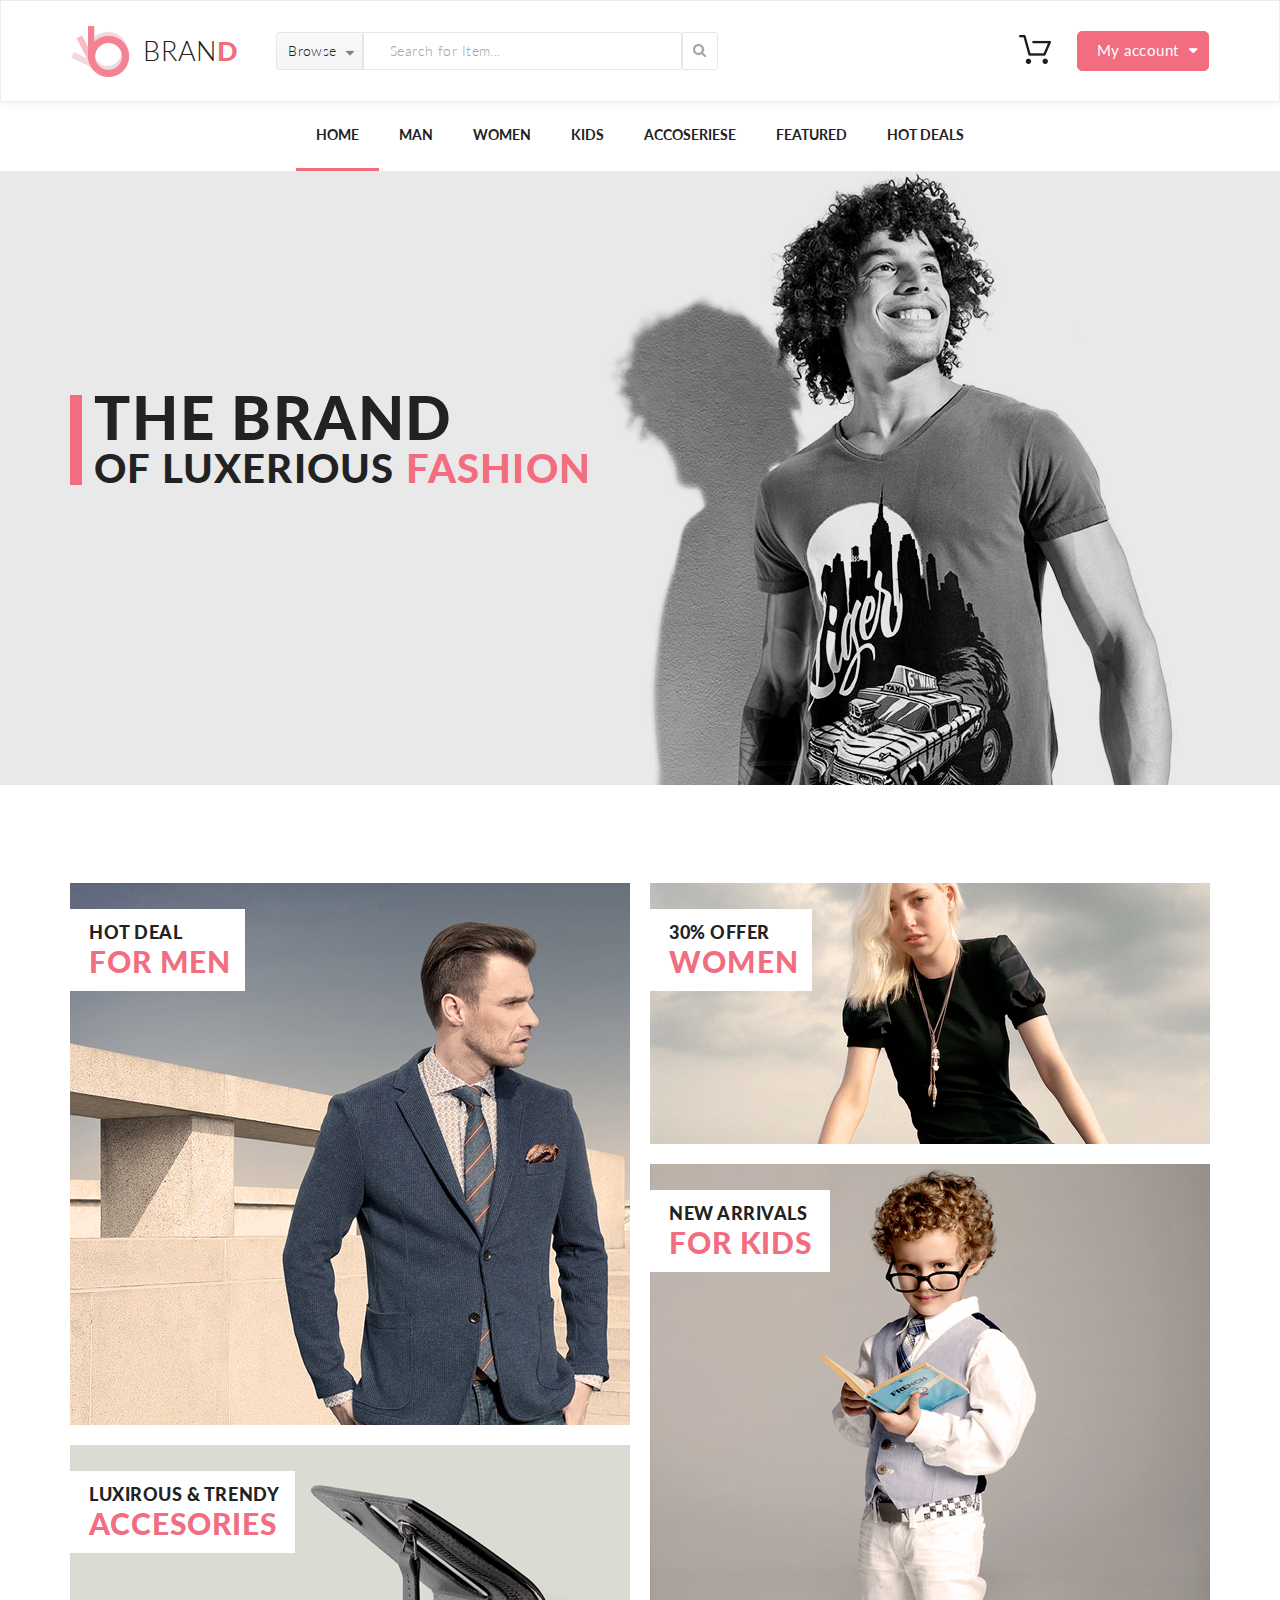
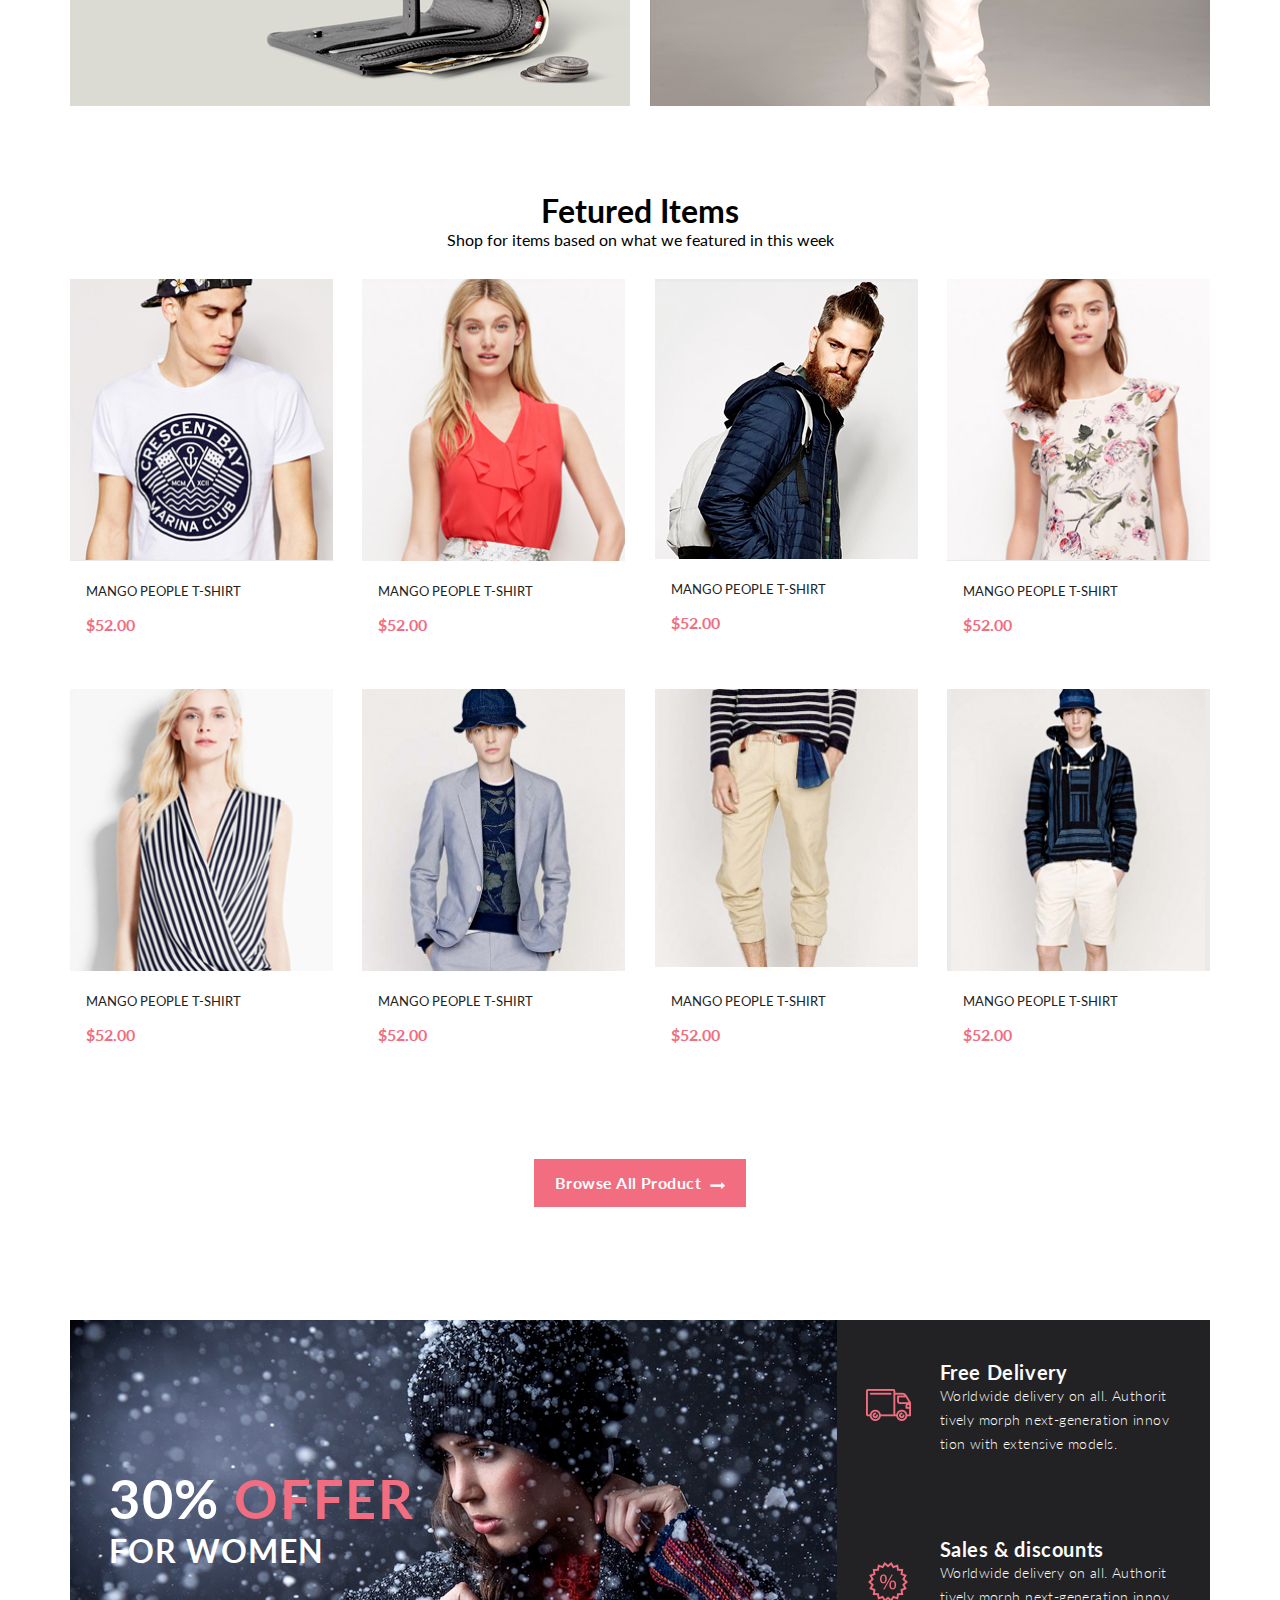
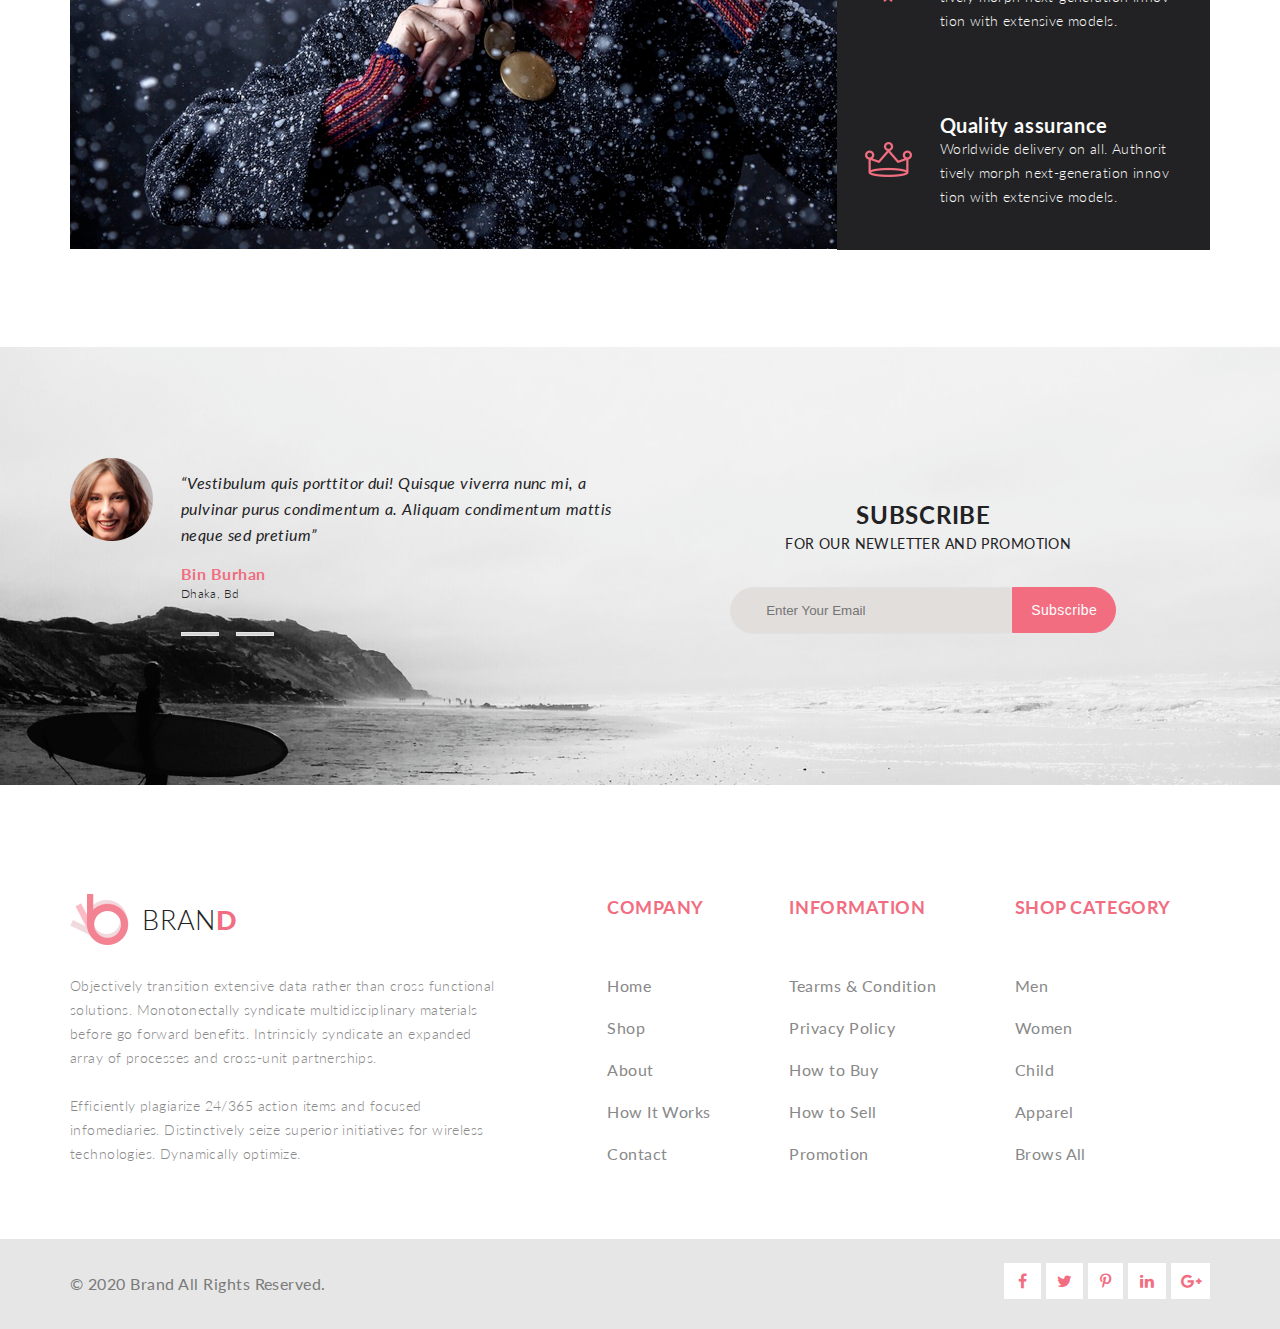
<file: index.html>
<!DOCTYPE html>
<html lang="en">

<head>
    <meta charset="UTF-8">
    <meta name="viewport" content="width=device-width, initial-scale=1.0">
    <title>Document</title>
    <link href="https://fonts.googleapis.com/css?family=Lato:300,400,700,900&display=swap" rel="stylesheet">
    <link rel="stylesheet" href="style.css">
    <link rel="stylesheet" href="css/font-awesome.css">
</head>

<body>
    <div class="header center text-focus-in">
        <div class="header__left">
            <a href="" class="logo">
                <img class="logo__img" src="img/logo.png" alt="logo">BRAN<span>D</span>
            </a>
            <form action="#" class="header__form">
                <div class="browse"><span>Browse</span> <a class="browse-link" href=""><img src="img/list.png" alt=""></a></div>
                <input type="text" placeholder="Search for Item...">
                <button class="search"><img src="img/search.png" alt="search"></button>
            </form>
        </div>
        <div class="header__right">
            <a href=""><img class="header__cart" src="img/cart.png" alt="cart"></a>
            <div class="button" tabindex="0">
                <div class="button__button"><span>My account</span><span class="button__button__span button__button__span__iconDown"><i class="fa fa-caret-down" aria-hidden="true"></i></span><span class="button__button__span button__button__span__iconUp"><a href="#"><i class="fa fa-caret-up" aria-hidden="true"></i></a></span>
                </div>
                <div class="button__cart scale-in-ver-top">
                    <div class="button__cart__product">
                        <div class="button__cart__product__img"><img src="img/product_cart1.png" alt="">
                        </div>

                        <div class="button__cart__product__text">
                            <h3 class="button__cart__product__text__h3"><a href="">Rebox Zane</a></h3>
                            <p class="button__cart__product__text__p"><i class="fa fa-star" aria-hidden="true"></i><i class="fa fa-star" aria-hidden="true"></i><i class="fa fa-star" aria-hidden="true"></i><i class="fa fa-star" aria-hidden="true"></i><i class="fa fa-star-half-o" aria-hidden="true"></i></p>
                            <p class="button__cart__product__text__p button__cart__product__text__p__color">1 <span>x</span> $250</p>
                        </div>
                        <span class="button__cart__product__span"><a class="button__cart__product__span__a" href=""><i class="fa fa-times-circle" aria-hidden="true"></i></a></span>
                    </div>
                    <div class="button__cart__product">
                        <div class="button__cart__product__img"><img src="img/product_cart2.png" alt="">
                        </div>

                        <div class="button__cart__product__text">
                            <h3 class="button__cart__product__text__h3"><a href="">Rebox Zane</a></h3>
                            <p class="button__cart__product__text__p"><i class="fa fa-star" aria-hidden="true"></i><i class="fa fa-star" aria-hidden="true"></i><i class="fa fa-star" aria-hidden="true"></i><i class="fa fa-star" aria-hidden="true"></i><i class="fa fa-star-half-o" aria-hidden="true"></i></p>
                            <p class="button__cart__product__text__p button__cart__product__text__p__color">1 <span>x</span> $250</p>
                        </div>
                        <span class="button__cart__product__span"><a class="button__cart__product__span__a" href=""><i class="fa fa-times-circle" aria-hidden="true"></i></a></span>
                    </div>
                    <ul class="button__cart__ul">
                        <li class="button__cart__ul__li">TOTAL</li>
                        <li class="button__cart__ul__li">$500.00</li>
                    </ul>
                    <ul class="button__cart__ulButton">
                        <li class="button__cart__ulButton__li button__cart__ulButton__li__margin"><a href="">Checkout</a></li>
                        <li class="button__cart__ulButton__li button__cart__ulButton__li__margin"><a href="">Go to cart</a></li>
                    </ul>
                    
                </div>
            </div>
            
            
        </div>
    </div>
    <div class="nav text-focus-in">
        <ul class="menu center">
            <li class="menu__list"><a href="index.html" class="menu__link menu__link-active">Home</a></li>
            <li class="menu__list"><a href="product.html" class="menu__link">Man</a>
               <div class="drop scale-in-ver-top">
                    <div class="drop__col">
                        <h3 class="drop__h3">Women</h3>
                        <ul class="drop__ul">
                            <li><a href="#" class="drop__a">Dresses</a></li>
                            <li><a href="#" class="drop__a">Tops</a></li>
                            <li><a href="#" class="drop__a">Sweaters/Knits</a></li>
                            <li><a href="#" class="drop__a">Jackets/Coats</a></li>
                            <li><a href="#" class="drop__a">Blazers</a></li>
                            <li><a href="#" class="drop__a">Denim</a></li>
                            <li><a href="#" class="drop__a">Leggings/Pants</a></li>
                            <li><a href="#" class="drop__a">Skirts/Shorts</a></li>
                            <li><a href="#" class="drop__a">Accessories</a></li>
                        </ul>
                    </div>
                    <div class="drop__col">
                        <h3 class="drop__h3">Women</h3>
                        <ul class="drop__ul">
                            <li><a href="#" class="drop__a">Dresses</a></li>
                            <li><a href="#" class="drop__a">Tops</a></li>
                            <li><a href="#" class="drop__a">Sweaters/Knits</a></li>
                            <li><a href="#" class="drop__a">Jackets/Coats</a></li>
                        </ul>
                        <h3 class="drop__h3">Women</h3>
                        <ul class="drop__ul">
                            <li><a href="#" class="drop__a">Dresses</a></li>
                            <li><a href="#" class="drop__a">Tops</a></li>
                            <li><a href="#" class="drop__a">Sweaters/Knits</a></li>
                            <li><a href="#" class="drop__a">Jackets/Coats</a></li>
                        </ul>
                    </div>
                </div>
            </li>
            <li class="menu__list"><a href="shoppingcart.html" class="menu__link">Women</a>
            <div class="drop scale-in-ver-top">
                    <div class="drop__col">
                        <h3 class="drop__h3">Women</h3>
                        <ul class="drop__ul">
                            <li><a href="#" class="drop__a">Dresses</a></li>
                            <li><a href="#" class="drop__a">Tops</a></li>
                            <li><a href="#" class="drop__a">Sweaters/Knits</a></li>
                            <li><a href="#" class="drop__a">Jackets/Coats</a></li>
                            <li><a href="#" class="drop__a">Blazers</a></li>
                            <li><a href="#" class="drop__a">Denim</a></li>
                            <li><a href="#" class="drop__a">Leggings/Pants</a></li>
                            <li><a href="#" class="drop__a">Skirts/Shorts</a></li>
                            <li><a href="#" class="drop__a">Accessories</a></li>
                        </ul>
                    </div>
                    <div class="drop__col">
                        <h3 class="drop__h3">Women</h3>
                        <ul class="drop__ul">
                            <li><a href="#" class="drop__a">Dresses</a></li>
                            <li><a href="#" class="drop__a">Tops</a></li>
                            <li><a href="#" class="drop__a">Sweaters/Knits</a></li>
                            <li><a href="#" class="drop__a">Jackets/Coats</a></li>
                        </ul>
                        <h3 class="drop__h3">Women</h3>
                        <ul class="drop__ul">
                            <li><a href="#" class="drop__a">Dresses</a></li>
                            <li><a href="#" class="drop__a">Tops</a></li>
                            <li><a href="#" class="drop__a">Sweaters/Knits</a></li>
                            <li><a href="#" class="drop__a">Jackets/Coats</a></li>
                        </ul>
                    </div>
                </div></li>
            <li class="menu__list"><a href="checkout.html" class="menu__link">Kids</a>
            <div class="drop scale-in-ver-top">
                    <div class="drop__col">
                        <h3 class="drop__h3">Women</h3>
                        <ul class="drop__ul">
                            <li><a href="#" class="drop__a">Dresses</a></li>
                            <li><a href="#" class="drop__a">Tops</a></li>
                            <li><a href="#" class="drop__a">Sweaters/Knits</a></li>
                            <li><a href="#" class="drop__a">Jackets/Coats</a></li>
                            <li><a href="#" class="drop__a">Blazers</a></li>
                            <li><a href="#" class="drop__a">Denim</a></li>
                            <li><a href="#" class="drop__a">Leggings/Pants</a></li>
                            <li><a href="#" class="drop__a">Skirts/Shorts</a></li>
                            <li><a href="#" class="drop__a">Accessories</a></li>
                        </ul>
                    </div>
                    <div class="drop__col">
                        <h3 class="drop__h3">Women</h3>
                        <ul class="drop__ul">
                            <li><a href="#" class="drop__a">Dresses</a></li>
                            <li><a href="#" class="drop__a">Tops</a></li>
                            <li><a href="#" class="drop__a">Sweaters/Knits</a></li>
                            <li><a href="#" class="drop__a">Jackets/Coats</a></li>
                        </ul>
                        <h3 class="drop__h3">Women</h3>
                        <ul class="drop__ul">
                            <li><a href="#" class="drop__a">Dresses</a></li>
                            <li><a href="#" class="drop__a">Tops</a></li>
                            <li><a href="#" class="drop__a">Sweaters/Knits</a></li>
                            <li><a href="#" class="drop__a">Jackets/Coats</a></li>
                        </ul>
                    </div>
                </div>
                </li>
            <li class="menu__list"><a href="singlepage.html" class="menu__link">Accoseriese</a>
            <div class="drop scale-in-ver-top">
                    <div class="drop__col">
                        <h3 class="drop__h3">Women</h3>
                        <ul class="drop__ul">
                            <li><a href="#" class="drop__a">Dresses</a></li>
                            <li><a href="#" class="drop__a">Tops</a></li>
                            <li><a href="#" class="drop__a">Sweaters/Knits</a></li>
                            <li><a href="#" class="drop__a">Jackets/Coats</a></li>
                            <li><a href="#" class="drop__a">Blazers</a></li>
                            <li><a href="#" class="drop__a">Denim</a></li>
                            <li><a href="#" class="drop__a">Leggings/Pants</a></li>
                            <li><a href="#" class="drop__a">Skirts/Shorts</a></li>
                            <li><a href="#" class="drop__a">Accessories</a></li>
                        </ul>
                    </div>
                    <div class="drop__col">
                        <h3 class="drop__h3">Women</h3>
                        <ul class="drop__ul">
                            <li><a href="#" class="drop__a">Dresses</a></li>
                            <li><a href="#" class="drop__a">Tops</a></li>
                            <li><a href="#" class="drop__a">Sweaters/Knits</a></li>
                            <li><a href="#" class="drop__a">Jackets/Coats</a></li>
                        </ul>
                        <h3 class="drop__h3">Women</h3>
                        <ul class="drop__ul">
                            <li><a href="#" class="drop__a">Dresses</a></li>
                            <li><a href="#" class="drop__a">Tops</a></li>
                            <li><a href="#" class="drop__a">Sweaters/Knits</a></li>
                            <li><a href="#" class="drop__a">Jackets/Coats</a></li>
                        </ul>
                    </div>
                </div>
                </li>
            <li class="menu__list"><a href="#" class="menu__link">Featured</a>
            <div class="drop scale-in-ver-top">
                    <div class="drop__col">
                        <h3 class="drop__h3">Women</h3>
                        <ul class="drop__ul">
                            <li><a href="#" class="drop__a">Dresses</a></li>
                            <li><a href="#" class="drop__a">Tops</a></li>
                            <li><a href="#" class="drop__a">Sweaters/Knits</a></li>
                            <li><a href="#" class="drop__a">Jackets/Coats</a></li>
                            <li><a href="#" class="drop__a">Blazers</a></li>
                            <li><a href="#" class="drop__a">Denim</a></li>
                            <li><a href="#" class="drop__a">Leggings/Pants</a></li>
                            <li><a href="#" class="drop__a">Skirts/Shorts</a></li>
                            <li><a href="#" class="drop__a">Accessories</a></li>
                        </ul>
                    </div>
                    <div class="drop__col">
                        <h3 class="drop__h3">Women</h3>
                        <ul class="drop__ul">
                            <li><a href="#" class="drop__a">Dresses</a></li>
                            <li><a href="#" class="drop__a">Tops</a></li>
                            <li><a href="#" class="drop__a">Sweaters/Knits</a></li>
                            <li><a href="#" class="drop__a">Jackets/Coats</a></li>
                        </ul>
                        <h3 class="drop__h3">Women</h3>
                        <ul class="drop__ul">
                            <li><a href="#" class="drop__a">Dresses</a></li>
                            <li><a href="#" class="drop__a">Tops</a></li>
                            <li><a href="#" class="drop__a">Sweaters/Knits</a></li>
                            <li><a href="#" class="drop__a">Jackets/Coats</a></li>
                        </ul>
                    </div>
                </div>
                </li>
            <li class="menu__list menu__list__last"><a href="#" class="menu__link">Hot Deals</a>
            <div class="drop drop_last scale-in-ver-top">
                    <div class="drop__col">
                        <h3 class="drop__h3">Women</h3>
                        <ul class="drop__ul">
                            <li><a href="#" class="drop__a">Dresses</a></li>
                            <li><a href="#" class="drop__a">Tops</a></li>
                            <li><a href="#" class="drop__a">Sweaters/Knits</a></li>
                            <li><a href="#" class="drop__a">Jackets/Coats</a></li>
                            <li><a href="#" class="drop__a">Blazers</a></li>
                            <li><a href="#" class="drop__a">Denim</a></li>
                            <li><a href="#" class="drop__a">Leggings/Pants</a></li>
                            <li><a href="#" class="drop__a">Skirts/Shorts</a></li>
                            <li><a href="#" class="drop__a">Accessories</a></li>
                        </ul>
                    </div>
                    <div class="drop__col">
                        <h3 class="drop__h3">Women</h3>
                        <ul class="drop__ul">
                            <li><a href="#" class="drop__a">Dresses</a></li>
                            <li><a href="#" class="drop__a">Tops</a></li>
                            <li><a href="#" class="drop__a">Sweaters/Knits</a></li>
                            <li><a href="#" class="drop__a">Jackets/Coats</a></li>
                        </ul>
                        <h3 class="drop__h3">Women</h3>
                        <ul class="drop__ul">
                            <li><a href="#" class="drop__a">Dresses</a></li>
                            <li><a href="#" class="drop__a">Tops</a></li>
                            <li><a href="#" class="drop__a">Sweaters/Knits</a></li>
                            <li><a href="#" class="drop__a">Jackets/Coats</a></li>
                        </ul>
                    </div>
                    <div class="drop__col">
                        <h3 class="drop__h3">Women</h3>
                        <ul class="drop__ul">
                            <li><a href="#" class="drop__a">Dresses</a></li>
                            <li><a href="#" class="drop__a">Tops</a></li>
                            <li><a href="#" class="drop__a">Sweaters/Knits</a></li>
                            <li><a href="#" class="drop__a">Jackets/Coats</a></li>
                        </ul>
                        <h3 class="drop__h3">Women</h3>
                        <ul class="drop__ul">
                            <li><a href="#" class="drop__a">Dresses</a></li>
                            <li><a href="#" class="drop__a">Tops</a></li>
                            <li><a href="#" class="drop__a">Sweaters/Knits</a></li>
                            <li><a href="#" class="drop__a">Jackets/Coats</a></li>
                        </ul>
                    </div>
                </div>
            </li>
        </ul>
    </div>
    <div class="promo center">
        <div class="promo__content">
            <h1 class="promo__h1 tracking-in-expand-fwd-top">THE BRAND</h1>
            <h2 class="promo__h2 tracking-in-expand-fwd-bottom">OF LUXERIOUS <span>FASHION</span></h2>
        </div>
    </div>
    <!-- Дальше пишет Серёга Сапунков! -->
    
    <div class="content-block">
        <div class="content-block-left ">
            <div class="content-block-left-big scale-in-hor-left ">
                <div class="content-block-left-text1 content-block-text-padding">
                   <div class="content-block-text">
                    <p class="content-block-text-black">hOT dEAL</p>
                    <p class="content-block-text-red">FOR MEN</p>
                    </div>
                </div>
            </div>
            <div class="content-block-left-small scale-in-hor-left ">
                <div class="content-block-left-text2 content-block-text-padding">
                   
                    <div class="content-block-text">
                    <p class="content-block-text-black">LUXIROUS & trendy</p>
                    <p class="content-block-text-red">ACCESORIES</p>
                    </div>
                    
                </div>
            </div>
        </div>
        
        <div class="content-block-right ">
            <div class="content-block-right-small scale-in-hor-right">
               
                <div class="content-block-left-text3 content-block-text-padding">
                    <div class="content-block-text">
                    <p class="content-block-text-black">30% offer</p>
                    <p class="content-block-text-red">women</p>
                    </div>
                    
                </div>
            </div>
            <div class="content-block-right-big scale-in-hor-right">
               
                <div class="content-block-left-text4 content-block-text-padding">
                    <div class="content-block-text">
                    <p class="content-block-text-black">new arrivals</p>
                    <p class="content-block-text-red">FOR kids</p>
                    
                    </div>
                    
                </div>
            </div>
            
        </div>
    </div>
    
    <div class="content-header-text">
            <h1 class="content-header-text-h1">Fetured Items</h1>
            <p class="content-header-text-p">Shop for items based on what we featured in this week</p>
        </div>
    
    <div class="product-box center text-focus-in">
        <div class="product">
            <a href="#"><img class="product__img" src="img/product1.png" alt="photo product"></a>
            <div class="product__content">
                <a href="#" class="product__name">Mango People T-shirt</a>
                <p class="product__price">$52.00</p>
            </div>
            <a href="#" class="product__add">Add to Cart</a>
        </div>
        <div class="product">
            <a href="#"><img class="product__img" src="img/product2.png" alt="photo product"></a>
            <div class="product__content">
                <a href="#" class="product__name">Mango People T-shirt</a>
                <p class="product__price">$52.00</p>
            </div>
            <a href="#" class="product__add">Add to Cart</a>
        </div>
        <div class="product">
            <a href="#"><img class="product__img" src="img/product3.png" alt="photo product"></a>
            <div class="product__content">
                <a href="#" class="product__name">Mango People T-shirt</a>
                <p class="product__price">$52.00</p>
            </div>
            <a href="#" class="product__add">Add to Cart</a>
        </div>
        <div class="product">
            <a href="#"><img class="product__img" src="img/product4.png" alt="photo product"></a>
            <div class="product__content">
                <a href="#" class="product__name">Mango People T-shirt</a>
                <p class="product__price">$52.00</p>
            </div>
            <a href="#" class="product__add">Add to Cart</a>
        </div>
        <div class="product">
            <a href="#"><img class="product__img" src="img/product5.png" alt="photo product"></a>
            <div class="product__content">
                <a href="#" class="product__name">Mango People T-shirt</a>
                <p class="product__price">$52.00</p>
            </div>
            <a href="#" class="product__add">Add to Cart</a>
        </div>
        <div class="product">
            <a href="#"><img class="product__img" src="img/product6.png" alt="photo product"></a>
            <div class="product__content">
                <a href="#" class="product__name">Mango People T-shirt</a>
                <p class="product__price">$52.00</p>
            </div>
            <a href="#" class="product__add">Add to Cart</a>
        </div>
        <div class="product">
            <a href="#"><img class="product__img" src="img/product7.png" alt="photo product"></a>
            <div class="product__content">
                <a href="#" class="product__name">Mango People T-shirt</a>
                <p class="product__price">$52.00</p>
            </div>
            <a href="#" class="product__add">Add to Cart</a>
        </div>
        <div class="product">
            <a href="#"><img class="product__img" src="img/product8.png" alt="photo product"></a>
            <div class="product__content">
                <a href="#" class="product__name">Mango People T-shirt</a>
                <p class="product__price">$52.00</p>
            </div>
            <a href="#" class="product__add">Add to Cart</a>
        </div>
    </div>
    
    <div class="button_product">
    <div class="button_product-a">
            <a class="button-center" href="#">Browse All Product<img src="img/link-product.png" alt=""></a>
            </div>
        
        </div>
        
        <div class="banner center text-focus-in">
            <div class="banner-block">
                <div class="banner-block-text">
                    <p class="banner-block-text1">30% <span>OFFER</span></p>
                    <p class="banner-block-text2">FOR WOMEN</p>
                </div>
            </div>
            <div class="banner-text-icon ">
            
                <div class="banner-icon">
                <div class="icon1 icon"><img src="img/icon1.png" alt=""></div>
                <div class="icon2 icon"><img src="img/icon2.png" alt=""></div>
                <div class="icon3 icon"><img src="img/icon3.png" alt=""></div>
                </div>
                <div class="banner-text">
                    <div class="banner-text-h2p">
                        <h2 class="banner-text-h2">Free Delivery</h2>
                        <p class="banner-text-p">Worldwide delivery on all. Authorit tively morph next-generation innov tion with extensive models.</p>
                    </div>
                    <div class="banner-text-h2p">
                        <h2 class="banner-text-h2">Sales & discounts</h2>
                        <p class="banner-text-p">Worldwide delivery on all. Authorit tively morph next-generation innov tion with extensive models.</p>
                    </div>
                    <div class="banner-text-h2p">
                        <h2 class="banner-text-h2">Quality assurance</h2>
                        <p class="banner-text-p">Worldwide delivery on all. Authorit tively morph next-generation innov tion with extensive models.</p>
                    </div>
                </div>
                
                
            
            </div>
            
            
            
            
        </div>
        <div class="block-slider text-focus-in">
            <div class="slider">
             <div class="comment0"><img class="comment-face" src="img/face1.png" alt=""></div>
               <div class="comment1">
               <p class="comment-p">“Vestibulum quis porttitor dui! Quisque viverra nunc mi, 
a pulvinar purus condimentum a. Aliquam condimentum mattis neque sed pretium”</p>
               <p class="comment-name">Bin Burhan</p>
               <p class="comment-name2">Dhaka, Bd</p>
               <button class="button-slider"></button>
               <button class="button-slider"></button>
               </div>
                <div class="comment2">
               <h1 class="comment-subscribe-h1">Subscribe</h1>
               <p class="comment-subscribe-p">FOR OUR NEWLETTER AND PROMOTION</p>
               <form class="form-slider" action="#">
               <input type="email" placeholder="Enter Your Email">
               <button class="button-slider2">Subscribe</button>
               </form>
               </div>
               </div>
            </div>
            
            <footer class="footer center">
                <div class="footer-menu">
                    <div class="footer-menu-info">
                         <a href="" class="logo">
                <img class="logo__img" src="img/logo.png" alt="logo">BRAN<span>D</span>
            </a>
                   <p class="footer-menu-info-text">Objectively transition extensive data rather than cross functional solutions. Monotonectally syndicate multidisciplinary materials before go forward benefits. Intrinsicly syndicate an expanded array of processes and cross-unit partnerships. <br><br>

Efficiently plagiarize 24/365 action items and focused infomediaries.
Distinctively seize superior initiatives for wireless technologies. Dynamically optimize.</p>
                    </div>
                    <div class="footer-menu-list">
                        <ul class="footer-menu-list-ul1">
                            <li class="footer-menu-list-li1"><a class="footer-menu-link" href=""> COMPANY</a>
                                <ul class="footer-menu-list-ul2">
                                    <li class="footer-menu-list-li2"><a class="footer-menu-link2" href=""> Home</a></li>
                                    <li class="footer-menu-list-li2"><a class="footer-menu-link2" href=""> Shop</a></li>
                                    <li class="footer-menu-list-li2"><a class="footer-menu-link2" href=""> About</a></li>
                                    <li class="footer-menu-list-li2"><a class="footer-menu-link2" href=""> How It Works</a></li>
                                    <li class="footer-menu-list-li2"><a class="footer-menu-link2" href=""> Contact</a></li>
                                </ul>
                            </li>
                            <li class="footer-menu-list-li1"><a class="footer-menu-link" href=""> INFORMATION</a>
                                <ul class="footer-menu-list-ul2">
                                    <li class="footer-menu-list-li2"><a class="footer-menu-link2" href=""> Tearms & Condition</a></li>
                                    <li class="footer-menu-list-li2"><a class="footer-menu-link2" href=""> Privacy Policy</a></li>
                                    <li class="footer-menu-list-li2"><a class="footer-menu-link2" href=""> How to Buy</a></li>
                                    <li class="footer-menu-list-li2"><a class="footer-menu-link2" href=""> How to Sell</a></li>
                                    <li class="footer-menu-list-li2"><a class="footer-menu-link2" href=""> Promotion</a></li>
                                </ul>
                            </li>
                            <li class="footer-menu-list-li1"><a class="footer-menu-link" href=""> SHOP CATEGORY</a>
                                <ul class="footer-menu-list-ul2">
                                    <li class="footer-menu-list-li2"><a class="footer-menu-link2" href=""> Men</a></li>
                                    <li class="footer-menu-list-li2"><a class="footer-menu-link2" href=""> Women</a></li>
                                    <li class="footer-menu-list-li2"><a class="footer-menu-link2" href=""> Child</a></li>
                                    <li class="footer-menu-list-li2"><a class="footer-menu-link2" href=""> Apparel</a></li>
                                    <li class="footer-menu-list-li2"><a class="footer-menu-link2" href=""> Brows All</a></li>
                                </ul>
                            </li>
                        </ul>
                    </div>
                </div>
                
            </footer>
            
            <div class="footer-copyright center">
                    <div class="footer-copyright-box">
                        <p class="footer-copyright-text"> &copy; 2020 Brand All Rights Reserved.</p>
                        <ul class="footer-copyright-text-ul">
                            <li class="footer-copyright-text-li"><a class="footer-copyright-text-li-a" href=""><i class="fa fa-facebook footer-copyright-text-li-a-i " aria-hidden="true"></i></a></li>
                             <li class="footer-copyright-text-li"><a class="footer-copyright-text-li-a" href=""><i class="fa fa-twitter footer-copyright-text-li-a-i " aria-hidden="true"></i></a></li>
                            <li class="footer-copyright-text-li"><a class="footer-copyright-text-li-a" href=""><i class="fa fa-pinterest-p footer-copyright-text-li-a-i " aria-hidden="true"></i></a></li>
                            <li class="footer-copyright-text-li"><a class="footer-copyright-text-li-a" href=""><i class="fa fa-linkedin footer-copyright-text-li-a-i " aria-hidden="true"></i></a></li>
                            <li class="footer-copyright-text-li"><a class="footer-copyright-text-li-a" href=""><i class="fa fa-google-plus footer-copyright-text-li-a-i " aria-hidden="true"></i></a></li>
                           
                        </ul>
                    </div>
                </div>
            
            
            
       
</body>

</html>
</file>
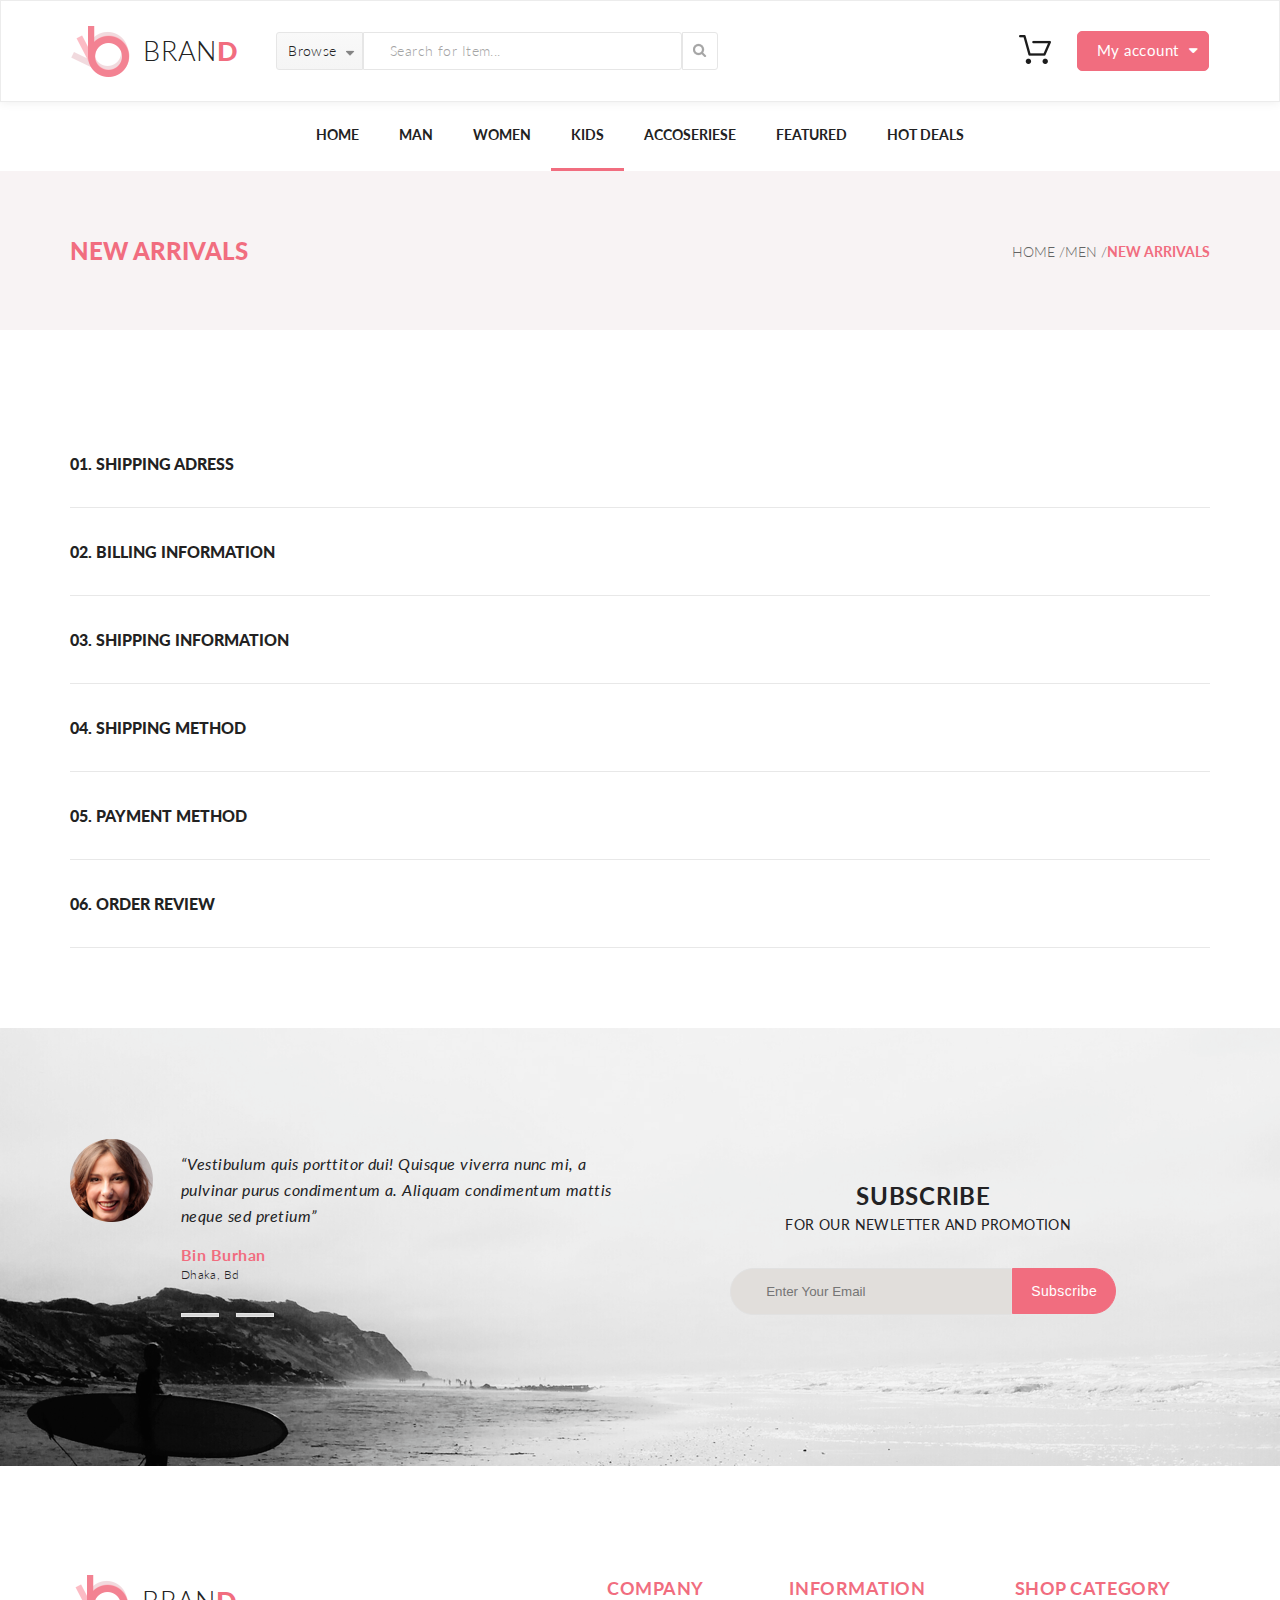
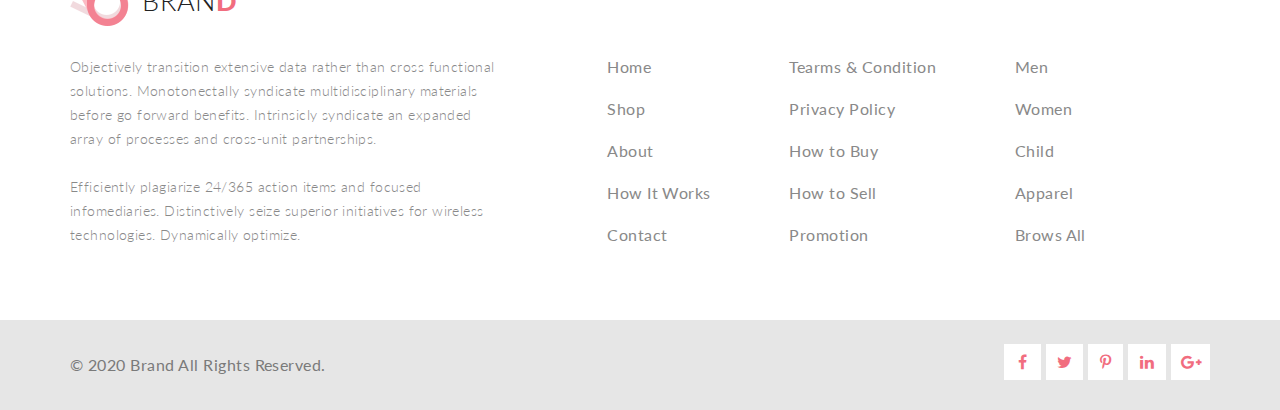
<file: checkout.html>
<!DOCTYPE html>
<html lang="en">

<head>
    <meta charset="UTF-8">
    <meta name="viewport" content="width=device-width, initial-scale=1.0">
    <title>Document</title>
   
    <link href="https://fonts.googleapis.com/css?family=Lato:300,400,700,900&display=swap" rel="stylesheet">
    <link rel="stylesheet" href="style.css">
    <link rel="stylesheet" href="css/font-awesome.css">
    
</head>

<body>
    <div class="header center text-focus-in">
        <div class="header__left">
            <a href="" class="logo">
                <img class="logo__img" src="img/logo.png" alt="logo">BRAN<span>D</span>
            </a>
            <form action="#" class="header__form">
                <div class="browse"><span>Browse</span> <a class="browse-link" href=""><img src="img/list.png" alt=""></a></div>
                <input type="text" placeholder="Search for Item...">
                <button class="search"><img src="img/search.png" alt="search"></button>
            </form>
        </div>
        <div class="header__right">
            <a href=""><img class="header__cart" src="img/cart.png" alt="cart"></a>
            <div class="button" tabindex="0">
                <div class="button__button"><span>My account</span><span class="button__button__span button__button__span__iconDown"><i class="fa fa-caret-down" aria-hidden="true"></i></span><span class="button__button__span button__button__span__iconUp"><a href="#"><i class="fa fa-caret-up" aria-hidden="true"></i></a></span>
                </div>
                <div class="button__cart scale-in-ver-top">
                    <div class="button__cart__product">
                        <div class="button__cart__product__img"><img src="img/product_cart1.png" alt="">
                        </div>

                        <div class="button__cart__product__text">
                            <h3 class="button__cart__product__text__h3"><a href="">Rebox Zane</a></h3>
                            <p class="button__cart__product__text__p"><i class="fa fa-star" aria-hidden="true"></i><i class="fa fa-star" aria-hidden="true"></i><i class="fa fa-star" aria-hidden="true"></i><i class="fa fa-star" aria-hidden="true"></i><i class="fa fa-star-half-o" aria-hidden="true"></i></p>
                            <p class="button__cart__product__text__p button__cart__product__text__p__color">1 <span>x</span> $250</p>
                        </div>
                        <span class="button__cart__product__span"><a class="button__cart__product__span__a" href=""><i class="fa fa-times-circle" aria-hidden="true"></i></a></span>
                    </div>
                    <div class="button__cart__product">
                        <div class="button__cart__product__img"><img src="img/product_cart2.png" alt="">
                        </div>

                        <div class="button__cart__product__text">
                            <h3 class="button__cart__product__text__h3"><a href="">Rebox Zane</a></h3>
                            <p class="button__cart__product__text__p"><i class="fa fa-star" aria-hidden="true"></i><i class="fa fa-star" aria-hidden="true"></i><i class="fa fa-star" aria-hidden="true"></i><i class="fa fa-star" aria-hidden="true"></i><i class="fa fa-star-half-o" aria-hidden="true"></i></p>
                            <p class="button__cart__product__text__p button__cart__product__text__p__color">1 <span>x</span> $250</p>
                        </div>
                        <span class="button__cart__product__span"><a class="button__cart__product__span__a" href=""><i class="fa fa-times-circle" aria-hidden="true"></i></a></span>
                    </div>
                    <ul class="button__cart__ul">
                        <li class="button__cart__ul__li">TOTAL</li>
                        <li class="button__cart__ul__li">$500.00</li>
                    </ul>
                    <ul class="button__cart__ulButton">
                        <li class="button__cart__ulButton__li button__cart__ulButton__li__margin"><a href="">Checkout</a></li>
                        <li class="button__cart__ulButton__li button__cart__ulButton__li__margin"><a href="">Go to cart</a></li>
                    </ul>
                    
                </div>
            </div>
            
            
        </div>
    </div>
    <div class="nav text-focus-in">
        <ul class="menu center">
            <li class="menu__list"><a href="index.html" class="menu__link ">Home</a></li>
            <li class="menu__list"><a href="product.html" class="menu__link">Man</a>
               <div class="drop scale-in-ver-top">
                    <div class="drop__col">
                        <h3 class="drop__h3">Women</h3>
                        <ul class="drop__ul">
                            <li><a href="#" class="drop__a">Dresses</a></li>
                            <li><a href="#" class="drop__a">Tops</a></li>
                            <li><a href="#" class="drop__a">Sweaters/Knits</a></li>
                            <li><a href="#" class="drop__a">Jackets/Coats</a></li>
                            <li><a href="#" class="drop__a">Blazers</a></li>
                            <li><a href="#" class="drop__a">Denim</a></li>
                            <li><a href="#" class="drop__a">Leggings/Pants</a></li>
                            <li><a href="#" class="drop__a">Skirts/Shorts</a></li>
                            <li><a href="#" class="drop__a">Accessories</a></li>
                        </ul>
                    </div>
                    <div class="drop__col">
                        <h3 class="drop__h3">Women</h3>
                        <ul class="drop__ul">
                            <li><a href="#" class="drop__a">Dresses</a></li>
                            <li><a href="#" class="drop__a">Tops</a></li>
                            <li><a href="#" class="drop__a">Sweaters/Knits</a></li>
                            <li><a href="#" class="drop__a">Jackets/Coats</a></li>
                        </ul>
                        <h3 class="drop__h3">Women</h3>
                        <ul class="drop__ul">
                            <li><a href="#" class="drop__a">Dresses</a></li>
                            <li><a href="#" class="drop__a">Tops</a></li>
                            <li><a href="#" class="drop__a">Sweaters/Knits</a></li>
                            <li><a href="#" class="drop__a">Jackets/Coats</a></li>
                        </ul>
                    </div>
                </div>
            </li>
            <li class="menu__list"><a href="shoppingcart.html" class="menu__link">Women</a>
            <div class="drop scale-in-ver-top">
                    <div class="drop__col">
                        <h3 class="drop__h3">Women</h3>
                        <ul class="drop__ul">
                            <li><a href="#" class="drop__a">Dresses</a></li>
                            <li><a href="#" class="drop__a">Tops</a></li>
                            <li><a href="#" class="drop__a">Sweaters/Knits</a></li>
                            <li><a href="#" class="drop__a">Jackets/Coats</a></li>
                            <li><a href="#" class="drop__a">Blazers</a></li>
                            <li><a href="#" class="drop__a">Denim</a></li>
                            <li><a href="#" class="drop__a">Leggings/Pants</a></li>
                            <li><a href="#" class="drop__a">Skirts/Shorts</a></li>
                            <li><a href="#" class="drop__a">Accessories</a></li>
                        </ul>
                    </div>
                    <div class="drop__col">
                        <h3 class="drop__h3">Women</h3>
                        <ul class="drop__ul">
                            <li><a href="#" class="drop__a">Dresses</a></li>
                            <li><a href="#" class="drop__a">Tops</a></li>
                            <li><a href="#" class="drop__a">Sweaters/Knits</a></li>
                            <li><a href="#" class="drop__a">Jackets/Coats</a></li>
                        </ul>
                        <h3 class="drop__h3">Women</h3>
                        <ul class="drop__ul">
                            <li><a href="#" class="drop__a">Dresses</a></li>
                            <li><a href="#" class="drop__a">Tops</a></li>
                            <li><a href="#" class="drop__a">Sweaters/Knits</a></li>
                            <li><a href="#" class="drop__a">Jackets/Coats</a></li>
                        </ul>
                    </div>
                </div></li>
            <li class="menu__list"><a href="checkout.html" class="menu__link menu__link-active">Kids</a>
            <div class="drop scale-in-ver-top">
                    <div class="drop__col">
                        <h3 class="drop__h3">Women</h3>
                        <ul class="drop__ul">
                            <li><a href="#" class="drop__a">Dresses</a></li>
                            <li><a href="#" class="drop__a">Tops</a></li>
                            <li><a href="#" class="drop__a">Sweaters/Knits</a></li>
                            <li><a href="#" class="drop__a">Jackets/Coats</a></li>
                            <li><a href="#" class="drop__a">Blazers</a></li>
                            <li><a href="#" class="drop__a">Denim</a></li>
                            <li><a href="#" class="drop__a">Leggings/Pants</a></li>
                            <li><a href="#" class="drop__a">Skirts/Shorts</a></li>
                            <li><a href="#" class="drop__a">Accessories</a></li>
                        </ul>
                    </div>
                    <div class="drop__col">
                        <h3 class="drop__h3">Women</h3>
                        <ul class="drop__ul">
                            <li><a href="#" class="drop__a">Dresses</a></li>
                            <li><a href="#" class="drop__a">Tops</a></li>
                            <li><a href="#" class="drop__a">Sweaters/Knits</a></li>
                            <li><a href="#" class="drop__a">Jackets/Coats</a></li>
                        </ul>
                        <h3 class="drop__h3">Women</h3>
                        <ul class="drop__ul">
                            <li><a href="#" class="drop__a">Dresses</a></li>
                            <li><a href="#" class="drop__a">Tops</a></li>
                            <li><a href="#" class="drop__a">Sweaters/Knits</a></li>
                            <li><a href="#" class="drop__a">Jackets/Coats</a></li>
                        </ul>
                    </div>
                </div>
                </li>
            <li class="menu__list"><a href="singlepage.html" class="menu__link">Accoseriese</a>
            <div class="drop scale-in-ver-top">
                    <div class="drop__col">
                        <h3 class="drop__h3">Women</h3>
                        <ul class="drop__ul">
                            <li><a href="#" class="drop__a">Dresses</a></li>
                            <li><a href="#" class="drop__a">Tops</a></li>
                            <li><a href="#" class="drop__a">Sweaters/Knits</a></li>
                            <li><a href="#" class="drop__a">Jackets/Coats</a></li>
                            <li><a href="#" class="drop__a">Blazers</a></li>
                            <li><a href="#" class="drop__a">Denim</a></li>
                            <li><a href="#" class="drop__a">Leggings/Pants</a></li>
                            <li><a href="#" class="drop__a">Skirts/Shorts</a></li>
                            <li><a href="#" class="drop__a">Accessories</a></li>
                        </ul>
                    </div>
                    <div class="drop__col">
                        <h3 class="drop__h3">Women</h3>
                        <ul class="drop__ul">
                            <li><a href="#" class="drop__a">Dresses</a></li>
                            <li><a href="#" class="drop__a">Tops</a></li>
                            <li><a href="#" class="drop__a">Sweaters/Knits</a></li>
                            <li><a href="#" class="drop__a">Jackets/Coats</a></li>
                        </ul>
                        <h3 class="drop__h3">Women</h3>
                        <ul class="drop__ul">
                            <li><a href="#" class="drop__a">Dresses</a></li>
                            <li><a href="#" class="drop__a">Tops</a></li>
                            <li><a href="#" class="drop__a">Sweaters/Knits</a></li>
                            <li><a href="#" class="drop__a">Jackets/Coats</a></li>
                        </ul>
                    </div>
                </div>
                </li>
            <li class="menu__list"><a href="#" class="menu__link">Featured</a>
            <div class="drop scale-in-ver-top">
                    <div class="drop__col">
                        <h3 class="drop__h3">Women</h3>
                        <ul class="drop__ul">
                            <li><a href="#" class="drop__a">Dresses</a></li>
                            <li><a href="#" class="drop__a">Tops</a></li>
                            <li><a href="#" class="drop__a">Sweaters/Knits</a></li>
                            <li><a href="#" class="drop__a">Jackets/Coats</a></li>
                            <li><a href="#" class="drop__a">Blazers</a></li>
                            <li><a href="#" class="drop__a">Denim</a></li>
                            <li><a href="#" class="drop__a">Leggings/Pants</a></li>
                            <li><a href="#" class="drop__a">Skirts/Shorts</a></li>
                            <li><a href="#" class="drop__a">Accessories</a></li>
                        </ul>
                    </div>
                    <div class="drop__col">
                        <h3 class="drop__h3">Women</h3>
                        <ul class="drop__ul">
                            <li><a href="#" class="drop__a">Dresses</a></li>
                            <li><a href="#" class="drop__a">Tops</a></li>
                            <li><a href="#" class="drop__a">Sweaters/Knits</a></li>
                            <li><a href="#" class="drop__a">Jackets/Coats</a></li>
                        </ul>
                        <h3 class="drop__h3">Women</h3>
                        <ul class="drop__ul">
                            <li><a href="#" class="drop__a">Dresses</a></li>
                            <li><a href="#" class="drop__a">Tops</a></li>
                            <li><a href="#" class="drop__a">Sweaters/Knits</a></li>
                            <li><a href="#" class="drop__a">Jackets/Coats</a></li>
                        </ul>
                    </div>
                </div>
                </li>
            <li class="menu__list menu__list__last"><a href="#" class="menu__link">Hot Deals</a>
            <div class="drop drop_last scale-in-ver-top">
                    <div class="drop__col">
                        <h3 class="drop__h3">Women</h3>
                        <ul class="drop__ul">
                            <li><a href="#" class="drop__a">Dresses</a></li>
                            <li><a href="#" class="drop__a">Tops</a></li>
                            <li><a href="#" class="drop__a">Sweaters/Knits</a></li>
                            <li><a href="#" class="drop__a">Jackets/Coats</a></li>
                            <li><a href="#" class="drop__a">Blazers</a></li>
                            <li><a href="#" class="drop__a">Denim</a></li>
                            <li><a href="#" class="drop__a">Leggings/Pants</a></li>
                            <li><a href="#" class="drop__a">Skirts/Shorts</a></li>
                            <li><a href="#" class="drop__a">Accessories</a></li>
                        </ul>
                    </div>
                    <div class="drop__col">
                        <h3 class="drop__h3">Women</h3>
                        <ul class="drop__ul">
                            <li><a href="#" class="drop__a">Dresses</a></li>
                            <li><a href="#" class="drop__a">Tops</a></li>
                            <li><a href="#" class="drop__a">Sweaters/Knits</a></li>
                            <li><a href="#" class="drop__a">Jackets/Coats</a></li>
                        </ul>
                        <h3 class="drop__h3">Women</h3>
                        <ul class="drop__ul">
                            <li><a href="#" class="drop__a">Dresses</a></li>
                            <li><a href="#" class="drop__a">Tops</a></li>
                            <li><a href="#" class="drop__a">Sweaters/Knits</a></li>
                            <li><a href="#" class="drop__a">Jackets/Coats</a></li>
                        </ul>
                    </div>
                    <div class="drop__col">
                        <h3 class="drop__h3">Women</h3>
                        <ul class="drop__ul">
                            <li><a href="#" class="drop__a">Dresses</a></li>
                            <li><a href="#" class="drop__a">Tops</a></li>
                            <li><a href="#" class="drop__a">Sweaters/Knits</a></li>
                            <li><a href="#" class="drop__a">Jackets/Coats</a></li>
                        </ul>
                        <h3 class="drop__h3">Women</h3>
                        <ul class="drop__ul">
                            <li><a href="#" class="drop__a">Dresses</a></li>
                            <li><a href="#" class="drop__a">Tops</a></li>
                            <li><a href="#" class="drop__a">Sweaters/Knits</a></li>
                            <li><a href="#" class="drop__a">Jackets/Coats</a></li>
                        </ul>
                    </div>
                </div>
            </li>
        </ul>
    </div>
   
    <!-- Дальше пишет Серёга Сапунков! -->
    
    <header class="breadcrumb text-focus-in">
        <div class="breadcrumb-text center">
            <h1 class="breadcrumb-text-h1">New Arrivals</h1>
            <ul class="breadcrumb-text-ul">
            <li class="breadcrumb-text-list"><a class="breadcrumb-text-link" href="index.html">Home /</a></li>
            <li class="breadcrumb-text-list"><a class="breadcrumb-text-link" href="">Men /</a></li>
            <li class="breadcrumb-text-list"><a class="breadcrumb-text-link breadcrumb-text-link-active" href="">New Arrivals</a></li>
            </ul>
        </div>
    </header>
    
    <div class="checkOut center text-focus-in">
        <div class="checkOut__block">
            <h3 class="checkOut__block__h3">01. Shipping Adress</h3>
            <div class="checkOut__block__form">   
                <div class="checkOut__block__form__text">
                    <h3 class="checkOut__block__form__text__h3">Check as a guest or register</h3>
                    <p class="checkOut__block__form__text__p">Register with us for future convenience</p>
                    <label><input type="radio" name="name"> checkout as guest</label>
                    <label><input type="radio" name="name"> register</label>
                    <h3 class="checkOut__block__form__text__h3">register and save time!</h3>
                    <p class="checkOut__block__form__text__p">Register with us for future convenience</p>
                    <ul class="checkOut__block__form__text__ul">
                        <li class="checkOut__block__form__text__ul__li"> <i class="fa fa-angle-double-right" aria-hidden="true"></i> Fast and easy checkout</li>
                        <li class="checkOut__block__form__text__ul__li"> <i class="fa fa-angle-double-right" aria-hidden="true"></i> Easy access to your order history and status</li>
                    </ul>
                    <button class="checkOut__block__form__text__button">Continue</button>

                </div>
                <div class="checkOut__block__form__text">
                    <h3 class="checkOut__block__form__text__h3">Already registed?</h3>
                    <p class="checkOut__block__form__text__p">Please log in below</p>
                    <p class="checkOut__block__form__text__p__email-password">EMAIL ADDRESS <span>*</span></p>
                    <input class="checkOut__block__form__text__p__email-password__input" type="text">
                    <p class="checkOut__block__form__text__p__email-password">PASSWORD <span>*</span></p>
                    <input class="checkOut__block__form__text__p__email-password__input" type="text">
                    <p class="checkOut__block__form__text__p__email-password__color">* Required Fileds</p>
                    <label><button class="checkOut__block__form__text__button">Log in</button> 
                    <a class="checkOut__block__form__text__p__email-password__a" href="">Forgot Password ?</a></label>

                </div>
            </div>
        </div> 
          
        <div class="checkOut__block">
            <h3 class="checkOut__block__h3">02. BILLING INFORMATION</h3>
            <div class="checkOut__block__form">   
                <div class="checkOut__block__form__text">
                    <h3 class="checkOut__block__form__text__h3">Check as a guest or register</h3>
                    <p class="checkOut__block__form__text__p">Register with us for future convenience</p>
                    <label><input type="radio" name="name"> checkout as guest</label>
                    <label><input type="radio" name="name"> register</label>
                    <h3 class="checkOut__block__form__text__h3">register and save time!</h3>
                    <p class="checkOut__block__form__text__p">Register with us for future convenience</p>
                    <ul class="checkOut__block__form__text__ul">
                        <li class="checkOut__block__form__text__ul__li"> <i class="fa fa-angle-double-right" aria-hidden="true"></i> Fast and easy checkout</li>
                        <li class="checkOut__block__form__text__ul__li"> <i class="fa fa-angle-double-right" aria-hidden="true"></i> Easy access to your order history and status</li>
                    </ul>
                    <button class="checkOut__block__form__text__button">Continue</button>

                </div>
                <div class="checkOut__block__form__text">
                    <h3 class="checkOut__block__form__text__h3">Already registed?</h3>
                    <p class="checkOut__block__form__text__p">Please log in below</p>
                    <p class="checkOut__block__form__text__p__email-password">EMAIL ADDRESS <span>*</span></p>
                    <input class="checkOut__block__form__text__p__email-password__input" type="text">
                    <p class="checkOut__block__form__text__p__email-password">PASSWORD <span>*</span></p>
                    <input class="checkOut__block__form__text__p__email-password__input" type="text">
                    <p class="checkOut__block__form__text__p__email-password__color">* Required Fileds</p>
                    <label><button class="checkOut__block__form__text__button">Log in</button> 
                    <a class="checkOut__block__form__text__p__email-password__a" href="">Forgot Password ?</a></label>

                </div>
            </div>
        </div> 

        <div class="checkOut__block">
            <h3 class="checkOut__block__h3">03. SHIPPING INFORMATION</h3>
            <div class="checkOut__block__form">   
                <div class="checkOut__block__form__text">
                    <h3 class="checkOut__block__form__text__h3">Check as a guest or register</h3>
                    <p class="checkOut__block__form__text__p">Register with us for future convenience</p>
                    <label><input type="radio" name="name"> checkout as guest</label>
                    <label><input type="radio" name="name"> register</label>
                    <h3 class="checkOut__block__form__text__h3">register and save time!</h3>
                    <p class="checkOut__block__form__text__p">Register with us for future convenience</p>
                    <ul class="checkOut__block__form__text__ul">
                        <li class="checkOut__block__form__text__ul__li"> <i class="fa fa-angle-double-right" aria-hidden="true"></i> Fast and easy checkout</li>
                        <li class="checkOut__block__form__text__ul__li"> <i class="fa fa-angle-double-right" aria-hidden="true"></i> Easy access to your order history and status</li>
                    </ul>
                    <button class="checkOut__block__form__text__button">Continue</button>

                </div>
                <div class="checkOut__block__form__text">
                    <h3 class="checkOut__block__form__text__h3">Already registed?</h3>
                    <p class="checkOut__block__form__text__p">Please log in below</p>
                    <p class="checkOut__block__form__text__p__email-password">EMAIL ADDRESS <span>*</span></p>
                    <input class="checkOut__block__form__text__p__email-password__input" type="text">
                    <p class="checkOut__block__form__text__p__email-password">PASSWORD <span>*</span></p>
                    <input class="checkOut__block__form__text__p__email-password__input" type="text">
                    <p class="checkOut__block__form__text__p__email-password__color">* Required Fileds</p>
                    <label><button class="checkOut__block__form__text__button">Log in</button> 
                    <a class="checkOut__block__form__text__p__email-password__a" href="">Forgot Password ?</a></label>

                </div>
            </div>
        </div>

        <div class="checkOut__block">
            <h3 class="checkOut__block__h3">04. SHIPPING METHOD</h3>
            <div class="checkOut__block__form">   
                <div class="checkOut__block__form__text">
                    <h3 class="checkOut__block__form__text__h3">Check as a guest or register</h3>
                    <p class="checkOut__block__form__text__p">Register with us for future convenience</p>
                    <label><input type="radio" name="name"> checkout as guest</label>
                    <label><input type="radio" name="name"> register</label>
                    <h3 class="checkOut__block__form__text__h3">register and save time!</h3>
                    <p class="checkOut__block__form__text__p">Register with us for future convenience</p>
                    <ul class="checkOut__block__form__text__ul">
                        <li class="checkOut__block__form__text__ul__li"> <i class="fa fa-angle-double-right" aria-hidden="true"></i> Fast and easy checkout</li>
                        <li class="checkOut__block__form__text__ul__li"> <i class="fa fa-angle-double-right" aria-hidden="true"></i> Easy access to your order history and status</li>
                    </ul>
                    <button class="checkOut__block__form__text__button">Continue</button>

                </div>
                <div class="checkOut__block__form__text">
                    <h3 class="checkOut__block__form__text__h3">Already registed?</h3>
                    <p class="checkOut__block__form__text__p">Please log in below</p>
                    <p class="checkOut__block__form__text__p__email-password">EMAIL ADDRESS <span>*</span></p>
                    <input class="checkOut__block__form__text__p__email-password__input" type="text">
                    <p class="checkOut__block__form__text__p__email-password">PASSWORD <span>*</span></p>
                    <input class="checkOut__block__form__text__p__email-password__input" type="text">
                    <p class="checkOut__block__form__text__p__email-password__color">* Required Fileds</p>
                    <label><button class="checkOut__block__form__text__button">Log in</button> 
                    <a class="checkOut__block__form__text__p__email-password__a" href="">Forgot Password ?</a></label>

                </div>
            </div>
        </div>

        <div class="checkOut__block">
            <h3 class="checkOut__block__h3">05. PAYMENT METHOD</h3>
            <div class="checkOut__block__form">   
                <div class="checkOut__block__form__text">
                    <h3 class="checkOut__block__form__text__h3">Check as a guest or register</h3>
                    <p class="checkOut__block__form__text__p">Register with us for future convenience</p>
                    <label><input type="radio" name="name"> checkout as guest</label>
                    <label><input type="radio" name="name"> register</label>
                    <h3 class="checkOut__block__form__text__h3">register and save time!</h3>
                    <p class="checkOut__block__form__text__p">Register with us for future convenience</p>
                    <ul class="checkOut__block__form__text__ul">
                        <li class="checkOut__block__form__text__ul__li"> <i class="fa fa-angle-double-right" aria-hidden="true"></i> Fast and easy checkout</li>
                        <li class="checkOut__block__form__text__ul__li"> <i class="fa fa-angle-double-right" aria-hidden="true"></i> Easy access to your order history and status</li>
                    </ul>
                    <button class="checkOut__block__form__text__button">Continue</button>

                </div>
                <div class="checkOut__block__form__text">
                    <h3 class="checkOut__block__form__text__h3">Already registed?</h3>
                    <p class="checkOut__block__form__text__p">Please log in below</p>
                    <p class="checkOut__block__form__text__p__email-password">EMAIL ADDRESS <span>*</span></p>
                    <input class="checkOut__block__form__text__p__email-password__input" type="text">
                    <p class="checkOut__block__form__text__p__email-password">PASSWORD <span>*</span></p>
                    <input class="checkOut__block__form__text__p__email-password__input" type="text">
                    <p class="checkOut__block__form__text__p__email-password__color">* Required Fileds</p>
                    <label><button class="checkOut__block__form__text__button">Log in</button> 
                    <a class="checkOut__block__form__text__p__email-password__a" href="">Forgot Password ?</a></label>

                </div>
            </div>
        </div>

        <div class="checkOut__block">
            <h3 class="checkOut__block__h3">06. ORDER REVIEW</h3>
            <div class="checkOut__block__form">   
                <div class="checkOut__block__form__text">
                    <h3 class="checkOut__block__form__text__h3">Check as a guest or register</h3>
                    <p class="checkOut__block__form__text__p">Register with us for future convenience</p>
                    <label><input type="radio" name="name"> checkout as guest</label>
                    <label><input type="radio" name="name"> register</label>
                    <h3 class="checkOut__block__form__text__h3">register and save time!</h3>
                    <p class="checkOut__block__form__text__p">Register with us for future convenience</p>
                    <ul class="checkOut__block__form__text__ul">
                        <li class="checkOut__block__form__text__ul__li"> <i class="fa fa-angle-double-right" aria-hidden="true"></i> Fast and easy checkout</li>
                        <li class="checkOut__block__form__text__ul__li"> <i class="fa fa-angle-double-right" aria-hidden="true"></i> Easy access to your order history and status</li>
                    </ul>
                    <button class="checkOut__block__form__text__button">Continue</button>

                </div>
                <div class="checkOut__block__form__text">
                    <h3 class="checkOut__block__form__text__h3">Already registed?</h3>
                    <p class="checkOut__block__form__text__p">Please log in below</p>
                    <p class="checkOut__block__form__text__p__email-password">EMAIL ADDRESS <span>*</span></p>
                    <input class="checkOut__block__form__text__p__email-password__input" type="text">
                    <p class="checkOut__block__form__text__p__email-password">PASSWORD <span>*</span></p>
                    <input class="checkOut__block__form__text__p__email-password__input" type="text">
                    <p class="checkOut__block__form__text__p__email-password__color">* Required Fileds</p>
                    <label><button class="checkOut__block__form__text__button">Log in</button> 
                    <a class="checkOut__block__form__text__p__email-password__a" href="">Forgot Password ?</a></label>

                </div>
            </div>
        </div>

    </div>
   

    <div class="block-slider margin0 text-focus-in">
            <div class="slider">
             <div class="comment0"><img class="comment-face" src="img/face1.png" alt=""></div>
               <div class="comment1">
               <p class="comment-p">“Vestibulum quis porttitor dui! Quisque viverra nunc mi, 
a pulvinar purus condimentum a. Aliquam condimentum mattis neque sed pretium”</p>
               <p class="comment-name">Bin Burhan</p>
               <p class="comment-name2">Dhaka, Bd</p>
               <button class="button-slider"></button>
               <button class="button-slider"></button>
               </div>
                <div class="comment2">
               <h1 class="comment-subscribe-h1">Subscribe</h1>
               <p class="comment-subscribe-p">FOR OUR NEWLETTER AND PROMOTION</p>
               <form class="form-slider" action="#">
               <input type="email" placeholder="Enter Your Email">
               <button class="button-slider2">Subscribe</button>
               </form>
               </div>
               </div>
    </div>
            
    <footer class="footer center text-focus-in">
                <div class="footer-menu">
                    <div class="footer-menu-info">
                         <a href="" class="logo">
                <img class="logo__img" src="img/logo.png" alt="logo">BRAN<span>D</span>
            </a>
                   <p class="footer-menu-info-text">Objectively transition extensive data rather than cross functional solutions. Monotonectally syndicate multidisciplinary materials before go forward benefits. Intrinsicly syndicate an expanded array of processes and cross-unit partnerships. <br><br>

Efficiently plagiarize 24/365 action items and focused infomediaries.
Distinctively seize superior initiatives for wireless technologies. Dynamically optimize.</p>
                    </div>
                    <div class="footer-menu-list">
                        <ul class="footer-menu-list-ul1">
                            <li class="footer-menu-list-li1"><a class="footer-menu-link" href=""> COMPANY</a>
                                <ul class="footer-menu-list-ul2">
                                    <li class="footer-menu-list-li2"><a class="footer-menu-link2" href=""> Home</a></li>
                                    <li class="footer-menu-list-li2"><a class="footer-menu-link2" href=""> Shop</a></li>
                                    <li class="footer-menu-list-li2"><a class="footer-menu-link2" href=""> About</a></li>
                                    <li class="footer-menu-list-li2"><a class="footer-menu-link2" href=""> How It Works</a></li>
                                    <li class="footer-menu-list-li2"><a class="footer-menu-link2" href=""> Contact</a></li>
                                </ul>
                            </li>
                            <li class="footer-menu-list-li1"><a class="footer-menu-link" href=""> INFORMATION</a>
                                <ul class="footer-menu-list-ul2">
                                    <li class="footer-menu-list-li2"><a class="footer-menu-link2" href=""> Tearms & Condition</a></li>
                                    <li class="footer-menu-list-li2"><a class="footer-menu-link2" href=""> Privacy Policy</a></li>
                                    <li class="footer-menu-list-li2"><a class="footer-menu-link2" href=""> How to Buy</a></li>
                                    <li class="footer-menu-list-li2"><a class="footer-menu-link2" href=""> How to Sell</a></li>
                                    <li class="footer-menu-list-li2"><a class="footer-menu-link2" href=""> Promotion</a></li>
                                </ul>
                            </li>
                            <li class="footer-menu-list-li1"><a class="footer-menu-link" href=""> SHOP CATEGORY</a>
                                <ul class="footer-menu-list-ul2">
                                    <li class="footer-menu-list-li2"><a class="footer-menu-link2" href=""> Men</a></li>
                                    <li class="footer-menu-list-li2"><a class="footer-menu-link2" href=""> Women</a></li>
                                    <li class="footer-menu-list-li2"><a class="footer-menu-link2" href=""> Child</a></li>
                                    <li class="footer-menu-list-li2"><a class="footer-menu-link2" href=""> Apparel</a></li>
                                    <li class="footer-menu-list-li2"><a class="footer-menu-link2" href=""> Brows All</a></li>
                                </ul>
                            </li>
                        </ul>
                    </div>
                </div>
                
    </footer>
            
    <footer class="footer-copyright center text-focus-in">
        <div class="footer-copyright-box">
            <p class="footer-copyright-text"> &copy; 2020 Brand All Rights Reserved.</p>
            <ul class="footer-copyright-text-ul">
                <li class="footer-copyright-text-li"><a class="footer-copyright-text-li-a" href=""><i class="fa fa-facebook footer-copyright-text-li-a-i " aria-hidden="true"></i></a></li>
                 <li class="footer-copyright-text-li"><a class="footer-copyright-text-li-a" href=""><i class="fa fa-twitter footer-copyright-text-li-a-i " aria-hidden="true"></i></a></li>
                <li class="footer-copyright-text-li"><a class="footer-copyright-text-li-a" href=""><i class="fa fa-pinterest-p footer-copyright-text-li-a-i " aria-hidden="true"></i></a></li>
                <li class="footer-copyright-text-li"><a class="footer-copyright-text-li-a" href=""><i class="fa fa-linkedin footer-copyright-text-li-a-i " aria-hidden="true"></i></a></li>
                <li class="footer-copyright-text-li"><a class="footer-copyright-text-li-a" href=""><i class="fa fa-google-plus footer-copyright-text-li-a-i " aria-hidden="true"></i></a></li>
               
            </ul>
        </div>
    </footer>
            
            
            
       
</body>

</html>
</file>
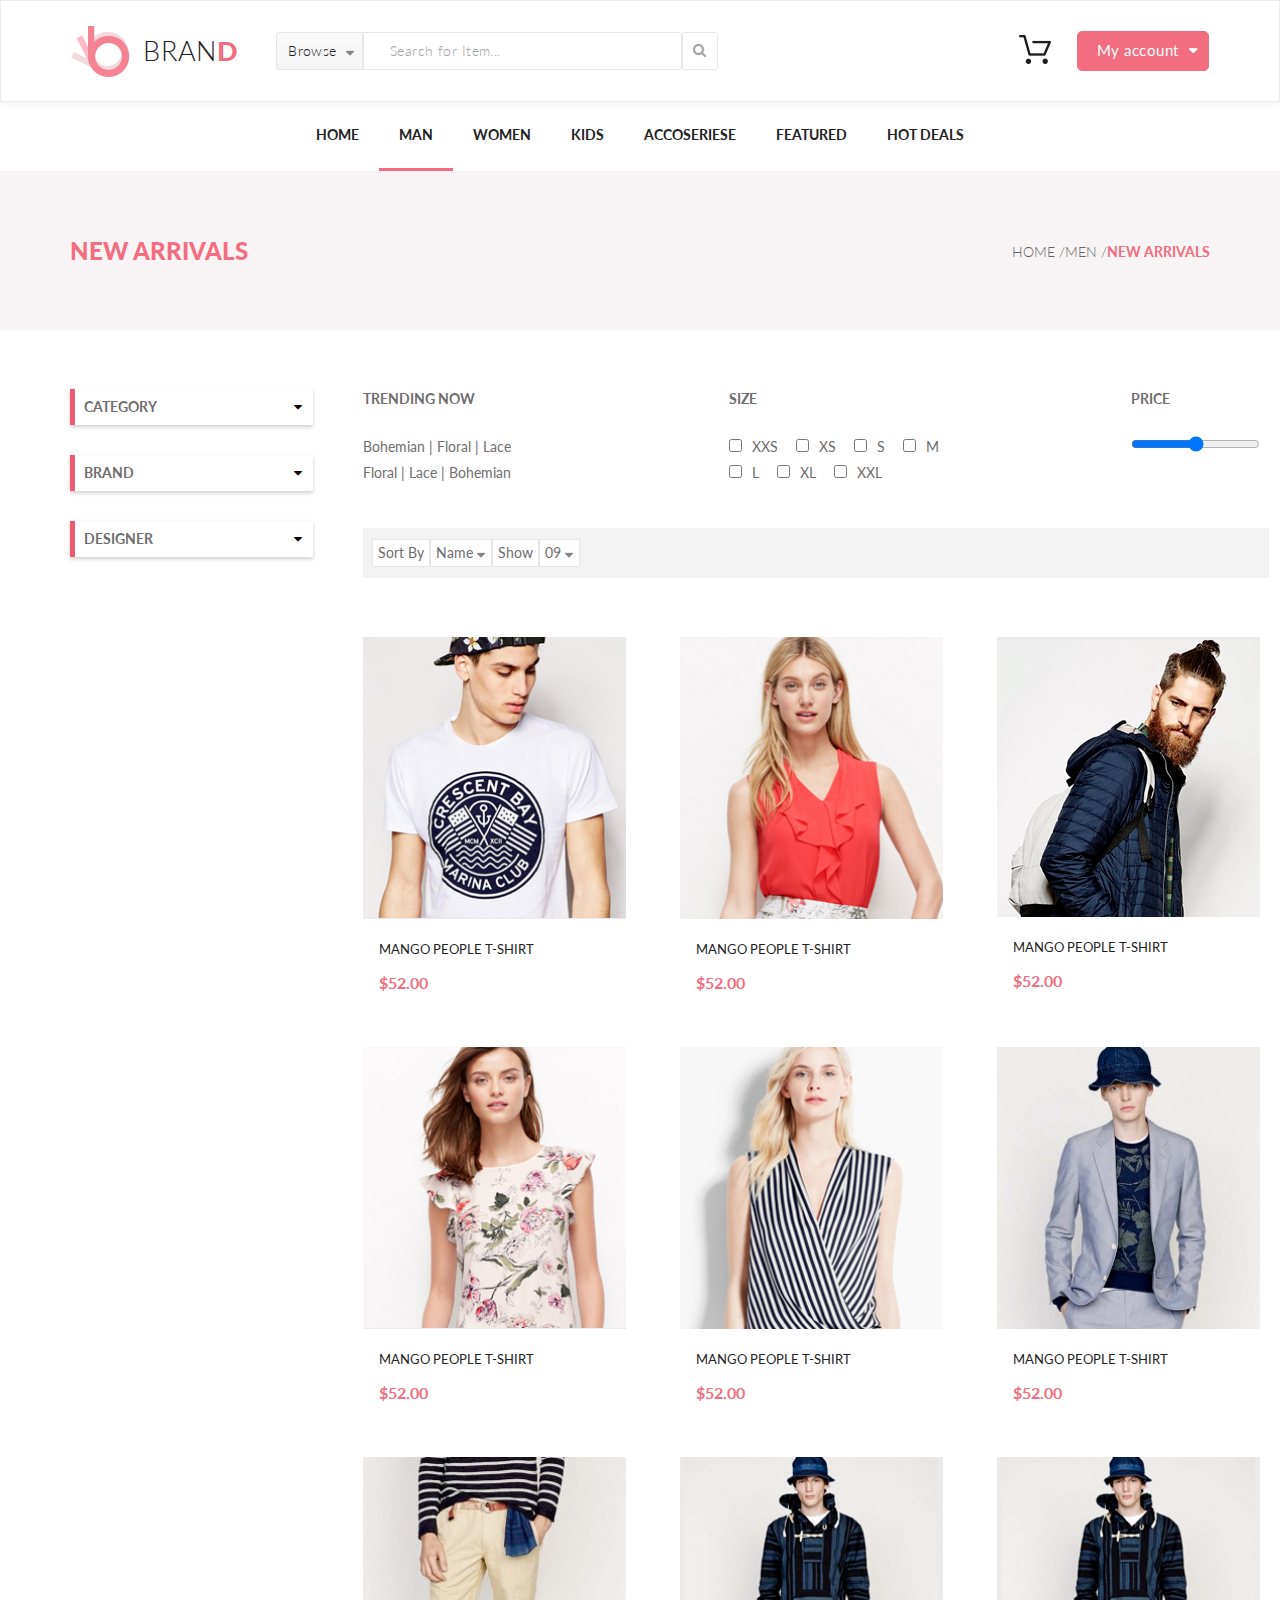
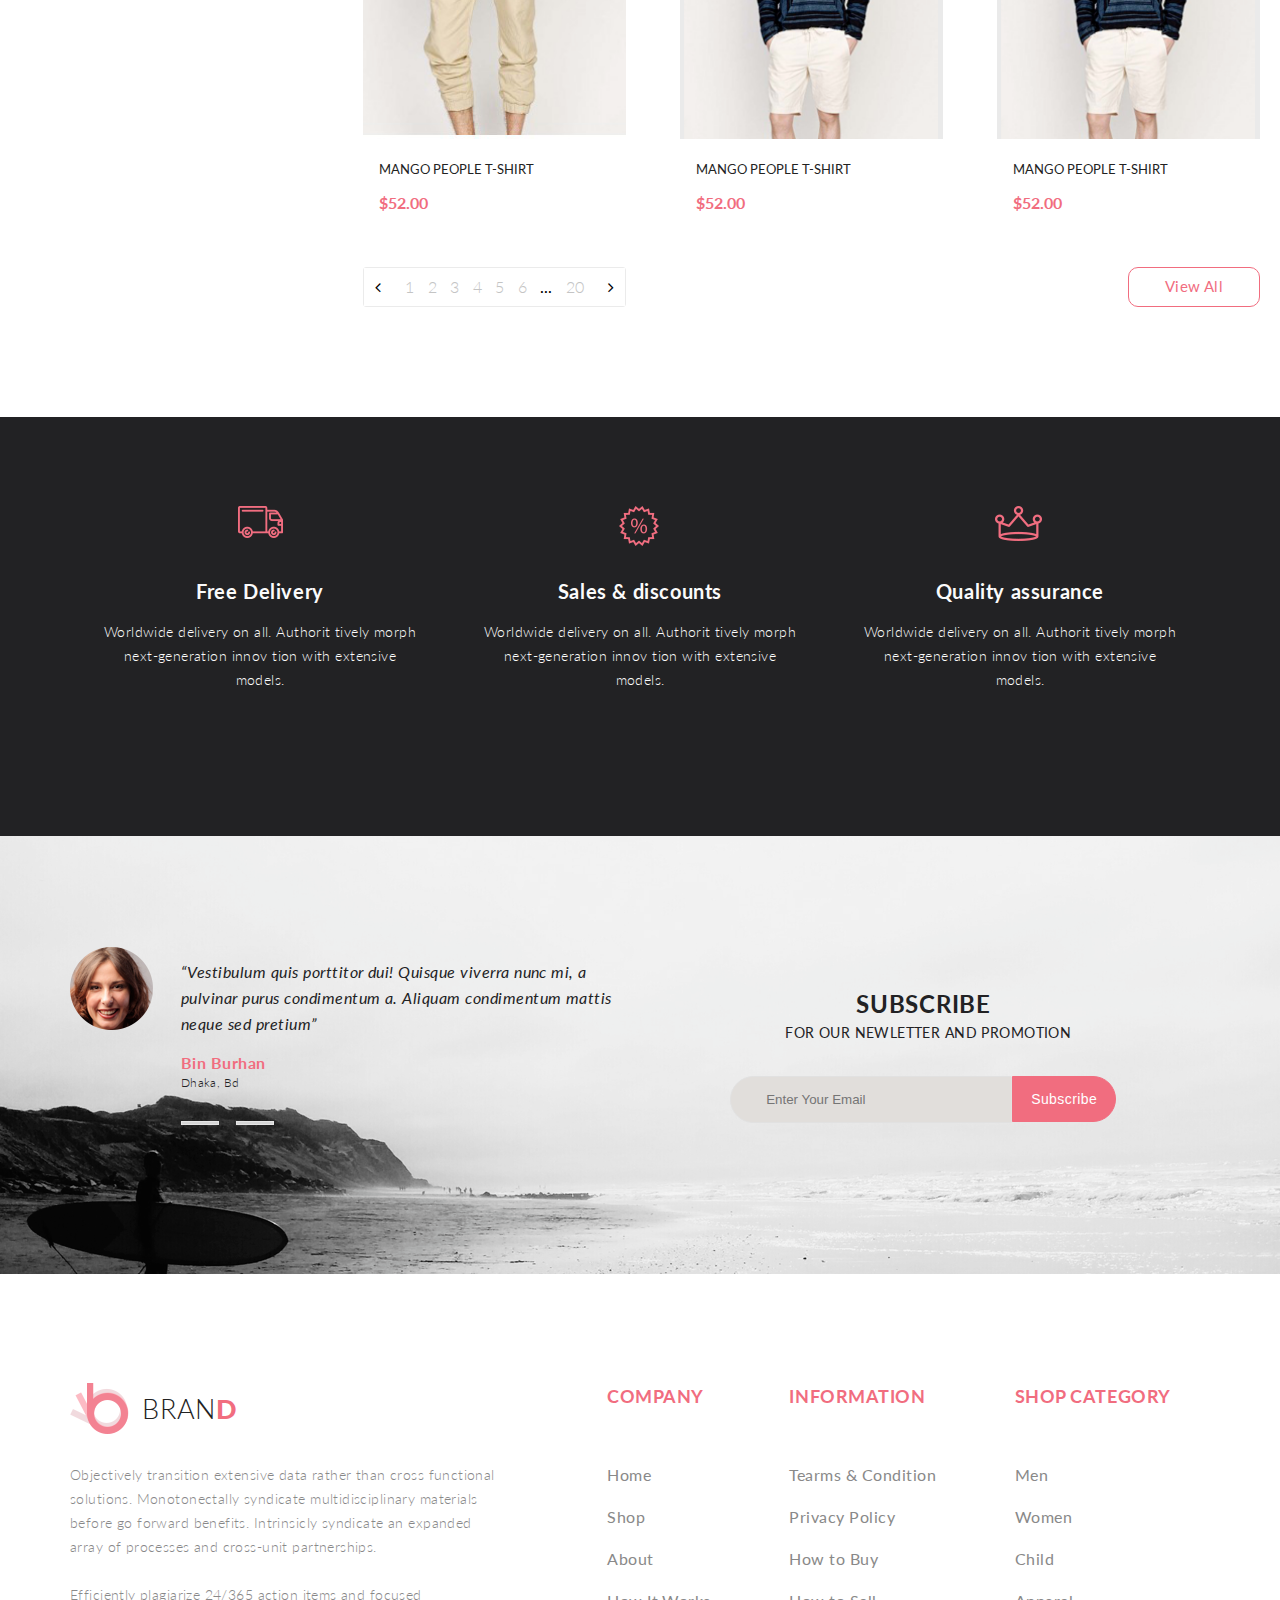
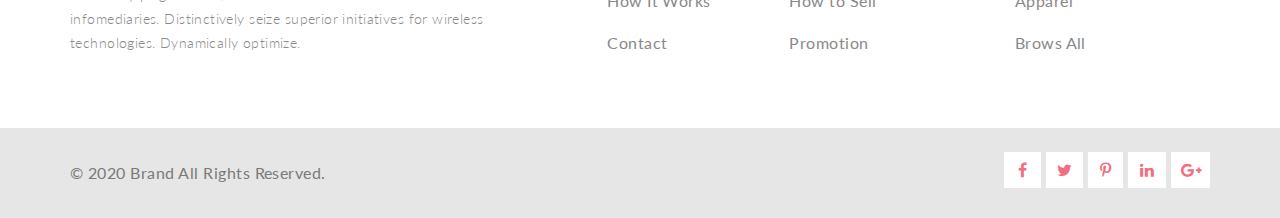
<file: product.html>
<!DOCTYPE html>
<html lang="en">

<head>
    <meta charset="UTF-8">
    <meta name="viewport" content="width=device-width, initial-scale=1.0">
    <title>Document</title>
   
    <link href="https://fonts.googleapis.com/css?family=Lato:300,400,700,900&display=swap" rel="stylesheet">
    <link rel="stylesheet" href="style.css">
    <link rel="stylesheet" href="css/font-awesome.css">
    
</head>

<body>
    <div class="header center text-focus-in">
        <div class="header__left">
            <a href="" class="logo">
                <img class="logo__img" src="img/logo.png" alt="logo">BRAN<span>D</span>
            </a>
            <form action="#" class="header__form">
                <div class="browse"><span>Browse</span> <a class="browse-link" href=""><img src="img/list.png" alt=""></a></div>
                <input type="text" placeholder="Search for Item...">
                <button class="search"><img src="img/search.png" alt="search"></button>
            </form>
        </div>
        <div class="header__right">
            <a href=""><img class="header__cart" src="img/cart.png" alt="cart"></a>
            <div class="button" tabindex="0">
                <div class="button__button"><span>My account</span><span class="button__button__span button__button__span__iconDown"><i class="fa fa-caret-down" aria-hidden="true"></i></span><span class="button__button__span button__button__span__iconUp"><a href="#"><i class="fa fa-caret-up" aria-hidden="true"></i></a></span>
                </div>
                <div class="button__cart scale-in-ver-top">
                    <div class="button__cart__product">
                        <div class="button__cart__product__img"><img src="img/product_cart1.png" alt="">
                        </div>

                        <div class="button__cart__product__text">
                            <h3 class="button__cart__product__text__h3"><a href="">Rebox Zane</a></h3>
                            <p class="button__cart__product__text__p"><i class="fa fa-star" aria-hidden="true"></i><i class="fa fa-star" aria-hidden="true"></i><i class="fa fa-star" aria-hidden="true"></i><i class="fa fa-star" aria-hidden="true"></i><i class="fa fa-star-half-o" aria-hidden="true"></i></p>
                            <p class="button__cart__product__text__p button__cart__product__text__p__color">1 <span>x</span> $250</p>
                        </div>
                        <span class="button__cart__product__span"><a class="button__cart__product__span__a" href=""><i class="fa fa-times-circle" aria-hidden="true"></i></a></span>
                    </div>
                    <div class="button__cart__product">
                        <div class="button__cart__product__img"><img src="img/product_cart2.png" alt="">
                        </div>

                        <div class="button__cart__product__text">
                            <h3 class="button__cart__product__text__h3"><a href="">Rebox Zane</a></h3>
                            <p class="button__cart__product__text__p"><i class="fa fa-star" aria-hidden="true"></i><i class="fa fa-star" aria-hidden="true"></i><i class="fa fa-star" aria-hidden="true"></i><i class="fa fa-star" aria-hidden="true"></i><i class="fa fa-star-half-o" aria-hidden="true"></i></p>
                            <p class="button__cart__product__text__p button__cart__product__text__p__color">1 <span>x</span> $250</p>
                        </div>
                        <span class="button__cart__product__span"><a class="button__cart__product__span__a" href=""><i class="fa fa-times-circle" aria-hidden="true"></i></a></span>
                    </div>
                    <ul class="button__cart__ul">
                        <li class="button__cart__ul__li">TOTAL</li>
                        <li class="button__cart__ul__li">$500.00</li>
                    </ul>
                    <ul class="button__cart__ulButton">
                        <li class="button__cart__ulButton__li button__cart__ulButton__li__margin"><a href="">Checkout</a></li>
                        <li class="button__cart__ulButton__li button__cart__ulButton__li__margin"><a href="">Go to cart</a></li>
                    </ul>
                    
                </div>
            </div>
            
            
        </div>
    </div>
    <div class="nav text-focus-in">
        <ul class="menu center">
            <li class="menu__list"><a href="index.html" class="menu__link ">Home</a></li>
            <li class="menu__list"><a href="product.html" class="menu__link menu__link-active">Man</a>
               <div class="drop scale-in-ver-top">
                    <div class="drop__col">
                        <h3 class="drop__h3">Women</h3>
                        <ul class="drop__ul">
                            <li><a href="#" class="drop__a">Dresses</a></li>
                            <li><a href="#" class="drop__a">Tops</a></li>
                            <li><a href="#" class="drop__a">Sweaters/Knits</a></li>
                            <li><a href="#" class="drop__a">Jackets/Coats</a></li>
                            <li><a href="#" class="drop__a">Blazers</a></li>
                            <li><a href="#" class="drop__a">Denim</a></li>
                            <li><a href="#" class="drop__a">Leggings/Pants</a></li>
                            <li><a href="#" class="drop__a">Skirts/Shorts</a></li>
                            <li><a href="#" class="drop__a">Accessories</a></li>
                        </ul>
                    </div>
                    <div class="drop__col">
                        <h3 class="drop__h3">Women</h3>
                        <ul class="drop__ul">
                            <li><a href="#" class="drop__a">Dresses</a></li>
                            <li><a href="#" class="drop__a">Tops</a></li>
                            <li><a href="#" class="drop__a">Sweaters/Knits</a></li>
                            <li><a href="#" class="drop__a">Jackets/Coats</a></li>
                        </ul>
                        <h3 class="drop__h3">Women</h3>
                        <ul class="drop__ul">
                            <li><a href="#" class="drop__a">Dresses</a></li>
                            <li><a href="#" class="drop__a">Tops</a></li>
                            <li><a href="#" class="drop__a">Sweaters/Knits</a></li>
                            <li><a href="#" class="drop__a">Jackets/Coats</a></li>
                        </ul>
                    </div>
                </div>
            </li>
            <li class="menu__list"><a href="shoppingcart.html" class="menu__link">Women</a>
            <div class="drop scale-in-ver-top">
                    <div class="drop__col">
                        <h3 class="drop__h3">Women</h3>
                        <ul class="drop__ul">
                            <li><a href="#" class="drop__a">Dresses</a></li>
                            <li><a href="#" class="drop__a">Tops</a></li>
                            <li><a href="#" class="drop__a">Sweaters/Knits</a></li>
                            <li><a href="#" class="drop__a">Jackets/Coats</a></li>
                            <li><a href="#" class="drop__a">Blazers</a></li>
                            <li><a href="#" class="drop__a">Denim</a></li>
                            <li><a href="#" class="drop__a">Leggings/Pants</a></li>
                            <li><a href="#" class="drop__a">Skirts/Shorts</a></li>
                            <li><a href="#" class="drop__a">Accessories</a></li>
                        </ul>
                    </div>
                    <div class="drop__col">
                        <h3 class="drop__h3">Women</h3>
                        <ul class="drop__ul">
                            <li><a href="#" class="drop__a">Dresses</a></li>
                            <li><a href="#" class="drop__a">Tops</a></li>
                            <li><a href="#" class="drop__a">Sweaters/Knits</a></li>
                            <li><a href="#" class="drop__a">Jackets/Coats</a></li>
                        </ul>
                        <h3 class="drop__h3">Women</h3>
                        <ul class="drop__ul">
                            <li><a href="#" class="drop__a">Dresses</a></li>
                            <li><a href="#" class="drop__a">Tops</a></li>
                            <li><a href="#" class="drop__a">Sweaters/Knits</a></li>
                            <li><a href="#" class="drop__a">Jackets/Coats</a></li>
                        </ul>
                    </div>
                </div></li>
            <li class="menu__list"><a href="checkout.html" class="menu__link">Kids</a>
            <div class="drop scale-in-ver-top">
                    <div class="drop__col">
                        <h3 class="drop__h3">Women</h3>
                        <ul class="drop__ul">
                            <li><a href="#" class="drop__a">Dresses</a></li>
                            <li><a href="#" class="drop__a">Tops</a></li>
                            <li><a href="#" class="drop__a">Sweaters/Knits</a></li>
                            <li><a href="#" class="drop__a">Jackets/Coats</a></li>
                            <li><a href="#" class="drop__a">Blazers</a></li>
                            <li><a href="#" class="drop__a">Denim</a></li>
                            <li><a href="#" class="drop__a">Leggings/Pants</a></li>
                            <li><a href="#" class="drop__a">Skirts/Shorts</a></li>
                            <li><a href="#" class="drop__a">Accessories</a></li>
                        </ul>
                    </div>
                    <div class="drop__col">
                        <h3 class="drop__h3">Women</h3>
                        <ul class="drop__ul">
                            <li><a href="#" class="drop__a">Dresses</a></li>
                            <li><a href="#" class="drop__a">Tops</a></li>
                            <li><a href="#" class="drop__a">Sweaters/Knits</a></li>
                            <li><a href="#" class="drop__a">Jackets/Coats</a></li>
                        </ul>
                        <h3 class="drop__h3">Women</h3>
                        <ul class="drop__ul">
                            <li><a href="#" class="drop__a">Dresses</a></li>
                            <li><a href="#" class="drop__a">Tops</a></li>
                            <li><a href="#" class="drop__a">Sweaters/Knits</a></li>
                            <li><a href="#" class="drop__a">Jackets/Coats</a></li>
                        </ul>
                    </div>
                </div>
                </li>
            <li class="menu__list"><a href="singlepage.html" class="menu__link">Accoseriese</a>
            <div class="drop scale-in-ver-top">
                    <div class="drop__col">
                        <h3 class="drop__h3">Women</h3>
                        <ul class="drop__ul">
                            <li><a href="#" class="drop__a">Dresses</a></li>
                            <li><a href="#" class="drop__a">Tops</a></li>
                            <li><a href="#" class="drop__a">Sweaters/Knits</a></li>
                            <li><a href="#" class="drop__a">Jackets/Coats</a></li>
                            <li><a href="#" class="drop__a">Blazers</a></li>
                            <li><a href="#" class="drop__a">Denim</a></li>
                            <li><a href="#" class="drop__a">Leggings/Pants</a></li>
                            <li><a href="#" class="drop__a">Skirts/Shorts</a></li>
                            <li><a href="#" class="drop__a">Accessories</a></li>
                        </ul>
                    </div>
                    <div class="drop__col">
                        <h3 class="drop__h3">Women</h3>
                        <ul class="drop__ul">
                            <li><a href="#" class="drop__a">Dresses</a></li>
                            <li><a href="#" class="drop__a">Tops</a></li>
                            <li><a href="#" class="drop__a">Sweaters/Knits</a></li>
                            <li><a href="#" class="drop__a">Jackets/Coats</a></li>
                        </ul>
                        <h3 class="drop__h3">Women</h3>
                        <ul class="drop__ul">
                            <li><a href="#" class="drop__a">Dresses</a></li>
                            <li><a href="#" class="drop__a">Tops</a></li>
                            <li><a href="#" class="drop__a">Sweaters/Knits</a></li>
                            <li><a href="#" class="drop__a">Jackets/Coats</a></li>
                        </ul>
                    </div>
                </div>
                </li>
            <li class="menu__list"><a href="#" class="menu__link">Featured</a>
            <div class="drop scale-in-ver-top">
                    <div class="drop__col">
                        <h3 class="drop__h3">Women</h3>
                        <ul class="drop__ul">
                            <li><a href="#" class="drop__a">Dresses</a></li>
                            <li><a href="#" class="drop__a">Tops</a></li>
                            <li><a href="#" class="drop__a">Sweaters/Knits</a></li>
                            <li><a href="#" class="drop__a">Jackets/Coats</a></li>
                            <li><a href="#" class="drop__a">Blazers</a></li>
                            <li><a href="#" class="drop__a">Denim</a></li>
                            <li><a href="#" class="drop__a">Leggings/Pants</a></li>
                            <li><a href="#" class="drop__a">Skirts/Shorts</a></li>
                            <li><a href="#" class="drop__a">Accessories</a></li>
                        </ul>
                    </div>
                    <div class="drop__col">
                        <h3 class="drop__h3">Women</h3>
                        <ul class="drop__ul">
                            <li><a href="#" class="drop__a">Dresses</a></li>
                            <li><a href="#" class="drop__a">Tops</a></li>
                            <li><a href="#" class="drop__a">Sweaters/Knits</a></li>
                            <li><a href="#" class="drop__a">Jackets/Coats</a></li>
                        </ul>
                        <h3 class="drop__h3">Women</h3>
                        <ul class="drop__ul">
                            <li><a href="#" class="drop__a">Dresses</a></li>
                            <li><a href="#" class="drop__a">Tops</a></li>
                            <li><a href="#" class="drop__a">Sweaters/Knits</a></li>
                            <li><a href="#" class="drop__a">Jackets/Coats</a></li>
                        </ul>
                    </div>
                </div>
                </li>
            <li class="menu__list menu__list__last"><a href="#" class="menu__link">Hot Deals</a>
            <div class="drop drop_last scale-in-ver-top">
                    <div class="drop__col">
                        <h3 class="drop__h3">Women</h3>
                        <ul class="drop__ul">
                            <li><a href="#" class="drop__a">Dresses</a></li>
                            <li><a href="#" class="drop__a">Tops</a></li>
                            <li><a href="#" class="drop__a">Sweaters/Knits</a></li>
                            <li><a href="#" class="drop__a">Jackets/Coats</a></li>
                            <li><a href="#" class="drop__a">Blazers</a></li>
                            <li><a href="#" class="drop__a">Denim</a></li>
                            <li><a href="#" class="drop__a">Leggings/Pants</a></li>
                            <li><a href="#" class="drop__a">Skirts/Shorts</a></li>
                            <li><a href="#" class="drop__a">Accessories</a></li>
                        </ul>
                    </div>
                    <div class="drop__col">
                        <h3 class="drop__h3">Women</h3>
                        <ul class="drop__ul">
                            <li><a href="#" class="drop__a">Dresses</a></li>
                            <li><a href="#" class="drop__a">Tops</a></li>
                            <li><a href="#" class="drop__a">Sweaters/Knits</a></li>
                            <li><a href="#" class="drop__a">Jackets/Coats</a></li>
                        </ul>
                        <h3 class="drop__h3">Women</h3>
                        <ul class="drop__ul">
                            <li><a href="#" class="drop__a">Dresses</a></li>
                            <li><a href="#" class="drop__a">Tops</a></li>
                            <li><a href="#" class="drop__a">Sweaters/Knits</a></li>
                            <li><a href="#" class="drop__a">Jackets/Coats</a></li>
                        </ul>
                    </div>
                    <div class="drop__col">
                        <h3 class="drop__h3">Women</h3>
                        <ul class="drop__ul">
                            <li><a href="#" class="drop__a">Dresses</a></li>
                            <li><a href="#" class="drop__a">Tops</a></li>
                            <li><a href="#" class="drop__a">Sweaters/Knits</a></li>
                            <li><a href="#" class="drop__a">Jackets/Coats</a></li>
                        </ul>
                        <h3 class="drop__h3">Women</h3>
                        <ul class="drop__ul">
                            <li><a href="#" class="drop__a">Dresses</a></li>
                            <li><a href="#" class="drop__a">Tops</a></li>
                            <li><a href="#" class="drop__a">Sweaters/Knits</a></li>
                            <li><a href="#" class="drop__a">Jackets/Coats</a></li>
                        </ul>
                    </div>
                </div>
            </li>
        </ul>
    </div>
   
    <!-- Дальше пишет Серёга Сапунков! -->
    
    <header class="breadcrumb text-focus-in">
        <div class="breadcrumb-text center">
            <h1 class="breadcrumb-text-h1">New Arrivals</h1>
            <ul class="breadcrumb-text-ul">
            <li class="breadcrumb-text-list"><a class="breadcrumb-text-link" href="index.html">Home /</a></li>
            <li class="breadcrumb-text-list"><a class="breadcrumb-text-link" href="">Men /</a></li>
            <li class="breadcrumb-text-list"><a class="breadcrumb-text-link breadcrumb-text-link-active" href="">New Arrivals</a></li>
            </ul>
        </div>
    </header>
    
            
   <div class="conteiner center text-focus-in">
       <div class="dropdown-box">
      <div class="dropdown1">
          <div class="border-left"></div>
      <span> Category</span> <span class="icon-hover"><i class="fa fa-caret-down" aria-hidden="true"></i></span>
            <span class="icon-hover-active"><i class="fa fa-caret-up" aria-hidden="true"></i></span>
             <div class="dropdown2 scale-in-ver-top"> 
                
                 <ul class="ul dropdown-product-ul dropdown-product-ul2">
                     
                         <li class="dropdown-product-li2"> <a href="" class="dropdown-product-a2">Accessories </a> </li>
                         <li class="dropdown-product-li2"> <a href="" class="dropdown-product-a2">Bags </a> </li>
                         <li class="dropdown-product-li2"> <a href="" class="dropdown-product-a2">Denim </a> </li>
                         <li class="dropdown-product-li2"> <a href="" class="dropdown-product-a2">Hoodies & Sweatshirts </a> </li>
                         <li class="dropdown-product-li2"> <a href="" class="dropdown-product-a2">Jackets & Coats Pants </a> </li>
                         <li class="dropdown-product-li2"> <a href="" class="dropdown-product-a2">Polos </a> </li>
                         <li class="dropdown-product-li2"> <a href="" class="dropdown-product-a2">Shirts </a> </li>
                         <li class="dropdown-product-li2"> <a href="" class="dropdown-product-a2">Shoes </a> </li>
                         <li class="dropdown-product-li2"> <a href="" class="dropdown-product-a2">Shorts </a> </li>
                         <li class="dropdown-product-li2"> <a href="" class="dropdown-product-a2">Sweaters & Knits </a> </li>
                         <li class="dropdown-product-li2"> <a href="" class="dropdown-product-a2">T-Shirts </a> </li>
                         <li class="dropdown-product-li2"> <a href="" class="dropdown-product-a2">Tanks</a> </li>
                     
                 </ul>
             </div>
            </div>
            
            
            
            <div class="dropdown1">
          <div class="border-left"></div>
      <span> BRAND</span> <span class="icon-hover"><i class="fa fa-caret-down" aria-hidden="true"></i></span>
            <span class="icon-hover-active"><i class="fa fa-caret-up" aria-hidden="true"></i></span>
             <div class="dropdown2 scale-in-ver-top"> 
                
                 <ul class="ul dropdown-product-ul dropdown-product-ul2">
                     
                         <li class="dropdown-product-li2"> <a href="" class="dropdown-product-a2">Accessories </a> </li>
                         <li class="dropdown-product-li2"> <a href="" class="dropdown-product-a2">Bags </a> </li>
                         <li class="dropdown-product-li2"> <a href="" class="dropdown-product-a2">Denim </a> </li>
                         <li class="dropdown-product-li2"> <a href="" class="dropdown-product-a2">Hoodies & Sweatshirts </a> </li>
                         <li class="dropdown-product-li2"> <a href="" class="dropdown-product-a2">Jackets & Coats Pants </a> </li>
                         <li class="dropdown-product-li2"> <a href="" class="dropdown-product-a2">Polos </a> </li>
                         <li class="dropdown-product-li2"> <a href="" class="dropdown-product-a2">Shirts </a> </li>
                         <li class="dropdown-product-li2"> <a href="" class="dropdown-product-a2">Shoes </a> </li>
                         <li class="dropdown-product-li2"> <a href="" class="dropdown-product-a2">Shorts </a> </li>
                         <li class="dropdown-product-li2"> <a href="" class="dropdown-product-a2">Sweaters & Knits </a> </li>
                         <li class="dropdown-product-li2"> <a href="" class="dropdown-product-a2">T-Shirts </a> </li>
                         <li class="dropdown-product-li2"> <a href="" class="dropdown-product-a2">Tanks</a> </li>
                     
                 </ul>
             </div>
            </div>
            
            <div class="dropdown1">
          <div class="border-left"></div>
      <span> dESIGNER</span> <span class="icon-hover"><i class="fa fa-caret-down" aria-hidden="true"></i></span>
            <span class="icon-hover-active"><i class="fa fa-caret-up" aria-hidden="true"></i></span>
             <div class="dropdown2 scale-in-ver-top"> 
                
                 <ul class="ul dropdown-product-ul dropdown-product-ul2">
                     
                         <li class="dropdown-product-li2"> <a href="" class="dropdown-product-a2">Accessories </a> </li>
                         <li class="dropdown-product-li2"> <a href="" class="dropdown-product-a2">Bags </a> </li>
                         <li class="dropdown-product-li2"> <a href="" class="dropdown-product-a2">Denim </a> </li>
                         <li class="dropdown-product-li2"> <a href="" class="dropdown-product-a2">Hoodies & Sweatshirts </a> </li>
                         <li class="dropdown-product-li2"> <a href="" class="dropdown-product-a2">Jackets & Coats Pants </a> </li>
                         <li class="dropdown-product-li2"> <a href="" class="dropdown-product-a2">Polos </a> </li>
                         <li class="dropdown-product-li2"> <a href="" class="dropdown-product-a2">Shirts </a> </li>
                         <li class="dropdown-product-li2"> <a href="" class="dropdown-product-a2">Shoes </a> </li>
                         <li class="dropdown-product-li2"> <a href="" class="dropdown-product-a2">Shorts </a> </li>
                         <li class="dropdown-product-li2"> <a href="" class="dropdown-product-a2">Sweaters & Knits </a> </li>
                         <li class="dropdown-product-li2"> <a href="" class="dropdown-product-a2">T-Shirts </a> </li>
                         <li class="dropdown-product-li2"> <a href="" class="dropdown-product-a2">Tanks</a> </li>
                     
                 </ul>
             </div>
            </div>
        
       </div>
       
   
       <div class="product-product-box">
           <div class="product-filter">
               <div class="product-filter-top">
                   <div class="product-filter-top1 product-filter-top-style">
                       <h1 class="product-filter-top1-h1 product-filter-top-style-h1">Trending now</h1>
                       <p class="product-filter-top1-p">Bohemian   |   Floral   |   Lace</p>
                        <p>Floral   |   Lace   |   Bohemian</p>
                   </div>
                   <div class="product-filter-top2 product-filter-top-style">
                        <h1 class="product-filter-top2-h1 product-filter-top-style-h1">Size</h1>
                       <input class="input-checkbox-product" type="checkbox"> XXS <input class="input-checkbox-product" type="checkbox"> XS <input class="input-checkbox-product" type="checkbox"> S <input class="input-checkbox-product" type="checkbox"> M <input class="input-checkbox-product" type="checkbox"> L <input class="input-checkbox-product" type="checkbox"> XL <input class="input-checkbox-product" type="checkbox"> XXL  
                   </div>
                   <div class="product-filter-top3 product-filter-top-style">
                       <h1 class="product-filter-top1-h1 product-filter-top-style-h1">Price</h1>
                       <input type="range" min="52" max="400">
                       
                   </div>
               </div>
               <div class="product-filter-botton">
                   <div class="product-filter-botton-span"><span>Sort By</span></div>
                   <div class="product-filter-botton-span"><span>Name</span> <a class="" href=""><img src="img/list.png" alt=""></a></div>
                   <div class="product-filter-botton-span"><span>Show</span></div>
                   <div class="product-filter-botton-span"><span>09</span> <a class="" href=""><img src="img/list.png" alt=""></a></div>
               </div>
               
               <div class="product-box center">
        <div class="product">
            <a href="#"><img class="product__img" src="img/product1.png" alt="photo product"></a>
            <div class="product__content">
                <a href="#" class="product__name">Mango People T-shirt</a>
                <p class="product__price">$52.00</p>
            </div>
            <a href="#" class="product__add">Add to Cart</a>
        </div>
        <div class="product">
            <a href="#"><img class="product__img" src="img/product2.png" alt="photo product"></a>
            <div class="product__content">
                <a href="#" class="product__name">Mango People T-shirt</a>
                <p class="product__price">$52.00</p>
            </div>
            <a href="#" class="product__add">Add to Cart</a>
        </div>
        <div class="product">
            <a href="#"><img class="product__img" src="img/product3.png" alt="photo product"></a>
            <div class="product__content">
                <a href="#" class="product__name">Mango People T-shirt</a>
                <p class="product__price">$52.00</p>
            </div>
            <a href="#" class="product__add">Add to Cart</a>
        </div>
        <div class="product">
            <a href="#"><img class="product__img" src="img/product4.png" alt="photo product"></a>
            <div class="product__content">
                <a href="#" class="product__name">Mango People T-shirt</a>
                <p class="product__price">$52.00</p>
            </div>
            <a href="#" class="product__add">Add to Cart</a>
        </div>
        <div class="product">
            <a href="#"><img class="product__img" src="img/product5.png" alt="photo product"></a>
            <div class="product__content">
                <a href="#" class="product__name">Mango People T-shirt</a>
                <p class="product__price">$52.00</p>
            </div>
            <a href="#" class="product__add">Add to Cart</a>
        </div>
        <div class="product">
            <a href="#"><img class="product__img" src="img/product6.png" alt="photo product"></a>
            <div class="product__content">
                <a href="#" class="product__name">Mango People T-shirt</a>
                <p class="product__price">$52.00</p>
            </div>
            <a href="#" class="product__add">Add to Cart</a>
        </div>
        <div class="product">
            <a href="#"><img class="product__img" src="img/product7.png" alt="photo product"></a>
            <div class="product__content">
                <a href="#" class="product__name">Mango People T-shirt</a>
                <p class="product__price">$52.00</p>
            </div>
            <a href="#" class="product__add">Add to Cart</a>
        </div>
        <div class="product">
            <a href="#"><img class="product__img" src="img/product8.png" alt="photo product"></a>
            <div class="product__content">
                <a href="#" class="product__name">Mango People T-shirt</a>
                <p class="product__price">$52.00</p>
            </div>
            <a href="#" class="product__add">Add to Cart</a>
        </div>
        <div class="product">
            <a href="#"><img class="product__img" src="img/product8.png" alt="photo product"></a>
            <div class="product__content">
                <a href="#" class="product__name">Mango People T-shirt</a>
                <p class="product__price">$52.00</p>
            </div>
            <a href="#" class="product__add">Add to Cart</a>
        </div>
        
    </div>
          
          
          <div class="product-pagination-button">
              <div class="product-pagination">
                  <a class="icon-pagination-product" href=""><i class="fa fa-angle-left" aria-hidden="true"></i></a>
                  <a class="product-pagination-text" href="">1</a>
                  <a class="product-pagination-text" href="">2</a>
                  <a class="product-pagination-text" href="">3</a>
                  <a class="product-pagination-text" href="">4</a>
                  <a class="product-pagination-text" href="">5</a>
                  <a class="product-pagination-text" href="">6</a>
                  ...
                  <a class="product-pagination-text" href="">20</a>
                  
                  <a class="icon-pagination-product" href=""><i class="fa fa-angle-right" aria-hidden="true"></i></a>
                  
              </div>
              
                      <div class="header__right header__right-product-pag-button">
            <a class="button product-pag-button" href=""><span>View All</span></a>
        </div>
                 
              
          </div>
          
           </div>
       </div>  
   </div>
    
    
    
        
        <div class="">
          <div class="menu_product-box text-focus-in">
           
            <div class="menu_product-banner-text-icon">
            <div class="center">
                <div class="menu_product-banner-icon">
                <div class="icon1 icon"><img src="img/icon1.png" alt=""></div>
                <div class="icon2 icon"><img src="img/icon2.png" alt=""></div>
                <div class="icon3 icon"><img src="img/icon3.png" alt=""></div>
                </div>
                <div class="menu_product-banner-text ">
                    <div class="banner-text-h2p">
                        <h2 class="banner-text-h2">Free Delivery</h2>
                        <p class="banner-text-p menu_product-banner-text-p">Worldwide delivery on all. Authorit tively morph next-generation innov tion with extensive models.</p>
                    </div>
                    <div class="banner-text-h2p">
                        <h2 class="banner-text-h2">Sales & discounts</h2>
                        <p class="banner-text-p menu_product-banner-text-p">Worldwide delivery on all. Authorit tively morph next-generation innov tion with extensive models.</p>
                    </div>
                    <div class="banner-text-h2p">
                        <h2 class="banner-text-h2">Quality assurance</h2>
                        <p class="banner-text-p menu_product-banner-text-p">Worldwide delivery on all. Authorit tively morph next-generation innov tion with extensive models.</p>
                    </div>
                </div>
                
                
                </div>
            </div>
        </div>
            
            
            
            
        </div>
        <div class="block-slider margin0 text-focus-in">
            <div class="slider">
             <div class="comment0"><img class="comment-face" src="img/face1.png" alt=""></div>
               <div class="comment1">
               <p class="comment-p">“Vestibulum quis porttitor dui! Quisque viverra nunc mi, 
a pulvinar purus condimentum a. Aliquam condimentum mattis neque sed pretium”</p>
               <p class="comment-name">Bin Burhan</p>
               <p class="comment-name2">Dhaka, Bd</p>
               <button class="button-slider"></button>
               <button class="button-slider"></button>
               </div>
                <div class="comment2">
               <h1 class="comment-subscribe-h1">Subscribe</h1>
               <p class="comment-subscribe-p">FOR OUR NEWLETTER AND PROMOTION</p>
               <form class="form-slider" action="#">
               <input type="email" placeholder="Enter Your Email">
               <button class="button-slider2">Subscribe</button>
               </form>
               </div>
               </div>
            </div>
            
            <footer class="footer center text-focus-in">
                <div class="footer-menu">
                    <div class="footer-menu-info">
                         <a href="" class="logo">
                <img class="logo__img" src="img/logo.png" alt="logo">BRAN<span>D</span>
            </a>
                   <p class="footer-menu-info-text">Objectively transition extensive data rather than cross functional solutions. Monotonectally syndicate multidisciplinary materials before go forward benefits. Intrinsicly syndicate an expanded array of processes and cross-unit partnerships. <br><br>

Efficiently plagiarize 24/365 action items and focused infomediaries.
Distinctively seize superior initiatives for wireless technologies. Dynamically optimize.</p>
                    </div>
                    <div class="footer-menu-list">
                        <ul class="footer-menu-list-ul1">
                            <li class="footer-menu-list-li1"><a class="footer-menu-link" href=""> COMPANY</a>
                                <ul class="footer-menu-list-ul2">
                                    <li class="footer-menu-list-li2"><a class="footer-menu-link2" href=""> Home</a></li>
                                    <li class="footer-menu-list-li2"><a class="footer-menu-link2" href=""> Shop</a></li>
                                    <li class="footer-menu-list-li2"><a class="footer-menu-link2" href=""> About</a></li>
                                    <li class="footer-menu-list-li2"><a class="footer-menu-link2" href=""> How It Works</a></li>
                                    <li class="footer-menu-list-li2"><a class="footer-menu-link2" href=""> Contact</a></li>
                                </ul>
                            </li>
                            <li class="footer-menu-list-li1"><a class="footer-menu-link" href=""> INFORMATION</a>
                                <ul class="footer-menu-list-ul2">
                                    <li class="footer-menu-list-li2"><a class="footer-menu-link2" href=""> Tearms & Condition</a></li>
                                    <li class="footer-menu-list-li2"><a class="footer-menu-link2" href=""> Privacy Policy</a></li>
                                    <li class="footer-menu-list-li2"><a class="footer-menu-link2" href=""> How to Buy</a></li>
                                    <li class="footer-menu-list-li2"><a class="footer-menu-link2" href=""> How to Sell</a></li>
                                    <li class="footer-menu-list-li2"><a class="footer-menu-link2" href=""> Promotion</a></li>
                                </ul>
                            </li>
                            <li class="footer-menu-list-li1"><a class="footer-menu-link" href=""> SHOP CATEGORY</a>
                                <ul class="footer-menu-list-ul2">
                                    <li class="footer-menu-list-li2"><a class="footer-menu-link2" href=""> Men</a></li>
                                    <li class="footer-menu-list-li2"><a class="footer-menu-link2" href=""> Women</a></li>
                                    <li class="footer-menu-list-li2"><a class="footer-menu-link2" href=""> Child</a></li>
                                    <li class="footer-menu-list-li2"><a class="footer-menu-link2" href=""> Apparel</a></li>
                                    <li class="footer-menu-list-li2"><a class="footer-menu-link2" href=""> Brows All</a></li>
                                </ul>
                            </li>
                        </ul>
                    </div>
                </div>
                
            </footer>
            
            <footer class="footer-copyright center text-focus-in">
                <div class="footer-copyright-box">
                    <p class="footer-copyright-text"> &copy; 2020 Brand All Rights Reserved.</p>
                    <ul class="footer-copyright-text-ul">
                        <li class="footer-copyright-text-li"><a class="footer-copyright-text-li-a" href=""><i class="fa fa-facebook footer-copyright-text-li-a-i " aria-hidden="true"></i></a></li>
                         <li class="footer-copyright-text-li"><a class="footer-copyright-text-li-a" href=""><i class="fa fa-twitter footer-copyright-text-li-a-i " aria-hidden="true"></i></a></li>
                        <li class="footer-copyright-text-li"><a class="footer-copyright-text-li-a" href=""><i class="fa fa-pinterest-p footer-copyright-text-li-a-i " aria-hidden="true"></i></a></li>
                        <li class="footer-copyright-text-li"><a class="footer-copyright-text-li-a" href=""><i class="fa fa-linkedin footer-copyright-text-li-a-i " aria-hidden="true"></i></a></li>
                        <li class="footer-copyright-text-li"><a class="footer-copyright-text-li-a" href=""><i class="fa fa-google-plus footer-copyright-text-li-a-i " aria-hidden="true"></i></a></li>
                       
                    </ul>
                </div>
                </footer>
            
            
            
       
</body>

</html>
</file>
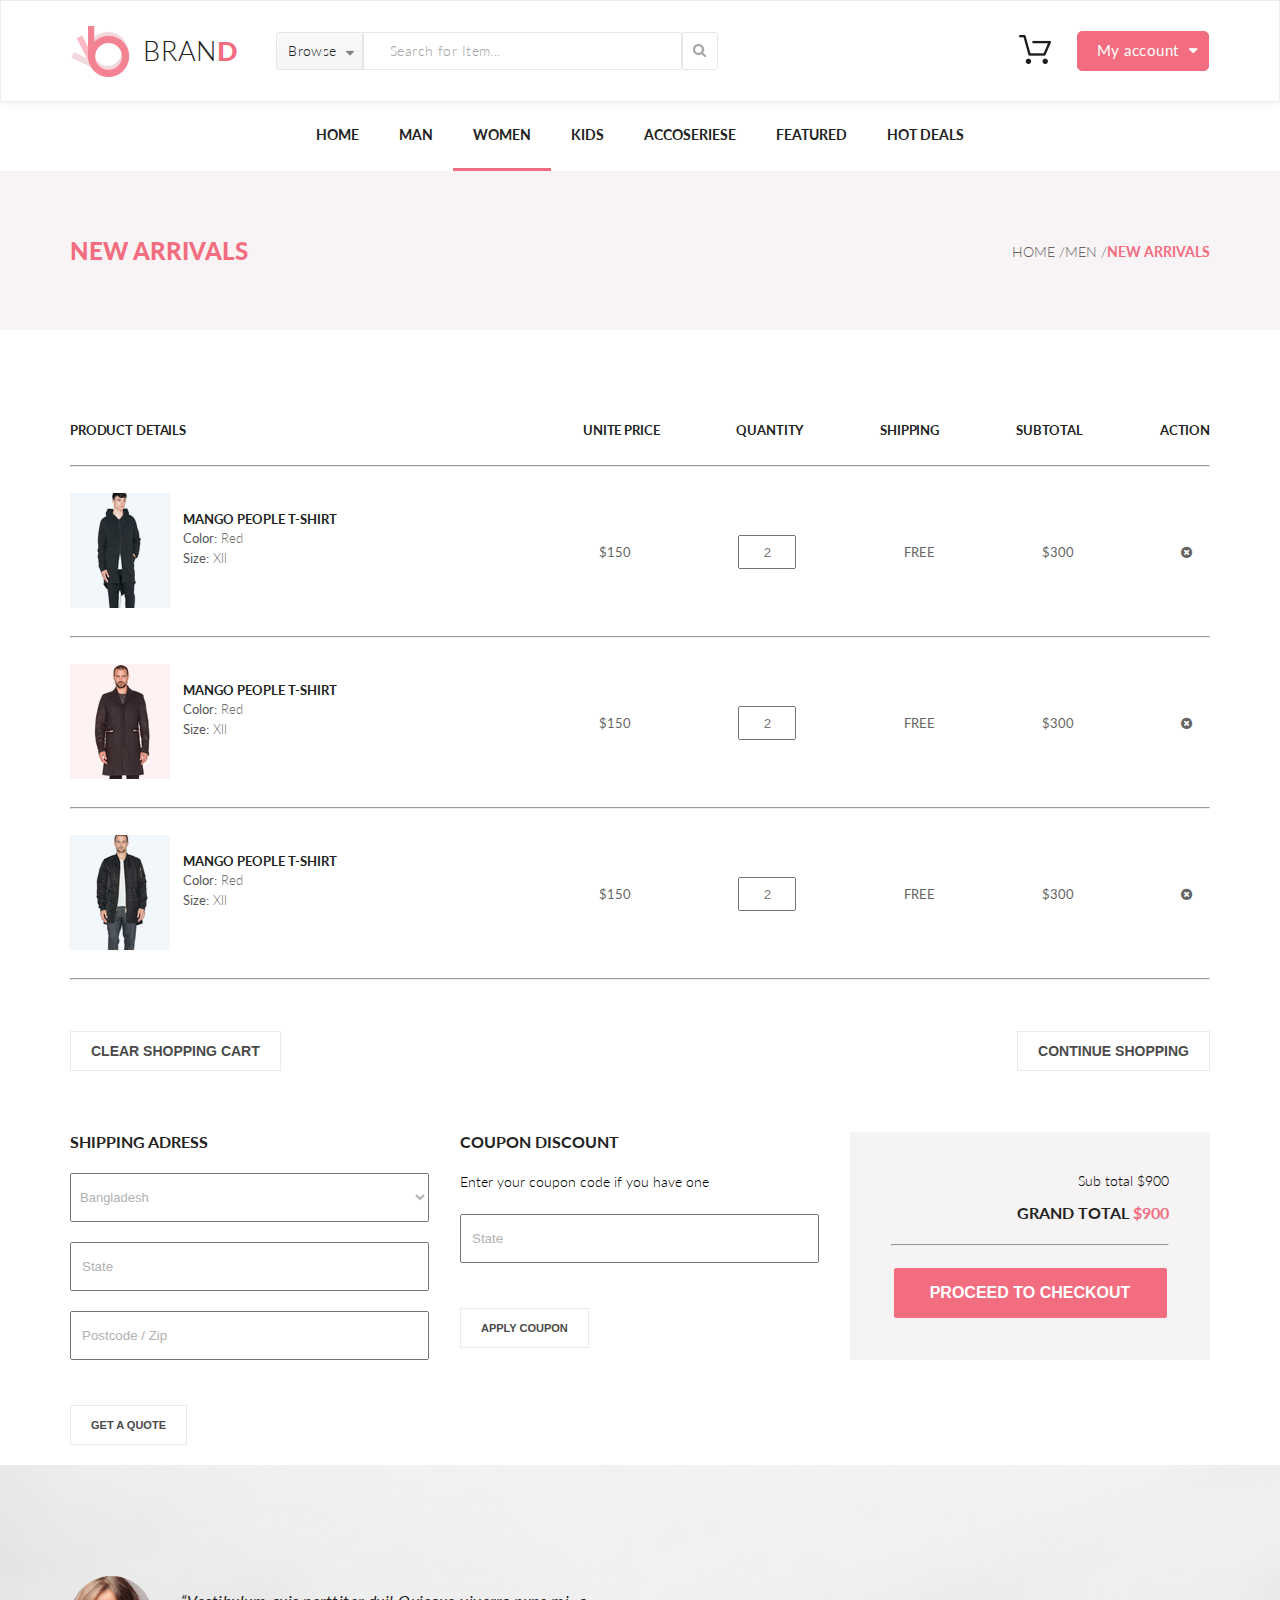
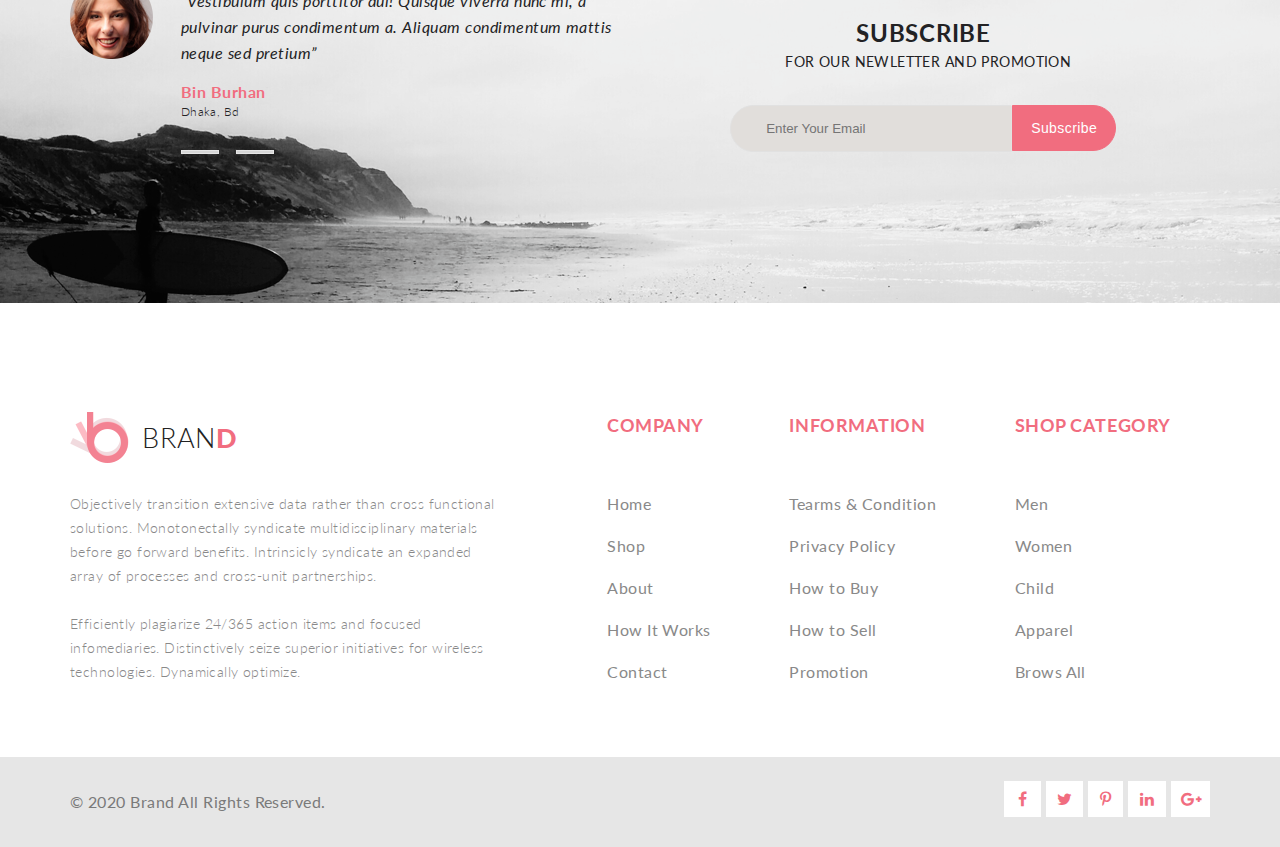
<file: shoppingcart.html>
<!DOCTYPE html>
<html lang="en">

<head>
    <meta charset="UTF-8">
    <meta name="viewport" content="width=device-width, initial-scale=1.0">
    <title>Document</title>
   
    <link href="https://fonts.googleapis.com/css?family=Lato:300,400,700,900&display=swap" rel="stylesheet">
    <link rel="stylesheet" href="style.css">
    <link rel="stylesheet" href="css/font-awesome.css">
    
</head>

<body>
    <div class="header center text-focus-in">
        <div class="header__left">
            <a href="" class="logo">
                <img class="logo__img" src="img/logo.png" alt="logo">BRAN<span>D</span>
            </a>
            <form action="#" class="header__form">
                <div class="browse"><span>Browse</span> <a class="browse-link" href=""><img src="img/list.png" alt=""></a></div>
                <input type="text" placeholder="Search for Item...">
                <button class="search"><img src="img/search.png" alt="search"></button>
            </form>
        </div>
        <div class="header__right">
            <a href=""><img class="header__cart" src="img/cart.png" alt="cart"></a>
            <div class="button" tabindex="0">
                <div class="button__button"><span>My account</span><span class="button__button__span button__button__span__iconDown"><i class="fa fa-caret-down" aria-hidden="true"></i></span><span class="button__button__span button__button__span__iconUp"><a href="#"><i class="fa fa-caret-up" aria-hidden="true"></i></a></span>
                </div>
                <div class="button__cart scale-in-ver-top">
                    <div class="button__cart__product">
                        <div class="button__cart__product__img"><img src="img/product_cart1.png" alt="">
                        </div>

                        <div class="button__cart__product__text">
                            <h3 class="button__cart__product__text__h3"><a href="">Rebox Zane</a></h3>
                            <p class="button__cart__product__text__p"><i class="fa fa-star" aria-hidden="true"></i><i class="fa fa-star" aria-hidden="true"></i><i class="fa fa-star" aria-hidden="true"></i><i class="fa fa-star" aria-hidden="true"></i><i class="fa fa-star-half-o" aria-hidden="true"></i></p>
                            <p class="button__cart__product__text__p button__cart__product__text__p__color">1 <span>x</span> $250</p>
                        </div>
                        <span class="button__cart__product__span"><a class="button__cart__product__span__a" href=""><i class="fa fa-times-circle" aria-hidden="true"></i></a></span>
                    </div>
                    <div class="button__cart__product">
                        <div class="button__cart__product__img"><img src="img/product_cart2.png" alt="">
                        </div>

                        <div class="button__cart__product__text">
                            <h3 class="button__cart__product__text__h3"><a href="">Rebox Zane</a></h3>
                            <p class="button__cart__product__text__p"><i class="fa fa-star" aria-hidden="true"></i><i class="fa fa-star" aria-hidden="true"></i><i class="fa fa-star" aria-hidden="true"></i><i class="fa fa-star" aria-hidden="true"></i><i class="fa fa-star-half-o" aria-hidden="true"></i></p>
                            <p class="button__cart__product__text__p button__cart__product__text__p__color">1 <span>x</span> $250</p>
                        </div>
                        <span class="button__cart__product__span"><a class="button__cart__product__span__a" href=""><i class="fa fa-times-circle" aria-hidden="true"></i></a></span>
                    </div>
                    <ul class="button__cart__ul">
                        <li class="button__cart__ul__li">TOTAL</li>
                        <li class="button__cart__ul__li">$500.00</li>
                    </ul>
                    <ul class="button__cart__ulButton">
                        <li class="button__cart__ulButton__li button__cart__ulButton__li__margin"><a href="">Checkout</a></li>
                        <li class="button__cart__ulButton__li button__cart__ulButton__li__margin"><a href="">Go to cart</a></li>
                    </ul>
                    
                </div>
            </div>
            
            
        </div>
    </div>
    <div class="nav text-focus-in">
        <ul class="menu center">
            <li class="menu__list"><a href="index.html" class="menu__link ">Home</a></li>
            <li class="menu__list"><a href="product.html" class="menu__link">Man</a>
               <div class="drop scale-in-ver-top">
                    <div class="drop__col">
                        <h3 class="drop__h3">Women</h3>
                        <ul class="drop__ul">
                            <li><a href="#" class="drop__a">Dresses</a></li>
                            <li><a href="#" class="drop__a">Tops</a></li>
                            <li><a href="#" class="drop__a">Sweaters/Knits</a></li>
                            <li><a href="#" class="drop__a">Jackets/Coats</a></li>
                            <li><a href="#" class="drop__a">Blazers</a></li>
                            <li><a href="#" class="drop__a">Denim</a></li>
                            <li><a href="#" class="drop__a">Leggings/Pants</a></li>
                            <li><a href="#" class="drop__a">Skirts/Shorts</a></li>
                            <li><a href="#" class="drop__a">Accessories</a></li>
                        </ul>
                    </div>
                    <div class="drop__col">
                        <h3 class="drop__h3">Women</h3>
                        <ul class="drop__ul">
                            <li><a href="#" class="drop__a">Dresses</a></li>
                            <li><a href="#" class="drop__a">Tops</a></li>
                            <li><a href="#" class="drop__a">Sweaters/Knits</a></li>
                            <li><a href="#" class="drop__a">Jackets/Coats</a></li>
                        </ul>
                        <h3 class="drop__h3">Women</h3>
                        <ul class="drop__ul">
                            <li><a href="#" class="drop__a">Dresses</a></li>
                            <li><a href="#" class="drop__a">Tops</a></li>
                            <li><a href="#" class="drop__a">Sweaters/Knits</a></li>
                            <li><a href="#" class="drop__a">Jackets/Coats</a></li>
                        </ul>
                    </div>
                </div>
            </li>
            <li class="menu__list"><a href="shoppingcart.html" class="menu__link menu__link-active">Women</a>
            <div class="drop scale-in-ver-top">
                    <div class="drop__col">
                        <h3 class="drop__h3">Women</h3>
                        <ul class="drop__ul">
                            <li><a href="#" class="drop__a">Dresses</a></li>
                            <li><a href="#" class="drop__a">Tops</a></li>
                            <li><a href="#" class="drop__a">Sweaters/Knits</a></li>
                            <li><a href="#" class="drop__a">Jackets/Coats</a></li>
                            <li><a href="#" class="drop__a">Blazers</a></li>
                            <li><a href="#" class="drop__a">Denim</a></li>
                            <li><a href="#" class="drop__a">Leggings/Pants</a></li>
                            <li><a href="#" class="drop__a">Skirts/Shorts</a></li>
                            <li><a href="#" class="drop__a">Accessories</a></li>
                        </ul>
                    </div>
                    <div class="drop__col">
                        <h3 class="drop__h3">Women</h3>
                        <ul class="drop__ul">
                            <li><a href="#" class="drop__a">Dresses</a></li>
                            <li><a href="#" class="drop__a">Tops</a></li>
                            <li><a href="#" class="drop__a">Sweaters/Knits</a></li>
                            <li><a href="#" class="drop__a">Jackets/Coats</a></li>
                        </ul>
                        <h3 class="drop__h3">Women</h3>
                        <ul class="drop__ul">
                            <li><a href="#" class="drop__a">Dresses</a></li>
                            <li><a href="#" class="drop__a">Tops</a></li>
                            <li><a href="#" class="drop__a">Sweaters/Knits</a></li>
                            <li><a href="#" class="drop__a">Jackets/Coats</a></li>
                        </ul>
                    </div>
                </div></li>
            <li class="menu__list"><a href="checkout.html" class="menu__link">Kids</a>
            <div class="drop scale-in-ver-top">
                    <div class="drop__col">
                        <h3 class="drop__h3">Women</h3>
                        <ul class="drop__ul">
                            <li><a href="#" class="drop__a">Dresses</a></li>
                            <li><a href="#" class="drop__a">Tops</a></li>
                            <li><a href="#" class="drop__a">Sweaters/Knits</a></li>
                            <li><a href="#" class="drop__a">Jackets/Coats</a></li>
                            <li><a href="#" class="drop__a">Blazers</a></li>
                            <li><a href="#" class="drop__a">Denim</a></li>
                            <li><a href="#" class="drop__a">Leggings/Pants</a></li>
                            <li><a href="#" class="drop__a">Skirts/Shorts</a></li>
                            <li><a href="#" class="drop__a">Accessories</a></li>
                        </ul>
                    </div>
                    <div class="drop__col">
                        <h3 class="drop__h3">Women</h3>
                        <ul class="drop__ul">
                            <li><a href="#" class="drop__a">Dresses</a></li>
                            <li><a href="#" class="drop__a">Tops</a></li>
                            <li><a href="#" class="drop__a">Sweaters/Knits</a></li>
                            <li><a href="#" class="drop__a">Jackets/Coats</a></li>
                        </ul>
                        <h3 class="drop__h3">Women</h3>
                        <ul class="drop__ul">
                            <li><a href="#" class="drop__a">Dresses</a></li>
                            <li><a href="#" class="drop__a">Tops</a></li>
                            <li><a href="#" class="drop__a">Sweaters/Knits</a></li>
                            <li><a href="#" class="drop__a">Jackets/Coats</a></li>
                        </ul>
                    </div>
                </div>
                </li>
            <li class="menu__list"><a href="singlepage.html" class="menu__link">Accoseriese</a>
            <div class="drop scale-in-ver-top">
                    <div class="drop__col">
                        <h3 class="drop__h3">Women</h3>
                        <ul class="drop__ul">
                            <li><a href="#" class="drop__a">Dresses</a></li>
                            <li><a href="#" class="drop__a">Tops</a></li>
                            <li><a href="#" class="drop__a">Sweaters/Knits</a></li>
                            <li><a href="#" class="drop__a">Jackets/Coats</a></li>
                            <li><a href="#" class="drop__a">Blazers</a></li>
                            <li><a href="#" class="drop__a">Denim</a></li>
                            <li><a href="#" class="drop__a">Leggings/Pants</a></li>
                            <li><a href="#" class="drop__a">Skirts/Shorts</a></li>
                            <li><a href="#" class="drop__a">Accessories</a></li>
                        </ul>
                    </div>
                    <div class="drop__col">
                        <h3 class="drop__h3">Women</h3>
                        <ul class="drop__ul">
                            <li><a href="#" class="drop__a">Dresses</a></li>
                            <li><a href="#" class="drop__a">Tops</a></li>
                            <li><a href="#" class="drop__a">Sweaters/Knits</a></li>
                            <li><a href="#" class="drop__a">Jackets/Coats</a></li>
                        </ul>
                        <h3 class="drop__h3">Women</h3>
                        <ul class="drop__ul">
                            <li><a href="#" class="drop__a">Dresses</a></li>
                            <li><a href="#" class="drop__a">Tops</a></li>
                            <li><a href="#" class="drop__a">Sweaters/Knits</a></li>
                            <li><a href="#" class="drop__a">Jackets/Coats</a></li>
                        </ul>
                    </div>
                </div>
                </li>
            <li class="menu__list"><a href="#" class="menu__link">Featured</a>
            <div class="drop scale-in-ver-top">
                    <div class="drop__col">
                        <h3 class="drop__h3">Women</h3>
                        <ul class="drop__ul">
                            <li><a href="#" class="drop__a">Dresses</a></li>
                            <li><a href="#" class="drop__a">Tops</a></li>
                            <li><a href="#" class="drop__a">Sweaters/Knits</a></li>
                            <li><a href="#" class="drop__a">Jackets/Coats</a></li>
                            <li><a href="#" class="drop__a">Blazers</a></li>
                            <li><a href="#" class="drop__a">Denim</a></li>
                            <li><a href="#" class="drop__a">Leggings/Pants</a></li>
                            <li><a href="#" class="drop__a">Skirts/Shorts</a></li>
                            <li><a href="#" class="drop__a">Accessories</a></li>
                        </ul>
                    </div>
                    <div class="drop__col">
                        <h3 class="drop__h3">Women</h3>
                        <ul class="drop__ul">
                            <li><a href="#" class="drop__a">Dresses</a></li>
                            <li><a href="#" class="drop__a">Tops</a></li>
                            <li><a href="#" class="drop__a">Sweaters/Knits</a></li>
                            <li><a href="#" class="drop__a">Jackets/Coats</a></li>
                        </ul>
                        <h3 class="drop__h3">Women</h3>
                        <ul class="drop__ul">
                            <li><a href="#" class="drop__a">Dresses</a></li>
                            <li><a href="#" class="drop__a">Tops</a></li>
                            <li><a href="#" class="drop__a">Sweaters/Knits</a></li>
                            <li><a href="#" class="drop__a">Jackets/Coats</a></li>
                        </ul>
                    </div>
                </div>
                </li>
            <li class="menu__list menu__list__last"><a href="#" class="menu__link">Hot Deals</a>
            <div class="drop drop_last scale-in-ver-top">
                    <div class="drop__col">
                        <h3 class="drop__h3">Women</h3>
                        <ul class="drop__ul">
                            <li><a href="#" class="drop__a">Dresses</a></li>
                            <li><a href="#" class="drop__a">Tops</a></li>
                            <li><a href="#" class="drop__a">Sweaters/Knits</a></li>
                            <li><a href="#" class="drop__a">Jackets/Coats</a></li>
                            <li><a href="#" class="drop__a">Blazers</a></li>
                            <li><a href="#" class="drop__a">Denim</a></li>
                            <li><a href="#" class="drop__a">Leggings/Pants</a></li>
                            <li><a href="#" class="drop__a">Skirts/Shorts</a></li>
                            <li><a href="#" class="drop__a">Accessories</a></li>
                        </ul>
                    </div>
                    <div class="drop__col">
                        <h3 class="drop__h3">Women</h3>
                        <ul class="drop__ul">
                            <li><a href="#" class="drop__a">Dresses</a></li>
                            <li><a href="#" class="drop__a">Tops</a></li>
                            <li><a href="#" class="drop__a">Sweaters/Knits</a></li>
                            <li><a href="#" class="drop__a">Jackets/Coats</a></li>
                        </ul>
                        <h3 class="drop__h3">Women</h3>
                        <ul class="drop__ul">
                            <li><a href="#" class="drop__a">Dresses</a></li>
                            <li><a href="#" class="drop__a">Tops</a></li>
                            <li><a href="#" class="drop__a">Sweaters/Knits</a></li>
                            <li><a href="#" class="drop__a">Jackets/Coats</a></li>
                        </ul>
                    </div>
                    <div class="drop__col">
                        <h3 class="drop__h3">Women</h3>
                        <ul class="drop__ul">
                            <li><a href="#" class="drop__a">Dresses</a></li>
                            <li><a href="#" class="drop__a">Tops</a></li>
                            <li><a href="#" class="drop__a">Sweaters/Knits</a></li>
                            <li><a href="#" class="drop__a">Jackets/Coats</a></li>
                        </ul>
                        <h3 class="drop__h3">Women</h3>
                        <ul class="drop__ul">
                            <li><a href="#" class="drop__a">Dresses</a></li>
                            <li><a href="#" class="drop__a">Tops</a></li>
                            <li><a href="#" class="drop__a">Sweaters/Knits</a></li>
                            <li><a href="#" class="drop__a">Jackets/Coats</a></li>
                        </ul>
                    </div>
                </div>
            </li>
        </ul>
    </div>
   
    <!-- Дальше пишет Серёга Сапунков! -->
    
    <header class="breadcrumb text-focus-in">
        <div class="breadcrumb-text center">
            <h1 class="breadcrumb-text-h1">New Arrivals</h1>
            <ul class="breadcrumb-text-ul">
            <li class="breadcrumb-text-list"><a class="breadcrumb-text-link" href="index.html">Home /</a></li>
            <li class="breadcrumb-text-list"><a class="breadcrumb-text-link" href="">Men /</a></li>
            <li class="breadcrumb-text-list"><a class="breadcrumb-text-link breadcrumb-text-link-active" href="">New Arrivals</a></li>
            </ul>
        </div>
    </header>
    
    <div class="shoppingCart center text-focus-in">
        <ul class="shoppingCart-ul">
            <li class="shoppingCart-li">Product Details </li>
            <li class="shoppingCart-li">unite Price </li>
            <li class="shoppingCart-li">Quantity </li>
            <li class="shoppingCart-li">shipping </li>
            <li class="shoppingCart-li">Subtotal </li>
            <li class="shoppingCart-li">ACTION</li>
        </ul>
        <div class="shoppingCart__hr">
            <hr>
        </div>

        <div class="shoppingCart__productDetails">
            <div class="shoppingCart__productDetails__product">
                <div class="shoppingCart__productDetails__product__block">
                    <a href="" class="shoppingCart__productDetails__product__block__a"><img src="img/productDetails_product.png" alt=""></a>
                </div>
                <div class="shoppingCart__productDetails__product__block__text">
                    <h3 class="shoppingCart__productDetails__product__block__text__h3"><a href="#">Mango People T-shirt</a></h3>
                    <p class="shoppingCart__productDetails__product__block__text__p"> <span> Color:</span> Red</p>
                    <p class="shoppingCart__productDetails__product__block__text__p"> <span>Size:</span> Xll</p>
                </div>

            </div>

            <div class="shoppingCart__productDetails__details">
                <ul class="shoppingCart__productDetails__details__ul">
                    <li class="shoppingCart__productDetails__details__ul__li">$150</li>
                    <li class="shoppingCart__productDetails__details__ul__li"><input type="number" placeholder="2"></li>
                    <li class="shoppingCart__productDetails__details__ul__li">FREE</li>
                    <li class="shoppingCart__productDetails__details__ul__li">$300</li>
                    <li class="shoppingCart__productDetails__details__ul__li"><a href=""><i class="fa fa-times-circle" aria-hidden="true"></i></a></li>
                </ul>
            </div>
           
        </div>
        <div class="shoppingCart__hr">
            <hr>
        </div>
        <div class="shoppingCart__productDetails">
            <div class="shoppingCart__productDetails__product">
                <div class="shoppingCart__productDetails__product__block">
                    <a href="" class="shoppingCart__productDetails__product__block__a"><img src="img/productDetails_product2.png" alt=""></a>
                </div>
                <div class="shoppingCart__productDetails__product__block__text">
                    <h3 class="shoppingCart__productDetails__product__block__text__h3"><a href="#">Mango People T-shirt</a></h3>
                    <p class="shoppingCart__productDetails__product__block__text__p"> <span> Color:</span> Red</p>
                    <p class="shoppingCart__productDetails__product__block__text__p"> <span>Size:</span> Xll</p>
                </div>

            </div>

            <div class="shoppingCart__productDetails__details">
                <ul class="shoppingCart__productDetails__details__ul">
                    <li class="shoppingCart__productDetails__details__ul__li">$150</li>
                    <li class="shoppingCart__productDetails__details__ul__li"><input type="number" placeholder="2"></li>
                    <li class="shoppingCart__productDetails__details__ul__li">FREE</li>
                    <li class="shoppingCart__productDetails__details__ul__li">$300</li>
                    <li class="shoppingCart__productDetails__details__ul__li"><a href=""><i class="fa fa-times-circle" aria-hidden="true"></i></a></li>
                </ul>
            </div>
           
        </div>
        <div class="shoppingCart__hr">
            <hr>
        </div>
        <div class="shoppingCart__productDetails">
            <div class="shoppingCart__productDetails__product">
                <div class="shoppingCart__productDetails__product__block">
                    <a href="" class="shoppingCart__productDetails__product__block__a"><img src="img/productDetails_product3.png" alt=""></a>
                </div>
                <div class="shoppingCart__productDetails__product__block__text">
                    <h3 class="shoppingCart__productDetails__product__block__text__h3"><a href="#">Mango People T-shirt</a></h3>
                    <p class="shoppingCart__productDetails__product__block__text__p"> <span> Color:</span> Red</p>
                    <p class="shoppingCart__productDetails__product__block__text__p"> <span>Size:</span> Xll</p>
                </div>

            </div>

            <div class="shoppingCart__productDetails__details">
                <ul class="shoppingCart__productDetails__details__ul">
                    <li class="shoppingCart__productDetails__details__ul__li">$150</li>
                    <li class="shoppingCart__productDetails__details__ul__li"><input type="number" placeholder="2"></li>
                    <li class="shoppingCart__productDetails__details__ul__li">FREE</li>
                    <li class="shoppingCart__productDetails__details__ul__li">$300</li>
                    <li class="shoppingCart__productDetails__details__ul__li"><a href=""><i class="fa fa-times-circle" aria-hidden="true"></i></a></li>
                </ul>
            </div>
           
        </div>
        <div class="shoppingCart__hr">
            <hr>
        </div>

        <div class="shoppingCart__blockButton">
            <button class="shoppingCart__blockButton__button">cLEAR SHOPPING CART</button>
            <button class="shoppingCart__blockButton__button">cONTINUE sHOPPING</button> 
        </div>

        <div class="shoppingCart__blockDelivery">
            <div class="shoppingCart__blockDelivery__delivery">
                <h3 class="shoppingCart__blockDelivery__delivery__h3">Shipping Adress</h3>
                <form action="#">
                <ul class="shoppingCart__blockDelivery__delivery__form__ul">
                    <li class="shoppingCart__blockDelivery__delivery__form__ul__li">
                    <select>
                    <option>Bangladesh</option>
                    <option>Russia</option>
                    <option>USA</option>
                    </select></li>
                    <li class="shoppingCart__blockDelivery__delivery__form__ul__li"><input type="text" placeholder="State"></li>
                    <li class="shoppingCart__blockDelivery__delivery__form__ul__li"><input type="text" placeholder="Postcode / Zip"></li>
                    <li class="shoppingCart__blockDelivery__delivery__form__ul__li"><button class="shoppingCart__blockDelivery__delivery__form__ul__li__button">get a quote</button></li>
                </ul>
                </form>

            </div>
            <div class="shoppingCart__blockDelivery__delivery">
                <h3 class="shoppingCart__blockDelivery__delivery__h3">coupon discount</h3>
                <p class="shoppingCart__blockDelivery__delivery__p">Enter your coupon code if you have one</p>
                <form action="#">
                    <ul class="shoppingCart__blockDelivery__delivery__form__ul">
                        <li class="shoppingCart__blockDelivery__delivery__form__ul__li"><input type="text" placeholder="State"></li>
                        <li class="shoppingCart__blockDelivery__delivery__form__ul__li"><button class="shoppingCart__blockDelivery__delivery__form__ul__li__button">Apply coupon</button></li>
                    </ul>
                    
                </form>
            
            </div>
            <div class="shoppingCart__blockDelivery__delivery shoppingCart__blockDelivery__delivery__styleblock3">
                <p class="shoppingCart__blockDelivery__delivery__p shoppingCart__blockDelivery__delivery__p__styleblock3">Sub total $900</p>
                <h3 class="shoppingCart__blockDelivery__delivery__h3 shoppingCart__blockDelivery__delivery__h3__styleblock3">GRAND TOTAL <span>$900</span></h3>
                <div class="shoppingCart__hr shoppingCart__hr__styleblock3">
                    <hr>
                </div>
                <div class="shoppingCart__blockDelivery__delivery__styleblock3__button">
                    <button class="">proceed to checkout</button>
                </div>
                
            
            </div>
        </div>
            
            
    </div>
   

    <div class="block-slider margin0 text-focus-in">
            <div class="slider">
             <div class="comment0"><img class="comment-face" src="img/face1.png" alt=""></div>
               <div class="comment1">
               <p class="comment-p">“Vestibulum quis porttitor dui! Quisque viverra nunc mi, 
a pulvinar purus condimentum a. Aliquam condimentum mattis neque sed pretium”</p>
               <p class="comment-name">Bin Burhan</p>
               <p class="comment-name2">Dhaka, Bd</p>
               <button class="button-slider"></button>
               <button class="button-slider"></button>
               </div>
                <div class="comment2">
               <h1 class="comment-subscribe-h1">Subscribe</h1>
               <p class="comment-subscribe-p">FOR OUR NEWLETTER AND PROMOTION</p>
               <form class="form-slider" action="#">
               <input type="email" placeholder="Enter Your Email">
               <button class="button-slider2">Subscribe</button>
               </form>
               </div>
               </div>
    </div>
            
    <footer class="footer center text-focus-in">
                <div class="footer-menu">
                    <div class="footer-menu-info">
                         <a href="" class="logo">
                <img class="logo__img" src="img/logo.png" alt="logo">BRAN<span>D</span>
            </a>
                   <p class="footer-menu-info-text">Objectively transition extensive data rather than cross functional solutions. Monotonectally syndicate multidisciplinary materials before go forward benefits. Intrinsicly syndicate an expanded array of processes and cross-unit partnerships. <br><br>

Efficiently plagiarize 24/365 action items and focused infomediaries.
Distinctively seize superior initiatives for wireless technologies. Dynamically optimize.</p>
                    </div>
                    <div class="footer-menu-list">
                        <ul class="footer-menu-list-ul1">
                            <li class="footer-menu-list-li1"><a class="footer-menu-link" href=""> COMPANY</a>
                                <ul class="footer-menu-list-ul2">
                                    <li class="footer-menu-list-li2"><a class="footer-menu-link2" href=""> Home</a></li>
                                    <li class="footer-menu-list-li2"><a class="footer-menu-link2" href=""> Shop</a></li>
                                    <li class="footer-menu-list-li2"><a class="footer-menu-link2" href=""> About</a></li>
                                    <li class="footer-menu-list-li2"><a class="footer-menu-link2" href=""> How It Works</a></li>
                                    <li class="footer-menu-list-li2"><a class="footer-menu-link2" href=""> Contact</a></li>
                                </ul>
                            </li>
                            <li class="footer-menu-list-li1"><a class="footer-menu-link" href=""> INFORMATION</a>
                                <ul class="footer-menu-list-ul2">
                                    <li class="footer-menu-list-li2"><a class="footer-menu-link2" href=""> Tearms & Condition</a></li>
                                    <li class="footer-menu-list-li2"><a class="footer-menu-link2" href=""> Privacy Policy</a></li>
                                    <li class="footer-menu-list-li2"><a class="footer-menu-link2" href=""> How to Buy</a></li>
                                    <li class="footer-menu-list-li2"><a class="footer-menu-link2" href=""> How to Sell</a></li>
                                    <li class="footer-menu-list-li2"><a class="footer-menu-link2" href=""> Promotion</a></li>
                                </ul>
                            </li>
                            <li class="footer-menu-list-li1"><a class="footer-menu-link" href=""> SHOP CATEGORY</a>
                                <ul class="footer-menu-list-ul2">
                                    <li class="footer-menu-list-li2"><a class="footer-menu-link2" href=""> Men</a></li>
                                    <li class="footer-menu-list-li2"><a class="footer-menu-link2" href=""> Women</a></li>
                                    <li class="footer-menu-list-li2"><a class="footer-menu-link2" href=""> Child</a></li>
                                    <li class="footer-menu-list-li2"><a class="footer-menu-link2" href=""> Apparel</a></li>
                                    <li class="footer-menu-list-li2"><a class="footer-menu-link2" href=""> Brows All</a></li>
                                </ul>
                            </li>
                        </ul>
                    </div>
                </div>
                
    </footer>
            
    <footer class="footer-copyright center text-focus-in">
        <div class="footer-copyright-box">
            <p class="footer-copyright-text"> &copy; 2020 Brand All Rights Reserved.</p>
            <ul class="footer-copyright-text-ul">
                <li class="footer-copyright-text-li"><a class="footer-copyright-text-li-a" href=""><i class="fa fa-facebook footer-copyright-text-li-a-i " aria-hidden="true"></i></a></li>
                 <li class="footer-copyright-text-li"><a class="footer-copyright-text-li-a" href=""><i class="fa fa-twitter footer-copyright-text-li-a-i " aria-hidden="true"></i></a></li>
                <li class="footer-copyright-text-li"><a class="footer-copyright-text-li-a" href=""><i class="fa fa-pinterest-p footer-copyright-text-li-a-i " aria-hidden="true"></i></a></li>
                <li class="footer-copyright-text-li"><a class="footer-copyright-text-li-a" href=""><i class="fa fa-linkedin footer-copyright-text-li-a-i " aria-hidden="true"></i></a></li>
                <li class="footer-copyright-text-li"><a class="footer-copyright-text-li-a" href=""><i class="fa fa-google-plus footer-copyright-text-li-a-i " aria-hidden="true"></i></a></li>
               
            </ul>
        </div>
    </footer>
            
            
            
       
</body>

</html>
</file>
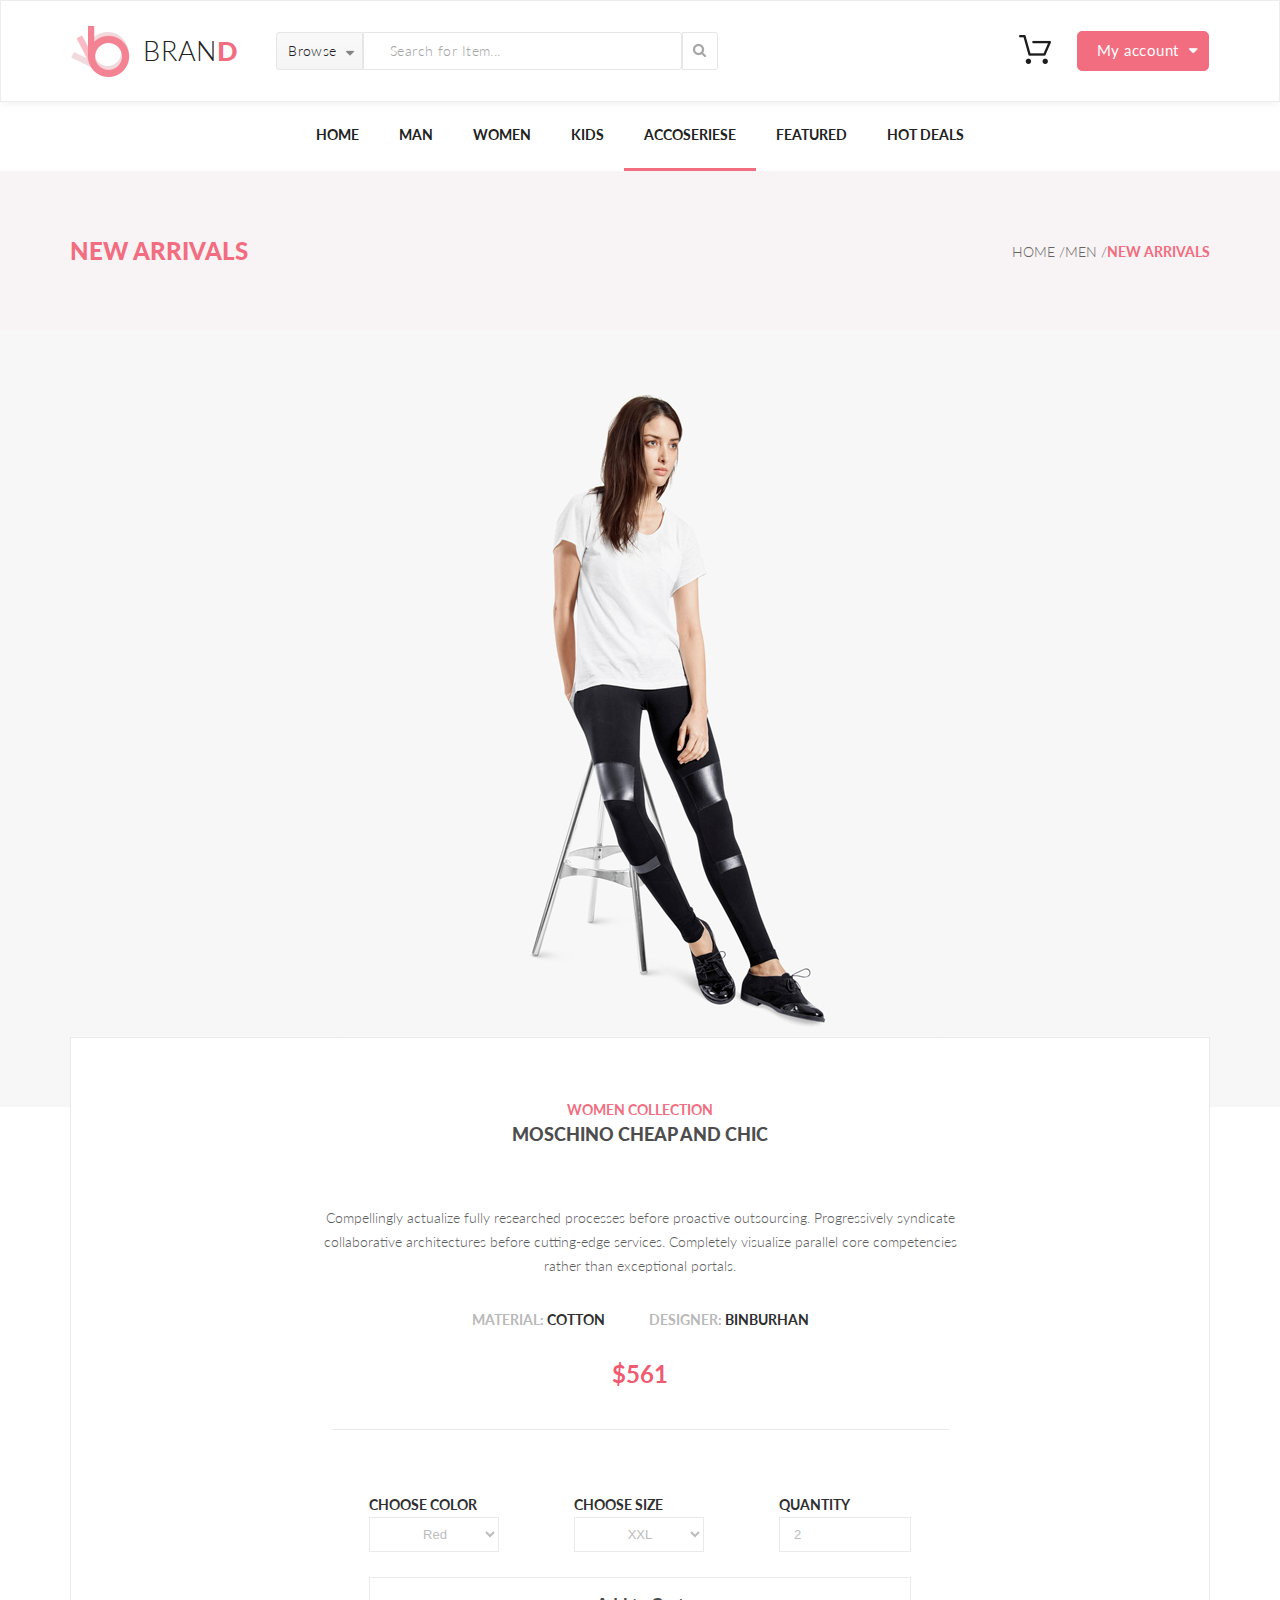
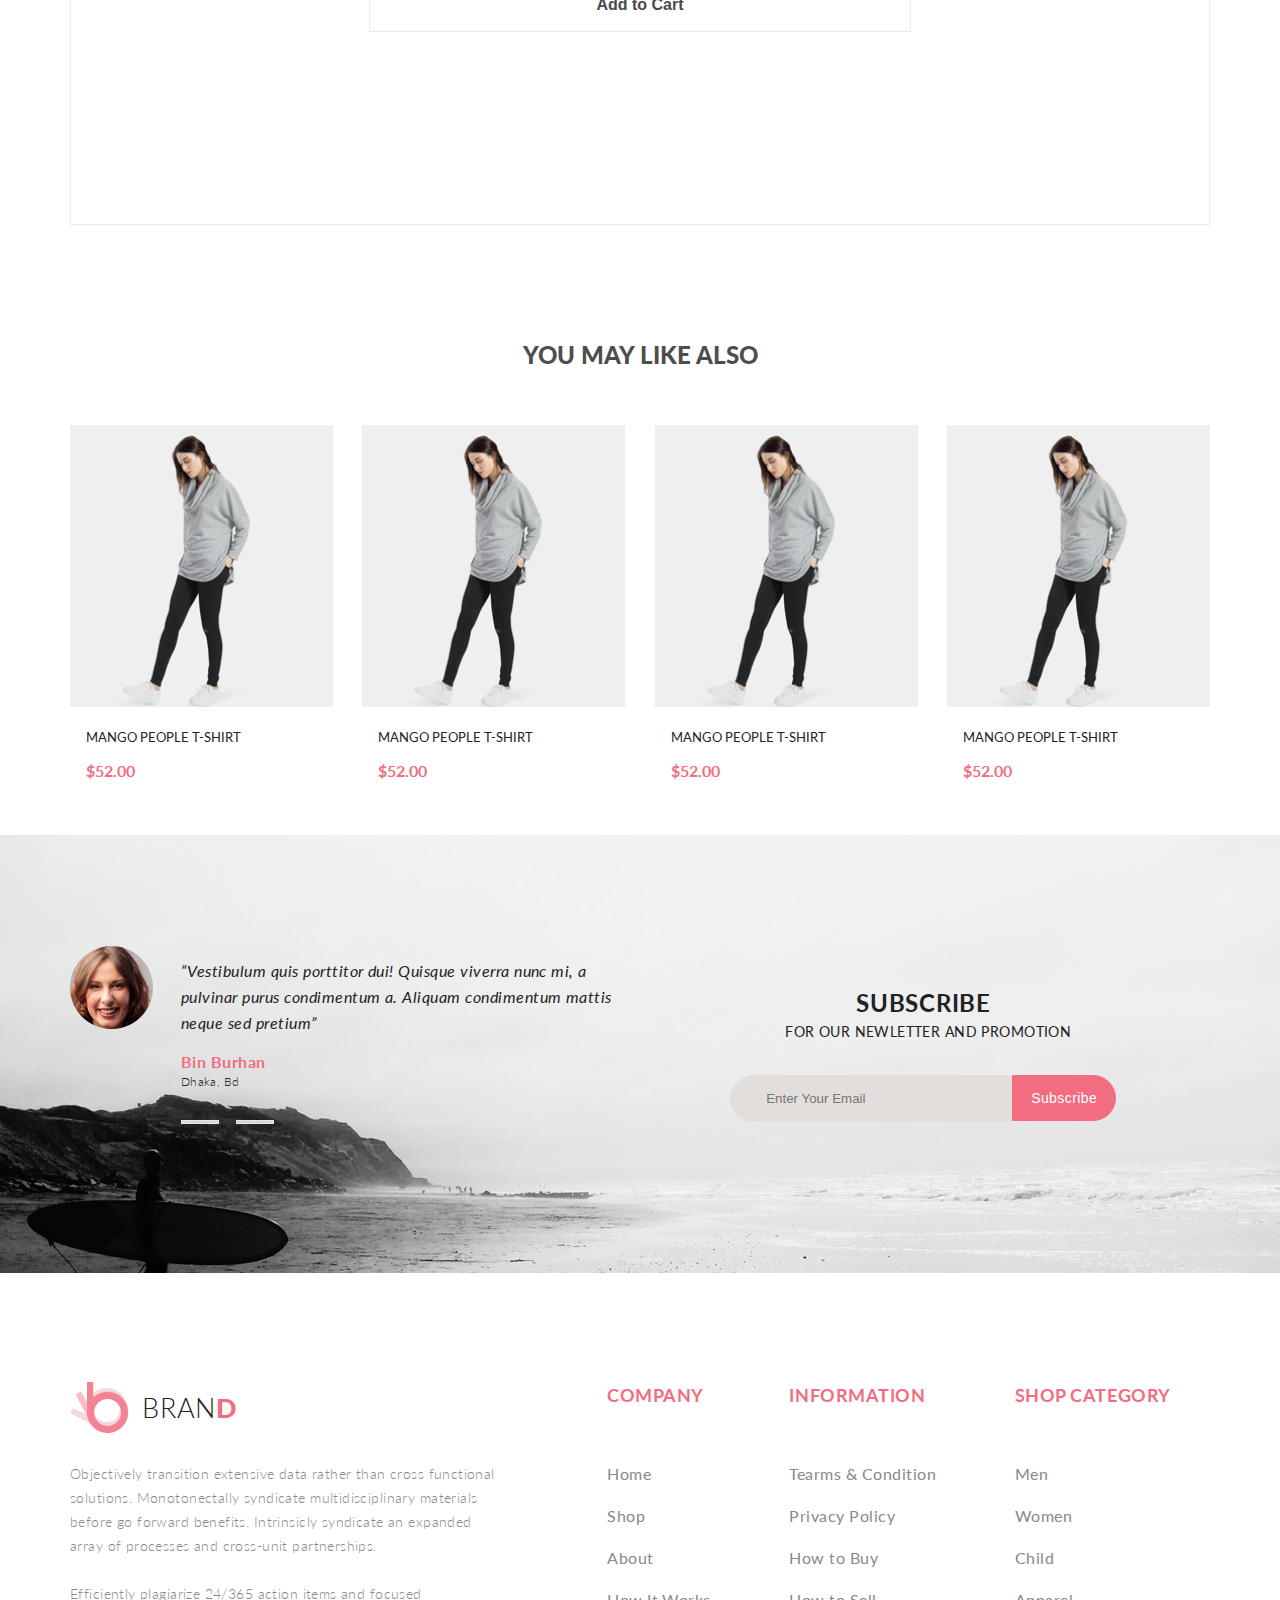
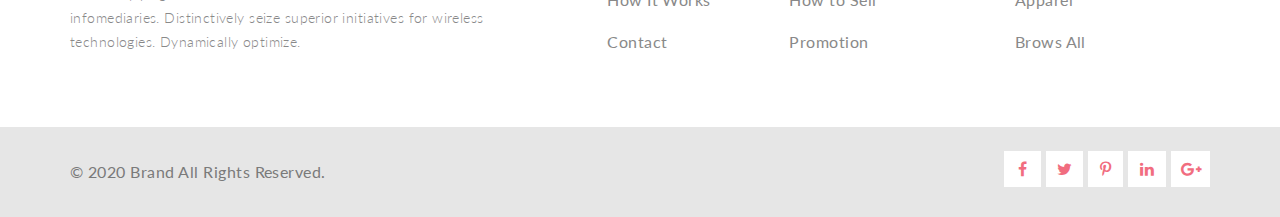
<file: singlepage.html>
<!DOCTYPE html>
<html lang="en">

<head>
    <meta charset="UTF-8">
    <meta name="viewport" content="width=device-width, initial-scale=1.0">
    <title>Document</title>
   
    <link href="https://fonts.googleapis.com/css?family=Lato:300,400,700,900&display=swap" rel="stylesheet">
    <link rel="stylesheet" href="style.css">
    <link rel="stylesheet" href="css/font-awesome.css">
    
</head>

<body>
    <div class="header center text-focus-in">
        <div class="header__left">
            <a href="" class="logo">
                <img class="logo__img" src="img/logo.png" alt="logo">BRAN<span>D</span>
            </a>
            <form action="#" class="header__form">
                <div class="browse"><span>Browse</span> <a class="browse-link" href=""><img src="img/list.png" alt=""></a></div>
                <input type="text" placeholder="Search for Item...">
                <button class="search"><img src="img/search.png" alt="search"></button>
            </form>
        </div>
        <div class="header__right">
            <a href=""><img class="header__cart" src="img/cart.png" alt="cart"></a>
            <div class="button" tabindex="0">
                <div class="button__button"><span>My account</span><span class="button__button__span button__button__span__iconDown"><i class="fa fa-caret-down" aria-hidden="true"></i></span><span class="button__button__span button__button__span__iconUp"><a href="#"><i class="fa fa-caret-up" aria-hidden="true"></i></a></span>
                </div>
                <div class="button__cart scale-in-ver-top">
                    <div class="button__cart__product">
                        <div class="button__cart__product__img"><img src="img/product_cart1.png" alt="">
                        </div>

                        <div class="button__cart__product__text">
                            <h3 class="button__cart__product__text__h3"><a href="">Rebox Zane</a></h3>
                            <p class="button__cart__product__text__p"><i class="fa fa-star" aria-hidden="true"></i><i class="fa fa-star" aria-hidden="true"></i><i class="fa fa-star" aria-hidden="true"></i><i class="fa fa-star" aria-hidden="true"></i><i class="fa fa-star-half-o" aria-hidden="true"></i></p>
                            <p class="button__cart__product__text__p button__cart__product__text__p__color">1 <span>x</span> $250</p>
                        </div>
                        <span class="button__cart__product__span"><a class="button__cart__product__span__a" href=""><i class="fa fa-times-circle" aria-hidden="true"></i></a></span>
                    </div>
                    <div class="button__cart__product">
                        <div class="button__cart__product__img"><img src="img/product_cart2.png" alt="">
                        </div>

                        <div class="button__cart__product__text">
                            <h3 class="button__cart__product__text__h3"><a href="">Rebox Zane</a></h3>
                            <p class="button__cart__product__text__p"><i class="fa fa-star" aria-hidden="true"></i><i class="fa fa-star" aria-hidden="true"></i><i class="fa fa-star" aria-hidden="true"></i><i class="fa fa-star" aria-hidden="true"></i><i class="fa fa-star-half-o" aria-hidden="true"></i></p>
                            <p class="button__cart__product__text__p button__cart__product__text__p__color">1 <span>x</span> $250</p>
                        </div>
                        <span class="button__cart__product__span"><a class="button__cart__product__span__a" href=""><i class="fa fa-times-circle" aria-hidden="true"></i></a></span>
                    </div>
                    <ul class="button__cart__ul">
                        <li class="button__cart__ul__li">TOTAL</li>
                        <li class="button__cart__ul__li">$500.00</li>
                    </ul>
                    <ul class="button__cart__ulButton">
                        <li class="button__cart__ulButton__li button__cart__ulButton__li__margin"><a href="">Checkout</a></li>
                        <li class="button__cart__ulButton__li button__cart__ulButton__li__margin"><a href="">Go to cart</a></li>
                    </ul>
                    
                </div>
            </div>
            
            
        </div>
    </div>
    <div class="nav text-focus-in">
        <ul class="menu center">
            <li class="menu__list" ><a href="index.html" class="menu__link ">Home</a></li>
            <li class="menu__list"><a href="product.html" class="menu__link">Man</a>
               <div class="drop scale-in-ver-top">
                    <div class="drop__col">
                        <h3 class="drop__h3">Women</h3>
                        <ul class="drop__ul">
                            <li><a href="#" class="drop__a">Dresses</a></li>
                            <li><a href="#" class="drop__a">Tops</a></li>
                            <li><a href="#" class="drop__a">Sweaters/Knits</a></li>
                            <li><a href="#" class="drop__a">Jackets/Coats</a></li>
                            <li><a href="#" class="drop__a">Blazers</a></li>
                            <li><a href="#" class="drop__a">Denim</a></li>
                            <li><a href="#" class="drop__a">Leggings/Pants</a></li>
                            <li><a href="#" class="drop__a">Skirts/Shorts</a></li>
                            <li><a href="#" class="drop__a">Accessories</a></li>
                        </ul>
                    </div>
                    <div class="drop__col">
                        <h3 class="drop__h3">Women</h3>
                        <ul class="drop__ul">
                            <li><a href="#" class="drop__a">Dresses</a></li>
                            <li><a href="#" class="drop__a">Tops</a></li>
                            <li><a href="#" class="drop__a">Sweaters/Knits</a></li>
                            <li><a href="#" class="drop__a">Jackets/Coats</a></li>
                        </ul>
                        <h3 class="drop__h3">Women</h3>
                        <ul class="drop__ul">
                            <li><a href="#" class="drop__a">Dresses</a></li>
                            <li><a href="#" class="drop__a">Tops</a></li>
                            <li><a href="#" class="drop__a">Sweaters/Knits</a></li>
                            <li><a href="#" class="drop__a">Jackets/Coats</a></li>
                        </ul>
                    </div>
                </div>
            </li>
            <li class="menu__list" tabindex="0"><a href="shoppingcart.html" class="menu__link">Women</a>
            <div class="drop scale-in-ver-top">
                    <div class="drop__col">
                        <h3 class="drop__h3">Women</h3>
                        <ul class="drop__ul">
                            <li><a href="#" class="drop__a">Dresses</a></li>
                            <li><a href="#" class="drop__a">Tops</a></li>
                            <li><a href="#" class="drop__a">Sweaters/Knits</a></li>
                            <li><a href="#" class="drop__a">Jackets/Coats</a></li>
                            <li><a href="#" class="drop__a">Blazers</a></li>
                            <li><a href="#" class="drop__a">Denim</a></li>
                            <li><a href="#" class="drop__a">Leggings/Pants</a></li>
                            <li><a href="#" class="drop__a">Skirts/Shorts</a></li>
                            <li><a href="#" class="drop__a">Accessories</a></li>
                        </ul>
                    </div>
                    <div class="drop__col">
                        <h3 class="drop__h3">Women</h3>
                        <ul class="drop__ul">
                            <li><a href="#" class="drop__a">Dresses</a></li>
                            <li><a href="#" class="drop__a">Tops</a></li>
                            <li><a href="#" class="drop__a">Sweaters/Knits</a></li>
                            <li><a href="#" class="drop__a">Jackets/Coats</a></li>
                        </ul>
                        <h3 class="drop__h3">Women</h3>
                        <ul class="drop__ul">
                            <li><a href="#" class="drop__a">Dresses</a></li>
                            <li><a href="#" class="drop__a">Tops</a></li>
                            <li><a href="#" class="drop__a">Sweaters/Knits</a></li>
                            <li><a href="#" class="drop__a">Jackets/Coats</a></li>
                        </ul>
                    </div>
                </div></li>
            <li class="menu__list"><a href="checkout.html" class="menu__link">Kids</a>
            <div class="drop scale-in-ver-top">
                    <div class="drop__col">
                        <h3 class="drop__h3">Women</h3>
                        <ul class="drop__ul">
                            <li><a href="#" class="drop__a">Dresses</a></li>
                            <li><a href="#" class="drop__a">Tops</a></li>
                            <li><a href="#" class="drop__a">Sweaters/Knits</a></li>
                            <li><a href="#" class="drop__a">Jackets/Coats</a></li>
                            <li><a href="#" class="drop__a">Blazers</a></li>
                            <li><a href="#" class="drop__a">Denim</a></li>
                            <li><a href="#" class="drop__a">Leggings/Pants</a></li>
                            <li><a href="#" class="drop__a">Skirts/Shorts</a></li>
                            <li><a href="#" class="drop__a">Accessories</a></li>
                        </ul>
                    </div>
                    <div class="drop__col">
                        <h3 class="drop__h3">Women</h3>
                        <ul class="drop__ul">
                            <li><a href="#" class="drop__a">Dresses</a></li>
                            <li><a href="#" class="drop__a">Tops</a></li>
                            <li><a href="#" class="drop__a">Sweaters/Knits</a></li>
                            <li><a href="#" class="drop__a">Jackets/Coats</a></li>
                        </ul>
                        <h3 class="drop__h3">Women</h3>
                        <ul class="drop__ul">
                            <li><a href="#" class="drop__a">Dresses</a></li>
                            <li><a href="#" class="drop__a">Tops</a></li>
                            <li><a href="#" class="drop__a">Sweaters/Knits</a></li>
                            <li><a href="#" class="drop__a">Jackets/Coats</a></li>
                        </ul>
                    </div>
                </div>
                </li>
            <li class="menu__list"><a href="singlepage.html" class="menu__link menu__link-active">Accoseriese</a>
            <div class="drop scale-in-ver-top">
                    <div class="drop__col">
                        <h3 class="drop__h3">Women</h3>
                        <ul class="drop__ul">
                            <li><a href="#" class="drop__a">Dresses</a></li>
                            <li><a href="#" class="drop__a">Tops</a></li>
                            <li><a href="#" class="drop__a">Sweaters/Knits</a></li>
                            <li><a href="#" class="drop__a">Jackets/Coats</a></li>
                            <li><a href="#" class="drop__a">Blazers</a></li>
                            <li><a href="#" class="drop__a">Denim</a></li>
                            <li><a href="#" class="drop__a">Leggings/Pants</a></li>
                            <li><a href="#" class="drop__a">Skirts/Shorts</a></li>
                            <li><a href="#" class="drop__a">Accessories</a></li>
                        </ul>
                    </div>
                    <div class="drop__col">
                        <h3 class="drop__h3">Women</h3>
                        <ul class="drop__ul">
                            <li><a href="#" class="drop__a">Dresses</a></li>
                            <li><a href="#" class="drop__a">Tops</a></li>
                            <li><a href="#" class="drop__a">Sweaters/Knits</a></li>
                            <li><a href="#" class="drop__a">Jackets/Coats</a></li>
                        </ul>
                        <h3 class="drop__h3">Women</h3>
                        <ul class="drop__ul">
                            <li><a href="#" class="drop__a">Dresses</a></li>
                            <li><a href="#" class="drop__a">Tops</a></li>
                            <li><a href="#" class="drop__a">Sweaters/Knits</a></li>
                            <li><a href="#" class="drop__a">Jackets/Coats</a></li>
                        </ul>
                    </div>
                </div>
                </li>
            <li class="menu__list"><a href="#" class="menu__link">Featured</a>
            <div class="drop scale-in-ver-top">
                    <div class="drop__col">
                        <h3 class="drop__h3">Women</h3>
                        <ul class="drop__ul">
                            <li><a href="#" class="drop__a">Dresses</a></li>
                            <li><a href="#" class="drop__a">Tops</a></li>
                            <li><a href="#" class="drop__a">Sweaters/Knits</a></li>
                            <li><a href="#" class="drop__a">Jackets/Coats</a></li>
                            <li><a href="#" class="drop__a">Blazers</a></li>
                            <li><a href="#" class="drop__a">Denim</a></li>
                            <li><a href="#" class="drop__a">Leggings/Pants</a></li>
                            <li><a href="#" class="drop__a">Skirts/Shorts</a></li>
                            <li><a href="#" class="drop__a">Accessories</a></li>
                        </ul>
                    </div>
                    <div class="drop__col">
                        <h3 class="drop__h3">Women</h3>
                        <ul class="drop__ul">
                            <li><a href="#" class="drop__a">Dresses</a></li>
                            <li><a href="#" class="drop__a">Tops</a></li>
                            <li><a href="#" class="drop__a">Sweaters/Knits</a></li>
                            <li><a href="#" class="drop__a">Jackets/Coats</a></li>
                        </ul>
                        <h3 class="drop__h3">Women</h3>
                        <ul class="drop__ul">
                            <li><a href="#" class="drop__a">Dresses</a></li>
                            <li><a href="#" class="drop__a">Tops</a></li>
                            <li><a href="#" class="drop__a">Sweaters/Knits</a></li>
                            <li><a href="#" class="drop__a">Jackets/Coats</a></li>
                        </ul>
                    </div>
                </div>
                </li>
            <li class="menu__list menu__list__last"><a href="#" class="menu__link">Hot Deals</a>
            <div class="drop drop_last scale-in-ver-top">
                    <div class="drop__col">
                        <h3 class="drop__h3">Women</h3>
                        <ul class="drop__ul">
                            <li><a href="#" class="drop__a">Dresses</a></li>
                            <li><a href="#" class="drop__a">Tops</a></li>
                            <li><a href="#" class="drop__a">Sweaters/Knits</a></li>
                            <li><a href="#" class="drop__a">Jackets/Coats</a></li>
                            <li><a href="#" class="drop__a">Blazers</a></li>
                            <li><a href="#" class="drop__a">Denim</a></li>
                            <li><a href="#" class="drop__a">Leggings/Pants</a></li>
                            <li><a href="#" class="drop__a">Skirts/Shorts</a></li>
                            <li><a href="#" class="drop__a">Accessories</a></li>
                        </ul>
                    </div>
                    <div class="drop__col">
                        <h3 class="drop__h3">Women</h3>
                        <ul class="drop__ul">
                            <li><a href="#" class="drop__a">Dresses</a></li>
                            <li><a href="#" class="drop__a">Tops</a></li>
                            <li><a href="#" class="drop__a">Sweaters/Knits</a></li>
                            <li><a href="#" class="drop__a">Jackets/Coats</a></li>
                        </ul>
                        <h3 class="drop__h3">Women</h3>
                        <ul class="drop__ul">
                            <li><a href="#" class="drop__a">Dresses</a></li>
                            <li><a href="#" class="drop__a">Tops</a></li>
                            <li><a href="#" class="drop__a">Sweaters/Knits</a></li>
                            <li><a href="#" class="drop__a">Jackets/Coats</a></li>
                        </ul>
                    </div>
                    <div class="drop__col">
                        <h3 class="drop__h3">Women</h3>
                        <ul class="drop__ul">
                            <li><a href="#" class="drop__a">Dresses</a></li>
                            <li><a href="#" class="drop__a">Tops</a></li>
                            <li><a href="#" class="drop__a">Sweaters/Knits</a></li>
                            <li><a href="#" class="drop__a">Jackets/Coats</a></li>
                        </ul>
                        <h3 class="drop__h3">Women</h3>
                        <ul class="drop__ul">
                            <li><a href="#" class="drop__a">Dresses</a></li>
                            <li><a href="#" class="drop__a">Tops</a></li>
                            <li><a href="#" class="drop__a">Sweaters/Knits</a></li>
                            <li><a href="#" class="drop__a">Jackets/Coats</a></li>
                        </ul>
                    </div>
                </div>
            </li>
        </ul>
    </div>
   
    <!-- Дальше пишет Серёга Сапунков! -->
    
    <header class="breadcrumb text-focus-in">
        <div class="breadcrumb-text center">
            <h1 class="breadcrumb-text-h1">New Arrivals</h1>
            <ul class="breadcrumb-text-ul">
            <li class="breadcrumb-text-list"><a class="breadcrumb-text-link" href="index.html">Home /</a></li>
            <li class="breadcrumb-text-list"><a class="breadcrumb-text-link" href="">Men /</a></li>
            <li class="breadcrumb-text-list"><a class="breadcrumb-text-link breadcrumb-text-link-active" href="">New Arrivals</a></li>
            </ul>
        </div>
    </header>
    
    <div class="promo2 center text-focus-in">
    </div>

    <div class="singlePage text-focus-in">
        <div class="singlePage__block">
            <p class="singlePage__block__p singlePage__block__p__collection">WOMEN COLLECTION</p> 
            <h3 class="singlePage__block__h3">Moschino Cheap And Chic</h3>
            <p class="singlePage__block__p singlePage__block__p__text">Compellingly actualize fully researched processes before proactive outsourcing. Progressively syndicate collaborative architectures before cutting-edge services. Completely visualize parallel core competencies rather than exceptional portals.</p>
            <ul class="singlePage__block__ul">
                <li class="singlePage__block__ul__li">MATERIAL: <span>COTTON</span></li>
                <li class="singlePage__block__ul__li">DESIGNER: <span>BINBURHAN</span></li>
            </ul>
            <p class="singlePage__block__p__price">$561</p>
            <div class="singlePage__block__input">
                <div class="singlePage__block__input__box">
                <div class="singlePage__block__input__block">
                    <h3 class="singlePage__block__input__block__h3">CHOOSE COLOR</h3>
                    <select>
                        <option>Red</option>
                        <option>Green</option>
                        <option>Yellow</option>
                    </select>
                </div>
                <div class="singlePage__block__input__block">
                    <h3 class="singlePage__block__input__block__h3">CHOOSE SIZE</h3>
                    <select>
                        <option>XXL</option>
                        <option>XL</option>
                        <option>L</option>
                        <option>M</option>
                        <option>S</option>
                        <option>XS</option>
                        <option>XXS</option>
                    </select>
                </div>
                <div class="singlePage__block__input__block">
                    <h3 class="singlePage__block__input__block__h3">QUANTITY</h3>
                    <input type="number" placeholder="2">
                </div>
                
                </div>
            </div>
            <button>Add to Cart</button>
        </div>
    </div>
    <div class="singlePage-product center text-focus-in">
        <h3 class="singlePage-product__h3">you may like also</h3>
        <div class="product-box">
            <div class="product singlePage-product__product">
                <a href="#"><img class="product__img singlePage-product__product__img" src="img/singlepage_product4.png" alt="photo product"></a>
                <div class="product__content">
                    <a href="#" class="product__name">Mango People T-shirt</a>
                    <p class="product__price">$52.00</p>
                </div>
                <a href="#" class="product__add">Add to Cart</a>
            </div>
            <div class="product">
                <a href="#"><img class="product__img" src="img/singlepage_product4.png" alt="photo product"></a>
                <div class="product__content">
                    <a href="#" class="product__name">Mango People T-shirt</a>
                    <p class="product__price">$52.00</p>
                </div>
                <a href="#" class="product__add">Add to Cart</a>
            </div>
            <div class="product">
                <a href="#"><img class="product__img" src="img/singlepage_product4.png" alt="photo product"></a>
                <div class="product__content">
                    <a href="#" class="product__name">Mango People T-shirt</a>
                    <p class="product__price">$52.00</p>
                </div>
                <a href="#" class="product__add">Add to Cart</a>
            </div>
            <div class="product">
                <a href="#"><img class="product__img" src="img/singlepage_product4.png" alt="photo product"></a>
                <div class="product__content">
                    <a href="#" class="product__name">Mango People T-shirt</a>
                    <p class="product__price">$52.00</p>
                </div>
                <a href="#" class="product__add">Add to Cart</a>
            </div>
        </div>
    </div>



   

    <div class="block-slider margin0 text-focus-in">
            <div class="slider">
             <div class="comment0"><img class="comment-face" src="img/face1.png" alt=""></div>
               <div class="comment1">
               <p class="comment-p">“Vestibulum quis porttitor dui! Quisque viverra nunc mi, 
a pulvinar purus condimentum a. Aliquam condimentum mattis neque sed pretium”</p>
               <p class="comment-name">Bin Burhan</p>
               <p class="comment-name2">Dhaka, Bd</p>
               <button class="button-slider"></button>
               <button class="button-slider"></button>
               </div>
                <div class="comment2">
               <h1 class="comment-subscribe-h1">Subscribe</h1>
               <p class="comment-subscribe-p">FOR OUR NEWLETTER AND PROMOTION</p>
               <form class="form-slider" action="#">
               <input type="email" placeholder="Enter Your Email">
               <button class="button-slider2">Subscribe</button>
               </form>
               </div>
               </div>
    </div>
            
    <footer class="footer center text-focus-in">
                <div class="footer-menu">
                    <div class="footer-menu-info">
                         <a href="" class="logo">
                <img class="logo__img" src="img/logo.png" alt="logo">BRAN<span>D</span>
            </a>
                   <p class="footer-menu-info-text">Objectively transition extensive data rather than cross functional solutions. Monotonectally syndicate multidisciplinary materials before go forward benefits. Intrinsicly syndicate an expanded array of processes and cross-unit partnerships. <br><br>

Efficiently plagiarize 24/365 action items and focused infomediaries.
Distinctively seize superior initiatives for wireless technologies. Dynamically optimize.</p>
                    </div>
                    <div class="footer-menu-list">
                        <ul class="footer-menu-list-ul1">
                            <li class="footer-menu-list-li1"><a class="footer-menu-link" href=""> COMPANY</a>
                                <ul class="footer-menu-list-ul2">
                                    <li class="footer-menu-list-li2"><a class="footer-menu-link2" href=""> Home</a></li>
                                    <li class="footer-menu-list-li2"><a class="footer-menu-link2" href=""> Shop</a></li>
                                    <li class="footer-menu-list-li2"><a class="footer-menu-link2" href=""> About</a></li>
                                    <li class="footer-menu-list-li2"><a class="footer-menu-link2" href=""> How It Works</a></li>
                                    <li class="footer-menu-list-li2"><a class="footer-menu-link2" href=""> Contact</a></li>
                                </ul>
                            </li>
                            <li class="footer-menu-list-li1"><a class="footer-menu-link" href=""> INFORMATION</a>
                                <ul class="footer-menu-list-ul2">
                                    <li class="footer-menu-list-li2"><a class="footer-menu-link2" href=""> Tearms & Condition</a></li>
                                    <li class="footer-menu-list-li2"><a class="footer-menu-link2" href=""> Privacy Policy</a></li>
                                    <li class="footer-menu-list-li2"><a class="footer-menu-link2" href=""> How to Buy</a></li>
                                    <li class="footer-menu-list-li2"><a class="footer-menu-link2" href=""> How to Sell</a></li>
                                    <li class="footer-menu-list-li2"><a class="footer-menu-link2" href=""> Promotion</a></li>
                                </ul>
                            </li>
                            <li class="footer-menu-list-li1"><a class="footer-menu-link" href=""> SHOP CATEGORY</a>
                                <ul class="footer-menu-list-ul2">
                                    <li class="footer-menu-list-li2"><a class="footer-menu-link2" href=""> Men</a></li>
                                    <li class="footer-menu-list-li2"><a class="footer-menu-link2" href=""> Women</a></li>
                                    <li class="footer-menu-list-li2"><a class="footer-menu-link2" href=""> Child</a></li>
                                    <li class="footer-menu-list-li2"><a class="footer-menu-link2" href=""> Apparel</a></li>
                                    <li class="footer-menu-list-li2"><a class="footer-menu-link2" href=""> Brows All</a></li>
                                </ul>
                            </li>
                        </ul>
                    </div>
                </div>
                
    </footer>
            
    <footer class="footer-copyright center text-focus-in">
        <div class="footer-copyright-box">
            <p class="footer-copyright-text"> &copy; 2020 Brand All Rights Reserved.</p>
            <ul class="footer-copyright-text-ul">
                <li class="footer-copyright-text-li"><a class="footer-copyright-text-li-a" href=""><i class="fa fa-facebook footer-copyright-text-li-a-i " aria-hidden="true"></i></a></li>
                 <li class="footer-copyright-text-li"><a class="footer-copyright-text-li-a" href=""><i class="fa fa-twitter footer-copyright-text-li-a-i " aria-hidden="true"></i></a></li>
                <li class="footer-copyright-text-li"><a class="footer-copyright-text-li-a" href=""><i class="fa fa-pinterest-p footer-copyright-text-li-a-i " aria-hidden="true"></i></a></li>
                <li class="footer-copyright-text-li"><a class="footer-copyright-text-li-a" href=""><i class="fa fa-linkedin footer-copyright-text-li-a-i " aria-hidden="true"></i></a></li>
                <li class="footer-copyright-text-li"><a class="footer-copyright-text-li-a" href=""><i class="fa fa-google-plus footer-copyright-text-li-a-i " aria-hidden="true"></i></a></li>
               
            </ul>
        </div>
    </footer>
            
            
            
       
</body>

</html>
</file>
<file: style.css>
.tracking-in-expand-fwd-top {
  -webkit-animation: tracking-in-expand-fwd-top 1.2s cubic-bezier(0.215, 0.61, 0.355, 1);
  animation: tracking-in-expand-fwd-top 1.2s cubic-bezier(0.215, 0.61, 0.355, 1);
}

@-webkit-keyframes tracking-in-expand-fwd-top {
  0% {
    letter-spacing: -0.5em;
    -webkit-transform: translateZ(-700px) translateY(-500px);
    transform: translateZ(-700px) translateY(-500px);
  }
  40% {
  }
  100% {
  }
}

@keyframes tracking-in-expand-fwd-top {
  0% {
    letter-spacing: -0.5em;
    -webkit-transform: translateZ(-700px) translateY(-500px);
    transform: translateZ(-700px) translateY(-500px);
  }
  40% {
  }
  100% {
  }
}

.tracking-in-expand-fwd-bottom {
  -webkit-animation: tracking-in-expand-fwd-bottom 1.2s cubic-bezier(0.215, 0.61, 0.355, 1);
  animation: tracking-in-expand-fwd-bottom 1.2s cubic-bezier(0.215, 0.61, 0.355, 1);
}

@-webkit-keyframes tracking-in-expand-fwd-bottom {
  0% {
    letter-spacing: -0.5em;
    -webkit-transform: translateZ(-700px) translateY(500px);
    transform: translateZ(-700px) translateY(500px);
  }
  40% {
  }
  100% {
  }
}

@keyframes tracking-in-expand-fwd-bottom {
  0% {
    letter-spacing: -0.5em;
    -webkit-transform: translateZ(-700px) translateY(500px);
    transform: translateZ(-700px) translateY(500px);
  }
  40% {
  }
  100% {
  }
}

.scale-in-hor-left {
  -webkit-animation: scale-in-hor-left 1s cubic-bezier(0.25, 0.46, 0.45, 0.94) both;
  animation: scale-in-hor-left 1s cubic-bezier(0.25, 0.46, 0.45, 0.94) both;
}

@-webkit-keyframes scale-in-hor-left {
  0% {
    -webkit-transform: scaleX(0);
    transform: scaleX(0);
    -webkit-transform-origin: 0% 0%;
    transform-origin: 0% 0%;
    opacity: 1;
  }
  100% {
    -webkit-transform: scaleX(1);
    transform: scaleX(1);
    -webkit-transform-origin: 0% 0%;
    transform-origin: 0% 0%;
    opacity: 1;
  }
}

@keyframes scale-in-hor-left {
  0% {
    -webkit-transform: scaleX(0);
    transform: scaleX(0);
    -webkit-transform-origin: 0% 0%;
    transform-origin: 0% 0%;
    opacity: 1;
  }
  100% {
    -webkit-transform: scaleX(1);
    transform: scaleX(1);
    -webkit-transform-origin: 0% 0%;
    transform-origin: 0% 0%;
    opacity: 1;
  }
}

.scale-in-hor-right {
  -webkit-animation: scale-in-hor-right 1s cubic-bezier(0.25, 0.46, 0.45, 0.94) both;
  -webkit-animation-animation: scale-in-hor-right 1s cubic-bezier(0.25, 0.46, 0.45, 0.94) both;
}

@-webkit-keyframes scale-in-hor-right {
  0% {
    -webkit-transform: scaleX(0);
    transform: scaleX(0);
    -webkit-transform-origin: 100% 100%;
    transform-origin: 100% 100%;
    opacity: 1;
  }
  100% {
    -webkit-transform: scaleX(1);
    transform: scaleX(1);
    -webkit-transform-origin: 100% 100%;
    transform-origin: 100% 100%;
    opacity: 1;
  }
}

@keyframes scale-in-hor-right {
  0% {
    -webkit-transform: scaleX(0);
    transform: scaleX(0);
    -webkit-transform-origin: 100% 100%;
    transform-origin: 100% 100%;
    opacity: 1;
  }
  100% {
    -webkit-transform: scaleX(1);
    transform: scaleX(1);
    -webkit-transform-origin: 100% 100%;
    transform-origin: 100% 100%;
    opacity: 1;
  }
}

.text-focus-in {
  -webkit-animation: text-focus-in 1s cubic-bezier(0.55, 0.085, 0.68, 0.53);
  animation: text-focus-in 1s cubic-bezier(0.55, 0.085, 0.68, 0.53);
}

@-webkit-keyframes text-focus-in {
  0% {
    -webkit-filter: blur(12px);
    filter: blur(12px);
  }
  100% {
  }
}

@keyframes text-focus-in {
  0% {
    -webkit-filter: blur(12px);
    filter: blur(12px);
  }
  100% {
  }
}

.scale-in-ver-top {
  -webkit-animation: scale-in-ver-top 0.5s cubic-bezier(0.25, 0.46, 0.45, 0.94) both;
  animation: scale-in-ver-top 0.5s cubic-bezier(0.25, 0.46, 0.45, 0.94) both;
}

@-webkit-keyframes scale-in-ver-top {
  0% {
    -webkit-transform: scaleY(0);
    transform: scaleY(0);
    -webkit-transform-origin: 100% 0%;
    transform-origin: 100% 0%;
  }
  100% {
    -webkit-transform: scaleY(1);
    transform: scaleY(1);
    -webkit-transform-origin: 100% 0%;
    transform-origin: 100% 0%;
  }
}

@keyframes scale-in-ver-top {
  0% {
    -webkit-transform: scaleY(0);
    transform: scaleY(0);
    -webkit-transform-origin: 100% 0%;
    transform-origin: 100% 0%;
  }
  100% {
    -webkit-transform: scaleY(1);
    transform: scaleY(1);
    -webkit-transform-origin: 100% 0%;
    transform-origin: 100% 0%;
  }
}

.scale-out-ver-top {
  -webkit-animation: scale-out-ver-top 0.5s cubic-bezier(0.55, 0.085, 0.68, 0.53) both;
  -webkit-animation-animation: scale-out-ver-top 0.5s cubic-bezier(0.55, 0.085, 0.68, 0.53) both;
}

@-webkit-keyframes scale-out-ver-top {
  0% {
    -webkit-transform: scaleY(1);
    transform: scaleY(1);
    -webkit-transform-origin: 100% 0%;
    transform-origin: 100% 0%;
    opacity: 1;
  }
  100% {
    -webkit-transform: scaleY(0);
    transform: scaleY(0);
    -webkit-transform-origin: 100% 0%;
    transform-origin: 100% 0%;
    opacity: 1;
  }
}

@keyframes scale-out-ver-top {
  0% {
    -webkit-transform: scaleY(1);
    transform: scaleY(1);
    -webkit-transform-origin: 100% 0%;
    transform-origin: 100% 0%;
    opacity: 1;
  }
  100% {
    -webkit-transform: scaleY(0);
    transform: scaleY(0);
    -webkit-transform-origin: 100% 0%;
    transform-origin: 100% 0%;
    opacity: 1;
  }
}

@-webkit-keyframes checkoutBlock {
  0% {
    margin-left: -1600px;
    margin-top: 3px;
    margin-right: 1600px;
  }
  100% {
  }
}

@keyframes checkoutBlock {
  0% {
    margin-left: -1600px;
    margin-top: 3px;
    margin-right: 1600px;
  }
  100% {
  }
}

* {
  margin: 0;
  padding: 0;
}

body {
  font-family: 'Lato';
}

.center {
  padding: 0 calc(50% - 570px);
}

a {
  text-decoration: none;
}

.header {
  height: 100px;
  background-color: #ffffff;
  border: 1px solid #ececec;
  -webkit-box-shadow: 0px 0px 10px 0px #ececec;
          box-shadow: 0px 0px 10px 0px #ececec;
  display: -webkit-box;
  display: -ms-flexbox;
  display: flex;
  -webkit-box-pack: justify;
      -ms-flex-pack: justify;
          justify-content: space-between;
  -webkit-box-align: center;
      -ms-flex-align: center;
          align-items: center;
}

.header__left,
.header__right,
.header__form {
  display: -webkit-box;
  display: -ms-flexbox;
  display: flex;
  -webkit-box-align: center;
      -ms-flex-align: center;
          align-items: center;
}

.header__cart {
  margin-right: 26px;
}

.logo {
  display: -webkit-box;
  display: -ms-flexbox;
  display: flex;
  -webkit-box-align: center;
      -ms-flex-align: center;
          align-items: center;
  margin-right: 37px;
}

.logo__img {
  margin-right: 13px;
}

.menu {
  list-style-type: none;
  display: -webkit-box;
  display: -ms-flexbox;
  display: flex;
  -webkit-box-pack: center;
      -ms-flex-pack: center;
          justify-content: center;
}

.menu__link {
  padding: 20px;
  display: block;
}

.promo {
  height: 614px;
  background-color: #e8e8e8;
  background-image: url(img/promo-back.png);
  background-position: center -51px;
  background-repeat: no-repeat;
}

.promo2 {
  height: 777px;
  background-color: #f7f7f7;
  background-image: url(img/promo-back2.png);
  background-position: center;
  background-repeat: no-repeat;
}

.promo__content {
  margin-top: 224px;
  float: left;
  border-left: 12px solid #f16d7f;
  padding-left: 12px;
  -webkit-transition: border-left 1s;
  transition: border-left 1s;
}

.promo__h1 {
  font-size: 60px;
  font-weight: 900;
  color: #222222;
  letter-spacing: 0.03em;
  line-height: 45px;
  margin-bottom: 12px;
}

.promo__h2 {
  font-size: 40px;
  font-weight: 900;
  color: #222222;
  letter-spacing: 0.03em;
  line-height: 33px;
}

.promo__h2 span {
  -webkit-transition: all 1s;
  transition: all 1s;
  color: #f16d7f;
}

.content-block {
  height: 823px;
  display: -webkit-box;
  display: -ms-flexbox;
  display: flex;
  -webkit-box-pack: center;
      -ms-flex-pack: center;
          justify-content: center;
  margin-top: 98px;
  margin-left: 230px;
  margin-right: 230px;
}

.content-block-left, .content-block-right {
  outline: 1px solid #ffffff;
}

.content-block-left-big, .content-block-right-big {
  position: relative;
  height: 542px;
  width: 560px;
}

.content-block-left-small, .content-block-right-small {
  position: relative;
  height: 261px;
  width: 560px;
}

.content-block-left-big {
  background-image: url(img/block_left1.png);
  margin-bottom: 20px;
}

.content-block-left-small {
  background-image: url(img/block_left2.png);
}

.content-block-right-big {
  background-image: url(img/block_right2.png);
}

.content-block-right-small {
  background-image: url(img/block_right1.png);
  margin-bottom: 20px;
}

.content-block-left {
  margin-right: 20px;
}

.content-block-left-text1 {
  background: #ffffff;
  height: 82px;
  width: 175px;
}

.content-block-left-text2 {
  background: #ffffff;
  height: 82px;
  width: 225px;
}

.content-block-left-text3 {
  background: #ffffff;
  height: 82px;
  width: 162px;
}

.content-block-left-text4 {
  background: #ffffff;
  height: 82px;
  width: 180px;
}

.content-block-text-black {
  font-size: 18px;
  font-weight: 900;
  color: #222222;
  letter-spacing: 0.03em;
  text-transform: uppercase;
}

.content-block-text-red {
  font-size: 30px;
  font-weight: 900;
  color: #f16d7f;
  letter-spacing: 0.03em;
  text-transform: uppercase;
}

.content-block-text {
  padding-top: 12px;
  padding-left: 19px;
}

.content-block-text-padding {
  position: absolute;
  margin-top: 26px;
}

.content-product-block {
  float: left;
  -webkit-box-pack: center;
      -ms-flex-pack: center;
          justify-content: center;
  height: 372px;
  width: 261px;
  border: 1px solid #ffffff;
  margin-top: 30px;
  position: relative;
}

.content-header-text {
  -webkit-box-pack: center;
      -ms-flex-pack: center;
          justify-content: center;
  text-align: center;
  margin-top: 85px;
  margin-bottom: 30px;
}

.product {
  width: 263px;
  margin-bottom: 39px;
  position: relative;
}

.product-box {
  display: -webkit-box;
  display: -ms-flexbox;
  display: flex;
  -ms-flex-wrap: wrap;
      flex-wrap: wrap;
  -webkit-box-pack: justify;
      -ms-flex-pack: justify;
          justify-content: space-between;
}

.product:hover {
  -webkit-box-shadow: 0px 5px 8px 0px rgba(0, 0, 0, 0.16);
          box-shadow: 0px 5px 8px 0px rgba(0, 0, 0, 0.16);
}

.product:hover .product__img {
  -webkit-transition: all 1s;
  transition: all 1s;
  -webkit-filter: brightness(40%);
          filter: brightness(40%);
}

.product:hover .product__add {
  display: -webkit-box;
  display: -ms-flexbox;
  display: flex;
}

.product__content {
  padding: 16px;
}

.product__img {
  width: 100%;
}

.product__name {
  font-size: 13px;
  color: #222222;
  text-transform: uppercase;
}

.product__price {
  font-size: 16px;
  font-weight: bold;
  color: #f16d7f;
  text-transform: uppercase;
  margin-top: 16px;
}

.product__add {
  font-size: 13px;
  font-weight: bold;
  color: #ffffff;
  height: 39px;
  width: 123px;
  border: 1px solid #ffffff;
  display: none;
  -webkit-box-align: center;
      -ms-flex-align: center;
          align-items: center;
  -webkit-box-pack: center;
      -ms-flex-pack: center;
          justify-content: center;
  position: absolute;
  top: 97px;
  left: 70px;
}

.product__add:hover {
  -webkit-box-shadow: 0 0 6px #fff;
          box-shadow: 0 0 6px #fff;
}

.logo span::first-letter {
  font-family: 'Lato';
  font-size: 27px;
  font-weight: 900;
  color: #f16d7f;
  text-align: center;
  letter-spacing: 0.03em;
  line-height: 32px;
  text-transform: uppercase;
}

.logo {
  font-family: 'Lato';
  font-size: 27px;
  font-weight: 300;
  color: #222222;
  text-align: center;
  letter-spacing: 0.03em;
  line-height: 32px;
  text-transform: uppercase;
}

.browse {
  height: 36px;
  width: 85px;
  border: 1px solid #e6e6e6;
  border-radius: 3px 0px 0px 3px;
  background-image: -webkit-gradient(linear, left top, left bottom, from(#f9f9f9), to(whitesmoke));
  background-image: linear-gradient(180deg, #f9f9f9 0%, whitesmoke 100%);
  font-family: 'Lato';
  font-size: 14px;
  font-weight: 300;
  color: #222222;
  text-align: right;
  letter-spacing: 0.03em;
  line-height: 32px;
}

.browse-link {
  height: 6px;
  width: 9px;
  font-family: 'FontAwesome';
  font-size: 14px;
  color: #838383;
  text-align: right;
  letter-spacing: 0.03em;
  line-height: 36px;
  margin-right: 7px;
  margin-left: 5px;
}

.header__form input {
  height: 36px;
  width: 301px;
  background-color: white;
  border: 1px solid #e6e6e6;
  border-radius: 0px 3px 3px 0px;
  padding-left: 16px;
}

.browse span {
  padding-top: 1px;
}

.header__form input::-webkit-input-placeholder {
  font-family: 'Lato';
  font-size: 14px;
  font-weight: 300;
  color: #a4a4a4;
  text-align: left;
  letter-spacing: 0.03em;
  line-height: 32px;
}

.header__form input:-ms-input-placeholder {
  font-family: 'Lato';
  font-size: 14px;
  font-weight: 300;
  color: #a4a4a4;
  text-align: left;
  letter-spacing: 0.03em;
  line-height: 32px;
}

.header__form input::-ms-input-placeholder {
  font-family: 'Lato';
  font-size: 14px;
  font-weight: 300;
  color: #a4a4a4;
  text-align: left;
  letter-spacing: 0.03em;
  line-height: 32px;
}

.header__form input::placeholder {
  font-family: 'Lato';
  font-size: 14px;
  font-weight: 300;
  color: #a4a4a4;
  text-align: left;
  letter-spacing: 0.03em;
  line-height: 32px;
}

.search {
  height: 38px;
  width: 36px;
  background-color: white;
  border: 1px solid #e6e6e6;
  border-radius: 0px 3px 3px 0px;
}

.button {
  height: 38px;
  width: 130px;
  background-color: #f16d7f;
  font-family: 'Lato';
  font-size: 15px;
  color: white;
  text-align: right;
  letter-spacing: 0.03em;
  line-height: 36px;
  border: 1px solid #f16d7f;
  border-radius: 5px;
}

.button__button__span {
  margin: 0px 10px;
}

.button__button__span__iconUp {
  display: none;
}

.button__button__span__iconUp a {
  color: #f16d7f;
}

.button__button img {
  margin-right: 10px;
  margin-left: 10px;
}

.button__button span {
  padding-top: 7px;
}

.button__cart {
  margin: 18px -70px;
  padding: 14px 14px 14px 14px;
  background-color: white;
  display: none;
}

.button__cart__product {
  display: -webkit-box;
  display: -ms-flexbox;
  display: flex;
  background-color: white;
  border-bottom: 1px solid rgba(237, 237, 237, 0.75);
  margin-bottom: 14px;
}

.button__cart__product__text {
  padding-top: 10px;
  padding-left: 15px;
}

.button__cart__product__text__h3 {
  font-size: 12px;
  font-weight: bold;
  text-align: left;
  text-transform: uppercase;
  line-height: normal;
  padding-bottom: 10px;
}

.button__cart__product__text__h3 a {
  color: #222222;
}

.button__cart__product__text__p {
  font-size: 12px;
  color: #e4af48;
  text-align: left;
  text-transform: uppercase;
  line-height: normal;
  padding-bottom: 10px;
}

.button__cart__product__text__p__color {
  color: #f16d7f;
}

.button__cart__product__text__p__color span {
  font-size: 10px;
}

.button__cart__product__span__a i {
  color: silver;
}

.button__cart__product__span__a:hover i {
  color: #f16d7f;
}

.button__cart__product span {
  width: 27%;
  -ms-flex-item-align: center;
      -ms-grid-row-align: center;
      align-self: center;
}

.button__cart__ul {
  display: -webkit-box;
  display: -ms-flexbox;
  display: flex;
  -webkit-box-pack: justify;
      -ms-flex-pack: justify;
          justify-content: space-between;
  margin-bottom: 25px;
}

.button__cart__ul__li {
  font-size: 16px;
  font-weight: bold;
  color: #222222;
  text-transform: uppercase;
}

.button__cart__ulButton {
  text-align: center;
}

.button__cart__ulButton__li {
  margin-top: 25px;
  padding: 0 20px;
  height: 40px;
  font-size: 14px;
  font-weight: bold;
  color: #4a4a4a;
  text-transform: uppercase;
  background-color: white;
  border: 1px solid #eaeaea;
  padding-top: 5px;
  padding-bottom: 5px;
}

.button__cart__ulButton__li:hover {
  border: 1px solid #f16d7f;
}

.button__cart__ulButton__li a {
  font-size: 14px;
  font-weight: bold;
  color: #4a4a4a;
  text-transform: uppercase;
}

.button__cart__ulButton__li:hover a {
  color: #f16d7f;
}

.button:focus .button__cart {
  display: block;
  position: relative;
}

.button:focus .button__button__span__iconDown {
  display: none;
}

.button:focus .button__button__span__iconUp {
  display: inline;
}

.button:focus {
  outline: none;
  background-color: #ffffff;
  color: #f16d7f;
  border: 1px solid #f16d7f;
}

.button__cart__ulButton__li__margin {
  margin-top: 11px;
}

.menu__link {
  font-family: 'Lato';
  font-size: 14px;
  font-weight: bold;
  color: #222222;
  line-height: 26px;
  text-transform: uppercase;
}

.button_product {
  margin-left: 230px;
  margin-right: 230px;
  display: -webkit-box;
  display: -ms-flexbox;
  display: flex;
  -webkit-box-pack: center;
      -ms-flex-pack: center;
          justify-content: center;
  margin-top: 60px;
}

.button-center {
  height: 48px;
  width: 212px;
  background-color: #f16d7f;
  font-family: 'Lato';
  font-size: 16px;
  font-weight: bold;
  color: white;
  text-align: center;
  letter-spacing: 0.03em;
  line-height: 47px;
}

.button-center img {
  padding-left: 9px;
}

.button_product-a {
  display: -webkit-box;
  display: -ms-flexbox;
  display: flex;
  width: 212px;
  height: 48px;
}

.banner {
  height: 530px;
  width: 1140px;
  margin-top: 113px;
  display: -webkit-box;
  display: -ms-flexbox;
  display: flex;
}

.banner-block {
  height: 529px;
  width: 767px;
  background-image: url(img/banner.png);
}

.banner-text-icon {
  display: -webkit-box;
  display: -ms-flexbox;
  display: flex;
  background-color: #222224;
  width: 373px;
}

.menu_product-box {
  width: 100%;
  display: -webkit-box;
  display: -ms-flexbox;
  display: flex;
  -webkit-box-pack: center;
      -ms-flex-pack: center;
          justify-content: center;
}

.menu_product-banner-text-icon {
  background-color: #222224;
  width: 1600px;
}

.menu_product-banner-icon {
  display: -webkit-box;
  display: -ms-flexbox;
  display: flex;
  -ms-flex-pack: distribute;
      justify-content: space-around;
  padding-top: 89px;
  padding-bottom: 30px;
}

.menu_product-banner-text {
  display: -webkit-box;
  display: -ms-flexbox;
  display: flex;
  -ms-flex-pack: distribute;
      justify-content: space-around;
  text-align: center;
  padding-bottom: 144px;
}

.banner-icon {
  width: 111px;
  height: 529px;
  display: -webkit-box;
  display: -ms-flexbox;
  display: flex;
  -webkit-box-orient: vertical;
  -webkit-box-direction: normal;
      -ms-flex-direction: column;
          flex-direction: column;
  -ms-flex-pack: distribute;
      justify-content: space-around;
  -webkit-box-align: center;
      -ms-flex-align: center;
          align-items: center;
}

.banner-text {
  width: 262px;
  height: 529px;
  display: -webkit-box;
  display: -ms-flexbox;
  display: flex;
  -webkit-box-orient: vertical;
  -webkit-box-direction: normal;
      -ms-flex-direction: column;
          flex-direction: column;
  -ms-flex-pack: distribute;
      justify-content: space-around;
  height: 529px;
  padding-right: 28px;
}

.banner-text-h2 {
  font-family: 'Lato';
  font-size: 20px;
  font-weight: bold;
  color: #fbfbfb;
  letter-spacing: 0.03em;
}

.banner-text-p {
  font-family: 'Lato';
  font-size: 14px;
  font-weight: 300;
  color: #fbfbfb;
  letter-spacing: 0.03em;
  line-height: 24px;
}

.banner-block-text1 {
  font-family: 'Lato';
  font-size: 54px;
  font-weight: bold;
  color: white;
  letter-spacing: 0.03em;
}

.banner-block-text1 span {
  font-family: 'Lato';
  font-size: 54px;
  font-weight: bold;
  color: #f16d7f;
  letter-spacing: 0.03em;
}

.banner-block-text2 {
  font-family: 'Lato';
  font-size: 32px;
  font-weight: bold;
  color: white;
  letter-spacing: 0.03em;
}

.banner-block-text {
  margin-left: 39px;
  margin-top: 146px;
}

.block-slider {
  width: 100%;
  height: 438px;
  display: -webkit-box;
  display: -ms-flexbox;
  display: flex;
  -webkit-box-pack: center;
      -ms-flex-pack: center;
          justify-content: center;
  margin-top: 97px;
}

.slider {
  width: 1600px;
  height: 438px;
  background-image: url(img/slaider.png);
}

.button:hover {
  background-color: #ffffff;
  color: #f16d7f;
  border: 1px solid #f16d7f;
}

.menu__list__last {
  position: relative;
}

.menu__list:hover .menu__link {
  border-bottom: 3px solid #f16d7f;
}

.menu__link-active {
  border-bottom: 3px solid #f16d7f;
}

.button-center:hover {
  background-color: #ffffff;
  color: #f16d7f;
  border: 1px solid #f16d7f;
}

.slider {
  display: -webkit-box;
  display: -ms-flexbox;
  display: flex;
}

.comment0 {
  margin-left: 230px;
  margin-top: 111px;
  margin-right: 28px;
}

.comment1 {
  margin-top: 123px;
  width: 500px;
}

.comment-p {
  font-size: 16px;
  font-style: italic;
  color: #222224;
  letter-spacing: 0.03em;
  line-height: 26px;
}

.comment-name {
  font-size: 16px;
  font-weight: bold;
  color: #f16d7f;
  letter-spacing: 0.03em;
  line-height: 26px;
  margin-top: 13px;
}

.comment-name2 {
  font-size: 12px;
  font-weight: 300;
  color: #222224;
  letter-spacing: 0.03em;
  line-height: 14px;
  margin-bottom: 18px;
}

.button-slider {
  height: 4px;
  width: 38px;
  margin-right: 13px;
  background-color: #d6d6d6;
  border: 1px solid #e6e6e6;
}

.button-slider:hover {
  background-color: #f16d7f;
  border: 1px solid #f16d7f;
  border-radius: 0px 3px 3px 0px;
}

.comment2 {
  margin-top: 148px;
  margin-left: 113px;
  margin-right: 230px;
  width: 550px;
}

.comment-subscribe-p {
  margin-left: 55px;
  font-size: 14px;
  color: #222224;
  letter-spacing: 0.03em;
  margin-bottom: 35px;
}

.comment-subscribe-h1 {
  font-size: 24px;
  color: #222224;
  letter-spacing: 0.03em;
  line-height: 40px;
  text-transform: uppercase;
  margin-left: 126px;
}

.comment2 input {
  height: 45px;
  width: 255px;
  background-color: #e1e1e1;
  border: 1px solid #e1e1e1;
  border-radius: 35px 3px 3px 35px;
  margin-right: -4px;
}

.button-slider2 {
  height: 46px;
  width: 104px;
  background-color: #f16d7f;
  border-radius: 0px 23px 23px 0px;
  border: 1px solid #f16d7f;
  font-size: 14px;
  color: white;
  text-align: center;
  letter-spacing: 0.03em;
}

input, .search, .comment2 input, .button-slider2:focus {
  outline: none;
}

input::-webkit-input-placeholder {
  padding-left: 10px;
}

input:-ms-input-placeholder {
  padding-left: 10px;
}

input::-ms-input-placeholder {
  padding-left: 10px;
}

input::placeholder {
  padding-left: 10px;
}

.comment2 input[type="text"] {
  padding-left: 25px;
}

.comment2 input[type="email"] {
  padding-left: 25px;
}

.button-slider2:hover {
  background-color: white;
  color: #f16d7f;
  border: 1px solid white;
}

.footer {
  padding-top: 109px;
}

.footer-menu {
  display: -webkit-box;
  display: -ms-flexbox;
  display: flex;
}

.footer-menu-info {
  width: 703px;
}

.footer-menu-list {
  width: 100%;
}

.footer-menu-list-ul1 {
  display: -webkit-box;
  display: -ms-flexbox;
  display: flex;
  -ms-flex-pack: distribute;
      justify-content: space-around;
  margin-left: 63px;
  list-style-type: none;
}

.footer-menu-list-ul2 {
  list-style-type: none;
  margin-top: 45px;
}

.footer-menu-link {
  font-size: 18px;
  font-weight: bold;
  color: #f16d7f;
  text-align: left;
  letter-spacing: 0.03em;
  line-height: 26px;
}

.footer-menu-link2 {
  font-size: 16px;
  color: #898989;
  text-align: left;
  letter-spacing: 0.03em;
  line-height: 42px;
}

.footer-menu-info-text {
  font-size: 14px;
  font-weight: 300;
  color: #898989;
  text-align: left;
  letter-spacing: 0.03em;
  line-height: 24px;
  margin-top: 29px;
}

.footer-menu-link {
  text-decoration: none;
}

.footer-menu-link:hover {
  color: red;
}

.footer-menu-link2:hover {
  color: red;
}

.footer-copyright {
  background-color: #e6e6e6;
  margin-top: 64px;
}

.footer-copyright-text {
  font-size: 16px;
  color: #7a7a7a;
  text-align: right;
  letter-spacing: 0.03em;
  line-height: 42px;
}

.footer-copyright-box {
  display: -webkit-box;
  display: -ms-flexbox;
  display: flex;
  -webkit-box-pack: justify;
      -ms-flex-pack: justify;
          justify-content: space-between;
  padding-bottom: 24px;
  padding-top: 24px;
}

.footer-copyright-text-ul {
  display: -webkit-box;
  display: -ms-flexbox;
  display: flex;
  list-style-type: none;
}

.footer-copyright-text-li {
  margin-left: 5px;
}

.footer-copyright-text-li-a-i {
  padding: 10px 13px;
  background-color: white;
  color: #f16d7f;
}

.footer-copyright-text-li-a-i:hover {
  background-color: #f16d7f;
  color: white;
}

.fa-google-plus {
  padding: 10px 8px 10px 10px;
}

.fa-pinterest-p {
  padding: 10px 12px 10px 12px;
}

.fa-facebook {
  padding: 10px 14px 10px 14px;
}

.fa-twitter {
  padding: 10px 11px 10px 11px;
}

.fa-linkedin {
  padding: 10px 12px 10px 12px;
}

.menu_product-banner-text-p {
  padding-top: 17px;
  width: 325px;
}

.margin0 {
  margin-top: 0;
}

.breadcrumb {
  width: 100%;
  background-color: #f8f3f4;
}

.breadcrumb-text {
  display: -webkit-box;
  display: -ms-flexbox;
  display: flex;
  -webkit-box-pack: justify;
      -ms-flex-pack: justify;
          justify-content: space-between;
  padding-bottom: 65px;
  padding-top: 65px;
}

.breadcrumb-text-ul {
  display: -webkit-box;
  display: -ms-flexbox;
  display: flex;
  list-style-type: none;
  -webkit-box-align: center;
      -ms-flex-align: center;
          align-items: center;
}

.breadcrumb-text-h1 {
  font-size: 24px;
  font-weight: 900;
  color: #f16d7f;
  text-align: center;
  text-transform: uppercase;
  text-decoration: none;
}

.breadcrumb-text-link {
  text-decoration: none;
  font-size: 14px;
  font-weight: 300;
  color: #636363;
  text-transform: uppercase;
}

.breadcrumb-text-link-active {
  font-size: 14px;
  font-weight: bold;
  color: #f16d7f;
  text-transform: uppercase;
}

.breadcrumb-text-link:hover {
  font-size: 14px;
  color: #f16d7f;
  text-transform: uppercase;
}

.drop-ul {
  list-style: none;
}

.drop-col {
  margin-right: 46px;
}

ul {
  list-style-type: none;
}

.dropdown1 {
  width: 243px;
  -webkit-box-shadow: 0 2px 4px rgba(0, 0, 0, 0.2);
          box-shadow: 0 2px 4px rgba(0, 0, 0, 0.2);
  text-align-last: justify;
  margin-bottom: 30px;
}

.dropdown2 a {
  font-size: 14px;
  color: #6f6e6e;
  line-height: 33px;
}

.dropdown2 {
  padding-left: 17px;
  width: 243px;
  display: none;
}

.border-left {
  width: 5px;
  height: 36px;
  border-left: 5px solid #ef5b70;
  position: absolute;
}

.dropdown1 span {
  margin-left: 14px;
  font-size: 14px;
  font-weight: bold;
  color: #6f6e6e;
  line-height: 20px;
  text-transform: uppercase;
}

.dropdown1:hover span {
  color: #ef5b70;
}

.dropdown1:hover .dropdown2 {
  display: -webkit-box;
  display: -ms-flexbox;
  display: flex;
}

.dropdown-box, .product-product-box {
  margin-top: 59px;
}

.icon-hover i {
  color: black;
  padding: 11px;
}

.icon-hover-active {
  display: none;
}

.icon-hover-active i {
  padding: 11px;
}

.dropdown1:hover .icon-hover {
  display: none;
}

.dropdown1:hover .icon-hover-active {
  display: contents;
}

.dropdown-product-li2:hover a {
  color: #f16d7f;
}

.conteiner {
  display: -webkit-box;
  display: -ms-flexbox;
  display: flex;
}

.product-product-box, .product-filter {
  width: 100%;
}

.product-filter-top {
  font-size: 14px;
  color: #6f6e6e;
  line-height: 26px;
  display: -webkit-box;
  display: -ms-flexbox;
  display: flex;
  -webkit-box-pack: justify;
      -ms-flex-pack: justify;
          justify-content: space-between;
}

.product-filter-top-style-h1 {
  font-size: 14px;
  font-weight: bold;
  color: #6f6e6e;
  line-height: 20px;
  text-transform: uppercase;
  margin-bottom: 25px;
}

.product-filter-top1 {
  width: 176px;
}

.product-filter-top2 {
  width: 240px;
}

.input-checkbox-product {
  margin-right: 6px;
  margin-left: 14px;
}

.product-filter-top2-h1 {
  margin-left: 14px;
}

.product-filter-botton {
  width: 100%;
  height: 50px;
  background-color: #f3f3f3;
  margin-bottom: 59px;
  margin-top: 42px;
}

.product-filter {
  margin-left: 50px;
}

.product-pagination-button {
  display: -webkit-box;
  display: -ms-flexbox;
  display: flex;
  -webkit-box-pack: justify;
      -ms-flex-pack: justify;
          justify-content: space-between;
  margin-bottom: 110px;
}

.product-pag-button {
  text-align: center;
  border-radius: 10px 10px;
  background-color: white;
  color: #f16d7f;
}

.product-pag-button:hover {
  background-color: #f16d7f;
  color: white;
}

.product-pagination {
  background-color: white;
  border: 1px solid #ebebeb;
  border-radius: 3px;
  width: 261px;
  text-align-last: justify;
}

.product-pagination-text {
  font-size: 16px;
  font-weight: 300;
  color: #c4c4c4;
  line-height: 26px;
}

.product-pagination-text:hover {
  color: #ef5b70;
}

.icon-pagination-product i {
  background: white;
  color: black;
  padding: 11px;
}

.icon-pagination-product i:hover {
  color: #ef5b70;
}

.product-filter-botton {
  display: -webkit-box;
  display: -ms-flexbox;
  display: flex;
  -webkit-box-align: center;
      -ms-flex-align: center;
          align-items: center;
  padding-left: 9px;
}

.product-filter-botton-span {
  background-color: white;
  border: 1px solid #e6e6e6;
  font-size: 14px;
  color: #6f6e6e;
  line-height: 26px;
  padding-left: 5px;
  padding-right: 5px;
}

.menu__list:hover .drop {
  display: -webkit-box;
  display: -ms-flexbox;
  display: flex;
}

.drop {
  position: absolute;
  background-color: #ffffff;
  border-radius: 5px;
  padding: 20px;
  display: none;
}

.drop_last {
  position: absolute;
  right: 0;
  margin-top: 0px;
  width: 830px;
}

.drop__col {
  margin-right: 46px;
  position: relative;
}

.drop__a__col:last-of-type {
  margin-right: 0;
}

.drop__h3 {
  font-size: 14px;
  color: #232323;
  letter-spacing: 0.03em;
  line-height: 32px;
  text-transform: uppercase;
  border-bottom: 1px solid #e8e8e8;
  margin-bottom: 8px;
  width: 234px;
}

.drop__a__ul {
  list-style: none;
}

.drop__a {
  font-size: 14px;
  color: #646464;
  text-align: right;
  letter-spacing: 0.03em;
  line-height: 28px;
}

.drop__a:hover {
  color: #f16d7f;
}

.form-slider input {
  background-color: #e1dedb;
}

.shoppingCart {
  margin-top: 90px;
}

.shoppingCart-ul {
  display: -webkit-box;
  display: -ms-flexbox;
  display: flex;
  -webkit-box-pack: justify;
      -ms-flex-pack: justify;
          justify-content: space-between;
}

.shoppingCart-ul li:first-child {
  margin-right: 320px;
}

.shoppingCart-li {
  font-size: 13px;
  font-weight: bold;
  color: #222222;
  letter-spacing: -0.01em;
  line-height: 20px;
  text-transform: uppercase;
}

.shoppingCart__hr {
  margin: 25px 0 26px 0;
}

.shoppingCart__hr__styleblock3 {
  margin: 0 41px 22px 41px;
}

.shoppingCart__productDetails {
  margin-top: 24px;
  display: -webkit-box;
  display: -ms-flexbox;
  display: flex;
  -webkit-box-pack: justify;
      -ms-flex-pack: justify;
          justify-content: space-between;
}

.shoppingCart__productDetails__product {
  display: -webkit-box;
  display: -ms-flexbox;
  display: flex;
}

.shoppingCart__productDetails__product__block__text {
  margin: 13px 0 0 13px;
}

.shoppingCart__productDetails__product__block__text__h3 a {
  font-size: 13px;
  color: #222222;
  text-align: right;
  text-transform: uppercase;
  margin-bottom: 30px;
}

.shoppingCart__productDetails__product__block__text__h3:hover a {
  color: #f16d7f;
}

.shoppingCart__productDetails__product__block__text__p {
  font-size: 13px;
  font-weight: 300;
  color: #6f6e6e;
  line-height: 20px;
}

.shoppingCart__productDetails__product__block__text__p span {
  color: #575757;
  font-weight: 400;
}

.shoppingCart__productDetails__details {
  width: 52%;
  padding-right: 18px;
}

.shoppingCart__productDetails__details__ul {
  display: -webkit-box;
  display: -ms-flexbox;
  display: flex;
  width: 100%;
  height: 100%;
  -webkit-box-pack: justify;
      -ms-flex-pack: justify;
          justify-content: space-between;
  -webkit-box-align: center;
      -ms-flex-align: center;
          align-items: center;
}

.shoppingCart__productDetails__details__ul__li {
  font-size: 13px;
  color: #656565;
  line-height: 20px;
}

.shoppingCart__productDetails__details__ul__li input {
  width: 54px;
  height: 30px;
}

.shoppingCart__productDetails__details__ul__li input[type=number]::-webkit-inner-spin-button, .shoppingCart__productDetails__details__ul input[type=number]::-webkit-outer-spin-button {
  -webkit-appearance: none;
  margin: 0;
}

.shoppingCart__productDetails__details__ul__li input::-webkit-input-placeholder {
  text-align: center;
  padding-left: 0px;
}

.shoppingCart__productDetails__details__ul__li input:-ms-input-placeholder {
  text-align: center;
  padding-left: 0px;
}

.shoppingCart__productDetails__details__ul__li input::-ms-input-placeholder {
  text-align: center;
  padding-left: 0px;
}

.shoppingCart__productDetails__details__ul__li input::placeholder {
  text-align: center;
  padding-left: 0px;
}

.shoppingCart__productDetails__details__ul__li input[type="number"] {
  text-align: center;
}

.shoppingCart__productDetails__details__ul__li a {
  text-decoration: none;
  color: #656565;
}

.shoppingCart__productDetails__details__ul__li a:hover i {
  color: #f16d7f;
}

.shoppingCart__blockButton {
  display: -webkit-box;
  display: -ms-flexbox;
  display: flex;
  -webkit-box-pack: justify;
      -ms-flex-pack: justify;
          justify-content: space-between;
}

.shoppingCart__blockButton__button {
  margin-top: 25px;
  padding: 0 20px;
  height: 40px;
  font-size: 14px;
  font-weight: bold;
  color: #4a4a4a;
  text-transform: uppercase;
  background-color: white;
  border: 1px solid #eaeaea;
}

.shoppingCart__blockButton__button:hover {
  color: #f16d7f;
  border: 1px solid #f16d7f;
}

.shoppingCart__blockButton__button:active {
  color: #d12239;
  border: 1px solid #d12239;
}

.shoppingCart__blockButton__button:focus {
  outline: none;
}

.shoppingCart__blockDelivery {
  display: -webkit-box;
  display: -ms-flexbox;
  display: flex;
  -webkit-box-pack: justify;
      -ms-flex-pack: justify;
          justify-content: space-between;
  margin-top: 61px;
}

.shoppingCart__blockDelivery__delivery__styleblock3 {
  background-color: #f5f3f3;
  width: 360px;
  height: 228px;
  text-align: end;
}

.shoppingCart__blockDelivery__delivery__styleblock3__button {
  text-align: center;
}

.shoppingCart__blockDelivery__delivery__styleblock3__button button {
  width: 273px;
  height: 50px;
  background-color: #f16d7f;
  border: 1px solid #f16d7f;
  border-radius: 2px;
  font-size: 16px;
  font-weight: bold;
  color: white;
  text-transform: uppercase;
}

.shoppingCart__blockDelivery__delivery__styleblock3__button button:hover {
  background-color: #f5f3f3;
  color: #f16d7f;
}

.shoppingCart__blockDelivery__delivery__styleblock3__button button:focus {
  outline: none;
}

.shoppingCart__blockDelivery__delivery__styleblock3__button button:active {
  color: #d12239;
  border: 1px solid #d12239;
}

.shoppingCart__blockDelivery__delivery__h3 {
  font-size: 16px;
  font-weight: bold;
  color: #222222;
  text-transform: uppercase;
  margin-bottom: 22px;
}

.shoppingCart__blockDelivery__delivery__h3__styleblock3 {
  margin: 0 41px 22px 0;
}

.shoppingCart__blockDelivery__delivery__h3 span {
  color: #f16d7f;
}

.shoppingCart__blockDelivery__delivery__p {
  font-size: 14px;
  font-weight: 300;
  color: black;
  margin-bottom: 24px;
}

.shoppingCart__blockDelivery__delivery__p__styleblock3 {
  margin: 40px 41px 14px 0;
}

.shoppingCart__blockDelivery__delivery__form__ul__li {
  padding-bottom: 20px;
}

.shoppingCart__blockDelivery__delivery__form__ul__li input {
  width: 345px;
  height: 45px;
}

.shoppingCart__blockDelivery__delivery__form__ul__li input[type="text"] {
  padding-left: 10px;
}

.shoppingCart__blockDelivery__delivery__form__ul__li input::-webkit-input-placeholder {
  padding: 0;
  color: #b1b1b1;
}

.shoppingCart__blockDelivery__delivery__form__ul__li input:-ms-input-placeholder {
  padding: 0;
  color: #b1b1b1;
}

.shoppingCart__blockDelivery__delivery__form__ul__li input::-ms-input-placeholder {
  padding: 0;
  color: #b1b1b1;
}

.shoppingCart__blockDelivery__delivery__form__ul__li input::placeholder {
  padding: 0;
  color: #b1b1b1;
}

.shoppingCart__blockDelivery__delivery__form__ul__li select {
  width: 359px;
  height: 49px;
  padding-left: 5px;
  font-size: 13px;
  font-weight: 300;
  color: #b1b1b1;
}

.shoppingCart__blockDelivery__delivery__form__ul__li button {
  margin-top: 25px;
  padding: 0 20px;
  height: 40px;
  font-size: 11px;
  font-weight: bold;
  color: #4a4a4a;
  text-transform: uppercase;
  background-color: white;
  border: 1px solid #eaeaea;
}

.shoppingCart__blockDelivery__delivery__form__ul__li__button:hover {
  color: #f16d7f;
  border: 1px solid #f16d7f;
}

.shoppingCart__blockDelivery__delivery__form__ul__li__button:active {
  color: #d12239;
  border: 1px solid #d12239;
}

.shoppingCart__blockDelivery__delivery__form__ul__li__button:focus {
  outline: none;
}

.checkOut {
  padding-top: 90px;
  padding-bottom: 80px;
}

.checkOut__block {
  border-bottom: 1px solid #e8e8e8;
}

.checkOut__block__h3 {
  font-size: 16px;
  font-weight: 900;
  color: #222222;
  text-transform: uppercase;
  padding: 34px 0px;
}

.checkOut__block__form {
  display: none;
  margin-left: 35px;
  margin-bottom: 80px;
  margin-top: 16px;
  -webkit-animation: checkoutBlock 2s;
          animation: checkoutBlock 2s;
}

.checkOut__block__form__text label {
  display: block;
  font-size: 12px;
  color: #222222;
  text-transform: uppercase;
  padding: 10px 0;
  font-weight: bold;
}

.checkOut__block__form__text {
  width: 50%;
}

.checkOut__block__form__text__h3 {
  font-size: 13px;
  color: #222222;
  text-transform: uppercase;
  margin-bottom: 15px;
  margin-top: 23px;
}

.checkOut__block__form__text__p {
  font-size: 13px;
  color: #b3b2b2;
  line-height: 20px;
  padding-bottom: 24px;
}

.checkOut__block__form__text__p__email-password span {
  color: red;
}

.checkOut__block__form__text__p__email-password {
  font-size: 12px;
  color: #222222;
  line-height: 20px;
  padding-bottom: 16px;
  font-weight: bold;
}

.checkOut__block__form__text__p__email-password__input {
  width: 380px;
  height: 45px;
  padding-left: 10px;
  margin-bottom: 18px;
}

.checkOut__block__form__text__p__email-password__color {
  font-size: 13px;
  color: #ff0d0d;
  line-height: 20px;
  font-weight: bold;
}

.checkOut__block__form__text__p__email-password__a {
  font-size: 14px;
  color: #222222;
  line-height: 20px;
  text-transform: none;
  margin-left: 32px;
}

.checkOut__block__form__text__ul {
  margin-top: 9px;
}

.checkOut__block__form__text__ul__li {
  font-family: 'Lato';
  font-size: 13px;
  color: #b3b2b2;
  line-height: 20px;
  margin-bottom: 10px;
}

.checkOut__block__form__text__button {
  margin-top: 25px;
  padding: 0 20px;
  height: 40px;
  font-size: 14px;
  font-weight: bold;
  color: #4a4a4a;
  text-transform: uppercase;
  background-color: white;
  border: 1px solid #eaeaea;
}

.checkOut__block:hover .checkOut__block__form {
  display: -webkit-box;
  display: -ms-flexbox;
  display: flex;
}

.singlePage {
  display: -webkit-box;
  display: -ms-flexbox;
  display: flex;
  -webkit-box-pack: center;
      -ms-flex-pack: center;
          justify-content: center;
  background-color: white;
  margin: -70px calc(50% - 570px);
  padding-bottom: 70px;
  border: 1px solid #eaeaea;
}

.singlePage__block {
  width: 655px;
  text-align: center;
  padding-top: 60px;
}

.singlePage__block__p__collection {
  font-size: 14px;
  font-weight: bold;
  color: #f16d7f;
  text-align: center;
  line-height: 24px;
}

.singlePage__block__p__text {
  font-size: 14px;
  font-weight: 300;
  color: #5e5e5e;
  text-align: center;
  line-height: 24px;
  padding-top: 60px;
}

.singlePage__block__p__price {
  font-size: 24px;
  font-weight: bold;
  color: #ef5b70;
  text-align: center;
  line-height: 24px;
}

.singlePage__block__h3 {
  font-size: 18px;
  font-weight: 900;
  color: #4d4d4d;
  text-align: center;
  line-height: 24px;
  text-transform: uppercase;
}

.singlePage__block__ul {
  display: -webkit-box;
  display: -ms-flexbox;
  display: flex;
  -webkit-box-pack: center;
      -ms-flex-pack: center;
          justify-content: center;
}

.singlePage__block__ul__li {
  font-size: 14px;
  font-weight: bold;
  color: #b9b9b9;
  text-align: center;
  line-height: 24px;
  padding: 30px 22px;
}

.singlePage__block__ul__li span {
  color: #2f2f2f;
}

.singlePage__block__input {
  display: -webkit-box;
  display: -ms-flexbox;
  display: flex;
  -webkit-box-pack: center;
      -ms-flex-pack: center;
          justify-content: center;
  text-align: left;
  margin-top: 43px;
}

.singlePage__block__input__box {
  width: 617px;
  border-top: 1px solid #eaeaea;
  padding-top: 45px;
  display: -webkit-box;
  display: -ms-flexbox;
  display: flex;
  -ms-flex-pack: distribute;
      justify-content: space-around;
  padding-top: 63px;
}

.singlePage__block__input__block {
  padding: 0 15px;
}

.singlePage__block__input__block__h3 {
  font-size: 14px;
  font-weight: bold;
  color: #2f2f2f;
  line-height: 24px;
}

.singlePage__block__input__block select {
  width: 130px;
  height: 35px;
  padding-left: 14px;
  background-color: white;
  border: 1px solid #eaeaea;
  font-size: 13px;
  color: #bcbcbc;
  text-align: center;
  line-height: 24px;
}

.singlePage__block__input__block input {
  width: 130px;
  height: 35px;
  padding-left: 14px;
  background-color: white;
  border: 1px solid #eaeaea;
  font-size: 13px;
  color: #bcbcbc;
  text-align: center;
  line-height: 24px;
  width: 116px;
  height: 33px;
}

.singlePage__block__input__block input[type=number]::-webkit-inner-spin-button, .singlePage__block__input input[type=number]::-webkit-outer-spin-button {
  -webkit-appearance: none;
  margin: 0;
}

.singlePage__block__input__block input[type=number] {
  text-align: left;
}

.singlePage__block__input__block input::-webkit-input-placeholder {
  text-align: left;
  padding-left: 0px;
  color: #bcbcbc;
}

.singlePage__block__input__block input:-ms-input-placeholder {
  text-align: left;
  padding-left: 0px;
  color: #bcbcbc;
}

.singlePage__block__input__block input::-ms-input-placeholder {
  text-align: left;
  padding-left: 0px;
  color: #bcbcbc;
}

.singlePage__block__input__block input::placeholder {
  text-align: left;
  padding-left: 0px;
  color: #bcbcbc;
}

.singlePage__block button {
  margin-top: 25px;
  padding: 0 20px;
  height: 40px;
  font-size: 14px;
  font-weight: bold;
  color: #4a4a4a;
  text-transform: uppercase;
  background-color: white;
  border: 1px solid #eaeaea;
  text-transform: none;
  width: 542px;
  height: 55px;
  font-size: 16px;
  font-weight: bold;
  margin-bottom: 122px;
}

.singlePage__block button:hover {
  color: #f16d7f;
  border: 1px solid #f16d7f;
}

.singlePage__block button:active {
  color: #d12239;
  border: 1px solid #d12239;
}

.singlePage__block button:focus {
  outline: none;
}

.singlePage__block__input__block__select__option__i {
  color: red;
}

.singlePage-product {
  margin-top: 70px;
  padding-top: 120px;
}

.singlePage-product__h3 {
  font-size: 24px;
  font-weight: 900;
  color: #4d4d4d;
  text-align: center;
  line-height: 20px;
  text-transform: uppercase;
  margin-bottom: 60px;
}
/*# sourceMappingURL=style.css.map */
</file>
